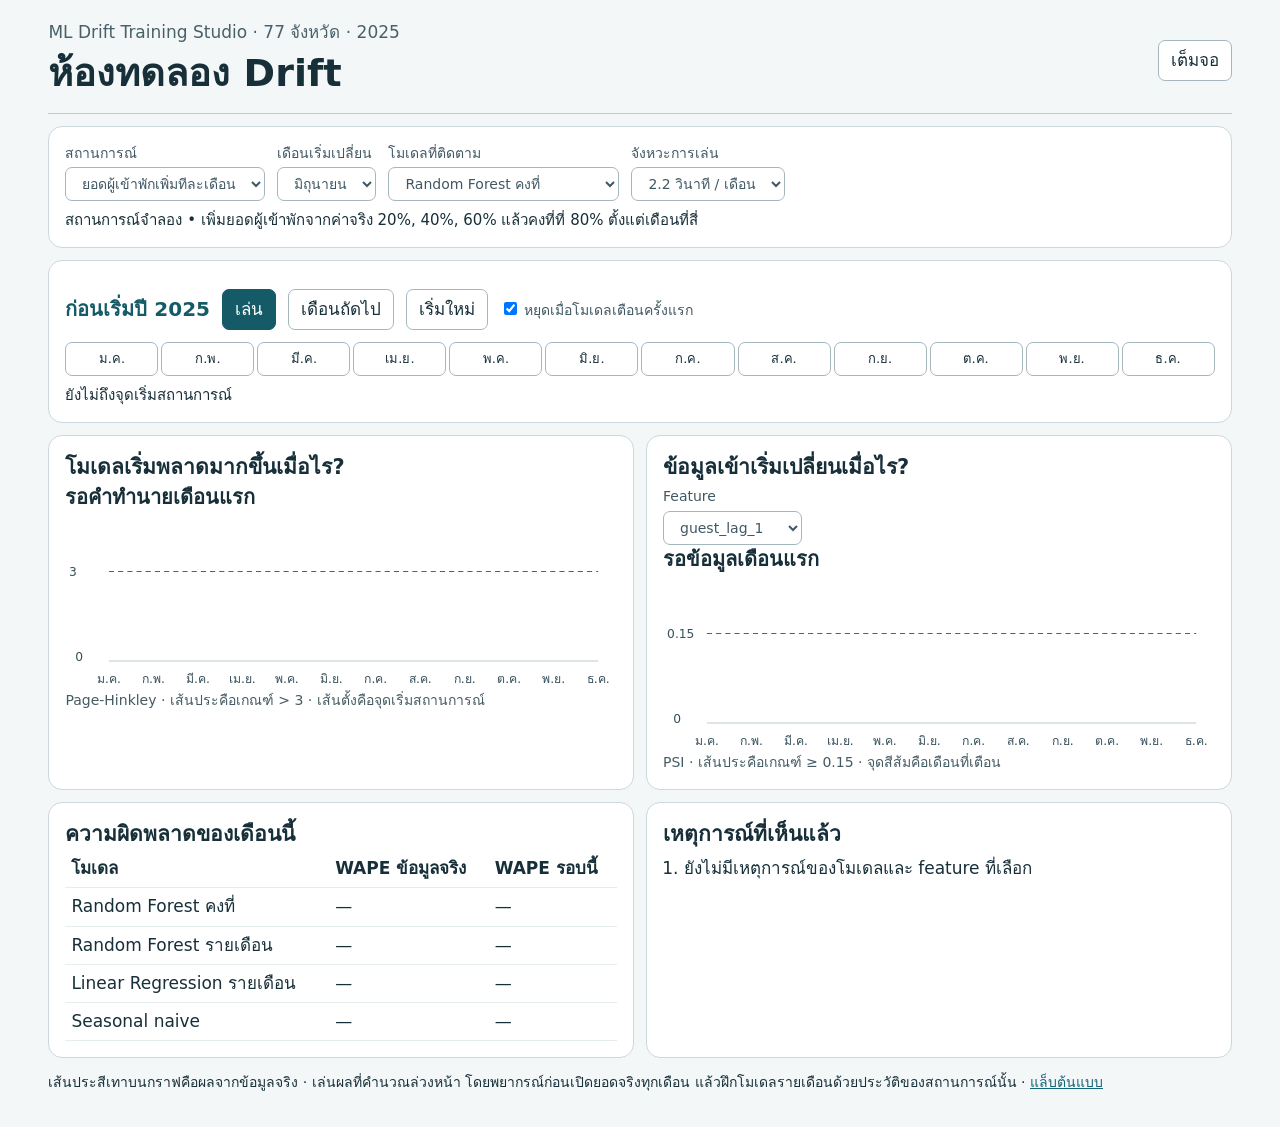
<file: site/drift-lab.html>
<!doctype html>
<html lang="th"><meta charset="utf-8"><meta name="viewport" content="width=device-width, initial-scale=1">
<title>Drift Lab · ทดลองพยากรณ์นักท่องเที่ยว</title>
<style>
*{box-sizing:border-box}body{margin:0;background:#f4f7f8;color:#172f39;font:17px/1.48 system-ui,sans-serif}main{max-width:1260px;margin:auto;padding:20px clamp(12px,3vw,40px)}header,.toolbar,.grid,.buttons,.timeline{display:flex;gap:12px;align-items:center;flex-wrap:wrap}header{justify-content:space-between;border-bottom:1px solid #bccdd2;padding-bottom:12px}h1,h2,h3,p{margin:0}h1{font-size:clamp(23px,3vw,38px)}h2{font-size:21px}.muted,small{color:#49606a}.panel{border:1px solid #cbd8dc;border-radius:14px;padding:16px;background:white;margin-top:12px}label{font-size:14px;color:#405864}select,button{font:inherit;color:inherit;border:1px solid #a4b7be;background:white;border-radius:7px;padding:7px 12px;cursor:pointer}select{display:block;margin-top:3px}button:disabled{opacity:.4;cursor:default}button:focus-visible,select:focus-visible{outline:3px solid #ec995a}.primary{background:#145b67;color:white;border-color:#145b67}#stamp{font-size:20px;font-weight:700;color:#145b67}.toolbar{align-items:end}.buttons{margin:12px 0}.timeline{gap:3px;flex-wrap:nowrap}.timeline button{padding:6px 0;flex:1;min-width:0;font-size:13px}.timeline .past{background:#d6e9ea}.timeline [aria-current=true]{background:#145b67;color:white}.grid{display:grid;grid-template-columns:1fr 1fr;align-items:stretch}.graph{width:100%;height:auto;display:block}.graph text{font:12px system-ui;fill:#38515c}.stat{font-weight:700;font-size:20px}.alert{color:#a83c1a}.events{margin:6px 0 0;padding-left:1.3rem}.note{padding-top:8px;font-size:15px}.badge{font-weight:650;color:#145b67}.legend{font-size:14px;color:#455b64}table{width:100%;border-collapse:collapse;font-variant-numeric:tabular-nums}td,th{padding:6px;border-bottom:1px solid #e6edef;text-align:left}a{color:#166478}footer{margin:14px 0;font-size:14px}.check{align-self:center} @media(max-width:750px){.grid{grid-template-columns:1fr}.timeline button{font-size:10px}.panel{padding:10px}.toolbar{gap:8px}select,button{padding:5px 8px}}
</style>
<main>
<header><div><div class="muted">ML Drift Training Studio · 77 จังหวัด · 2025</div><h1>ห้องทดลอง Drift</h1></div><button id="full">เต็มจอ</button></header>
<section class="panel"><div class="toolbar">
<label>สถานการณ์<select id="mode"><option value="sudden">ยอดผู้เข้าพักเพิ่มทันที</option><option value="gradual" selected>ยอดผู้เข้าพักเพิ่มทีละเดือน</option><option value="rain">ปริมาณฝนเพิ่ม</option><option value="observed">ข้อมูลจริงปี 2025</option></select></label>
<label>เดือนเริ่มเปลี่ยน<select id="start"><option value="3">มีนาคม</option><option value="6" selected>มิถุนายน</option><option value="9">กันยายน</option></select></label>
<label>โมเดลที่ติดตาม<select id="model"><option value="rf_fixed">Random Forest คงที่</option><option value="rf_monthly">Random Forest รายเดือน</option><option value="linear">Linear Regression รายเดือน</option></select></label>
<label>จังหวะการเล่น<select id="speed"><option value="2200">2.2 วินาที / เดือน</option><option value="900">0.9 วินาที / เดือน</option><option value="4000">4 วินาที / เดือน</option></select></label>
</div><p class="note" id="description"></p></section>
<section class="panel"><div class="buttons"><span id="stamp"></span><button class="primary" id="play">เล่น</button><button id="step">เดือนถัดไป</button><button id="reset">เริ่มใหม่</button><label class="check"><input type="checkbox" id="autoPause" checked> หยุดเมื่อโมเดลเตือนครั้งแรก</label></div><div id="timeline" class="timeline" aria-label="เลือกเดือน"></div><p id="status" role="status" class="note"></p></section>
<div class="grid">
<section class="panel"><h2>โมเดลเริ่มพลาดมากขึ้นเมื่อไร?</h2><div id="phTitle" class="stat"></div><svg id="phGraph" class="graph" viewBox="0 0 540 174" role="img" aria-label="กราฟ Page-Hinkley รายเดือน"></svg><p class="legend">Page-Hinkley · เส้นประคือเกณฑ์ &gt; 3 · เส้นตั้งคือจุดเริ่มสถานการณ์</p></section>
<section class="panel"><h2>ข้อมูลเข้าเริ่มเปลี่ยนเมื่อไร?</h2><label>Feature <select id="feature"><option>guest_lag_1</option><option>guest_lag_12</option><option>rain_lag_1</option><option>rain_roll3</option></select></label><div class="stat" id="psiTitle"></div><svg id="psiGraph" class="graph" viewBox="0 0 540 174" role="img" aria-label="กราฟ PSI รายเดือน"></svg><p class="legend">PSI · เส้นประคือเกณฑ์ ≥ 0.15 · จุดสีส้มคือเดือนที่เตือน</p></section>
</div>
<div class="grid"><section class="panel"><h2>ความผิดพลาดของเดือนนี้</h2><table><thead><tr><th>โมเดล</th><th>WAPE ข้อมูลจริง</th><th>WAPE รอบนี้</th></tr></thead><tbody id="scores"></tbody></table></section><section class="panel"><h2>เหตุการณ์ที่เห็นแล้ว</h2><ol id="events" class="events"></ol></section></div>
<footer>เส้นประสีเทาบนกราฟคือผลจากข้อมูลจริง · เล่นผลที่คำนวณล่วงหน้า โดยพยากรณ์ก่อนเปิดยอดจริงทุกเดือน แล้วฝึกโมเดลรายเดือนด้วยประวัติของสถานการณ์นั้น · <a href="https://warin.me/Courses/Data-Science-and-Engineering/ml-drift-lab/?lang=th">แล็บต้นแบบ</a></footer>
</main>
<script type="application/json" id="data">{"observed":[{"month":"2025-01","metrics":{"rf_fixed":{"wape":0.05637098520181881,"mae":11762.054241112526,"rmse":29635.098352095618,"mase":0.9205374927740227,"n":77},"rf_monthly":{"wape":0.05637098520181881,"mae":11762.054241112526,"rmse":29635.098352095618,"mase":0.9205374927740227,"n":77},"linear":{"wape":0.06431782246806103,"mae":13420.196823439073,"rmse":19893.747389005293,"mase":1.0503092472743105,"n":77},"seasonal":{"wape":0.06123703341180149,"mae":12777.376623376624,"rmse":23643.903251388907,"mase":1.0,"n":77}},"psi":{"guest_lag_1":{"value":0.015585622667207314,"alarm":false,"edges":[41117.5,83370.0,144121.0],"reference":[0.2532051282051282,0.2467948717948718,0.2467948717948718,0.2532051282051282],"current":[0.23417721518987342,0.2088607594936709,0.25949367088607594,0.2974683544303797]},"guest_lag_12":{"value":0.08998212295408313,"alarm":false,"edges":[33421.0,65585.0,108679.25],"reference":[0.2532051282051282,0.2467948717948718,0.2467948717948718,0.2532051282051282],"current":[0.18354430379746836,0.17088607594936708,0.2974683544303797,0.34810126582278483]},"rain_lag_1":{"value":0.12016060095802797,"alarm":false,"edges":[0.24596990575,3.7959330015,15.375752165000002],"reference":[0.2532051282051282,0.2467948717948718,0.2467948717948718,0.2532051282051282],"current":[0.2468354430379747,0.3860759493670886,0.14556962025316456,0.22151898734177214]},"rain_roll3":{"value":0.10761719994347652,"alarm":false,"edges":[54.531500771750004,79.12479990716668,116.38978233374999],"reference":[0.2532051282051282,0.2467948717948718,0.2467948717948718,0.2532051282051282],"current":[0.34810126582278483,0.2848101265822785,0.13291139240506328,0.23417721518987342]}},"ph":{"rf_fixed":{"value":0.0,"alarm":false,"z":-0.8573458270493491},"linear":{"value":0.0,"alarm":false,"z":-1.3682622328981098},"rf_monthly":{"value":0.0,"alarm":false,"z":-0.8573458270493491}}},{"month":"2025-02","metrics":{"rf_fixed":{"wape":0.06133759415701428,"mae":11865.06853748031,"rmse":27854.874765310786,"mase":1.2985940736477404,"n":77},"rf_monthly":{"wape":0.05782214001984841,"mae":11185.043426435555,"rmse":24962.41004342425,"mase":1.224167484678209,"n":77},"linear":{"wape":0.07904397075095283,"mae":15290.168180282222,"rmse":30467.14579259531,"mase":1.6734603530750736,"n":77},"seasonal":{"wape":0.047233847282790585,"mae":9136.857142857143,"rmse":21882.450875340455,"mase":1.0,"n":77}},"psi":{"guest_lag_1":{"value":0.0239233831711646,"alarm":false,"edges":[44480.5,85335.5,148658.0],"reference":[0.2532051282051282,0.2467948717948718,0.2467948717948718,0.2532051282051282],"current":[0.23417721518987342,0.1962025316455696,0.2974683544303797,0.2721518987341772]},"guest_lag_12":{"value":0.10700062231294982,"alarm":false,"edges":[31787.5,61855.0,98331.25],"reference":[0.2532051282051282,0.2467948717948718,0.2467948717948718,0.2532051282051282],"current":[0.18354430379746836,0.17088607594936708,0.25949367088607594,0.3860759493670886]},"rain_lag_1":{"value":1.6044886609112146,"alarm":true,"edges":[0.50860215875,3.3794923955,15.863371234999999],"reference":[0.2532051282051282,0.2467948717948718,0.2467948717948718,0.2532051282051282],"current":[0.7911392405063291,0.0189873417721519,0.04430379746835443,0.14556962025316456]},"rain_roll3":{"value":0.6473193430468974,"alarm":true,"edges":[13.341276073500001,23.420207838499998,37.232833833],"reference":[0.2532051282051282,0.2467948717948718,0.2467948717948718,0.2532051282051282],"current":[0.6012658227848101,0.14556962025316456,0.056962025316455694,0.1962025316455696]}},"ph":{"rf_fixed":{"value":0.0,"alarm":false,"z":-0.7109051778312261},"linear":{"value":0.0,"alarm":false,"z":-0.9125011775084325},"rf_monthly":{"value":0.0,"alarm":false,"z":-0.8145584734273248}}},{"month":"2025-03","metrics":{"rf_fixed":{"wape":0.0826141179795946,"mae":15836.361431414007,"rmse":39095.67380557366,"mase":1.387970198837946,"n":77},"rf_monthly":{"wape":0.07752685579662837,"mae":14861.180377665825,"rmse":36401.733257959284,"mase":1.3025009294646839,"n":77},"linear":{"wape":0.08786695067993848,"mae":16843.280820203494,"rmse":30357.215832403188,"mase":1.4762211591563694,"n":77},"seasonal":{"wape":0.059521535872140374,"mae":11409.727272727272,"rmse":21140.01511475212,"mase":1.0,"n":77}},"psi":{"guest_lag_1":{"value":0.014630778189046165,"alarm":false,"edges":[41178.75,77871.0,135337.5],"reference":[0.2532051282051282,0.2467948717948718,0.2467948717948718,0.2532051282051282],"current":[0.23417721518987342,0.2088607594936709,0.2848101265822785,0.2721518987341772]},"guest_lag_12":{"value":0.10788771131334973,"alarm":false,"edges":[32157.5,62822.5,100132.0],"reference":[0.2532051282051282,0.2467948717948718,0.2467948717948718,0.2532051282051282],"current":[0.18354430379746836,0.18354430379746836,0.23417721518987342,0.3987341772151899]},"rain_lag_1":{"value":0.2574960912607145,"alarm":true,"edges":[2.3317811752499997,7.1925569145,21.02360211],"reference":[0.2532051282051282,0.2467948717948718,0.2467948717948718,0.2532051282051282],"current":[0.13291139240506328,0.13291139240506328,0.2974683544303797,0.43670886075949367]},"rain_roll3":{"value":0.00857216161884725,"alarm":false,"edges":[3.395325459416667,7.305941191666666,16.106447051666667],"reference":[0.2532051282051282,0.2467948717948718,0.2467948717948718,0.2532051282051282],"current":[0.2848101265822785,0.22151898734177214,0.25949367088607594,0.23417721518987342]}},"ph":{"rf_fixed":{"value":0.0,"alarm":false,"z":-0.0835660839361443},"linear":{"value":0.0,"alarm":false,"z":-0.6394378776645717},"rf_monthly":{"value":0.0,"alarm":false,"z":-0.2335641980492095}}},{"month":"2025-04","metrics":{"rf_fixed":{"wape":0.06913685494745095,"mae":13644.878424628378,"rmse":38641.51812091823,"mase":1.1676208941466295,"n":77},"rf_monthly":{"wape":0.06627346610177462,"mae":13079.758812065917,"rmse":35770.72968025129,"mase":1.1192624224339767,"n":77},"linear":{"wape":0.08004390858999705,"mae":15797.49906432279,"rmse":27951.03899410106,"mase":1.3518251617011008,"n":77},"seasonal":{"wape":0.059211731559480604,"mae":11686.051948051949,"rmse":35076.44537626021,"mase":1.0,"n":77}},"psi":{"guest_lag_1":{"value":0.004153027584634602,"alarm":false,"edges":[40034.0,81755.5,133317.25],"reference":[0.2532051282051282,0.2467948717948718,0.2467948717948718,0.2532051282051282],"current":[0.23417721518987342,0.23417721518987342,0.25949367088607594,0.2721518987341772]},"guest_lag_12":{"value":0.09073095356052854,"alarm":false,"edges":[32614.75,63295.5,106355.25],"reference":[0.2532051282051282,0.2467948717948718,0.2467948717948718,0.2532051282051282],"current":[0.18354430379746836,0.1962025316455696,0.23417721518987342,0.3860759493670886]},"rain_lag_1":{"value":0.029985861254503872,"alarm":false,"edges":[8.497499999999999,18.075492205,33.05556513],"reference":[0.2532051282051282,0.2467948717948718,0.2467948717948718,0.2532051282051282],"current":[0.23417721518987342,0.2468354430379747,0.1962025316455696,0.3227848101265823]},"rain_roll3":{"value":0.054359099738111705,"alarm":false,"edges":[8.422949018166667,13.099859021166665,24.17757555825],"reference":[0.2532051282051282,0.2467948717948718,0.2467948717948718,0.2532051282051282],"current":[0.3227848101265823,0.1962025316455696,0.18354430379746836,0.2974683544303797]}},"ph":{"rf_fixed":{"value":0.0,"alarm":false,"z":-0.4809436842092569},"linear":{"value":0.0,"alarm":false,"z":-0.881554000005384},"rf_monthly":{"value":0.0,"alarm":false,"z":-0.5653708105055874}}},{"month":"2025-05","metrics":{"rf_fixed":{"wape":0.06079248277642407,"mae":11417.346975297949,"rmse":38609.17972606198,"mase":1.0750915852498464,"n":77},"rf_monthly":{"wape":0.04982475023418126,"mae":9357.513222042926,"rmse":30042.380067429945,"mase":0.881131470003345,"n":77},"linear":{"wape":0.046223877728347365,"mae":8681.238641119577,"rmse":18329.25455923226,"mase":0.8174514300744468,"n":77},"seasonal":{"wape":0.056546329271376615,"mae":10619.883116883117,"rmse":30834.351408230297,"mase":1.0,"n":77}},"psi":{"guest_lag_1":{"value":0.0062405452670735,"alarm":false,"edges":[40704.5,81249.0,138929.5],"reference":[0.2532051282051282,0.2467948717948718,0.2467948717948718,0.2532051282051282],"current":[0.22151898734177214,0.25949367088607594,0.2468354430379747,0.2721518987341772]},"guest_lag_12":{"value":0.059623496426379576,"alarm":false,"edges":[31808.25,62961.5,108447.0],"reference":[0.2532051282051282,0.2467948717948718,0.2467948717948718,0.2532051282051282],"current":[0.1962025316455696,0.18354430379746836,0.2974683544303797,0.3227848101265823]},"rain_lag_1":{"value":2.358861806113594,"alarm":true,"edges":[8.646986334500001,20.911310405000002,43.321381474999995],"reference":[0.2532051282051282,0.2467948717948718,0.2467948717948718,0.2532051282051282],"current":[0.0189873417721519,0.006329113924050633,0.10759493670886076,0.8670886075949367]},"rain_roll3":{"value":1.293879267195339,"alarm":true,"edges":[14.041270217583333,20.844568748666667,28.342495531833332],"reference":[0.2532051282051282,0.2467948717948718,0.2467948717948718,0.2532051282051282],"current":[0.04430379746835443,0.06962025316455696,0.10759493670886076,0.7784810126582279]}},"ph":{"rf_fixed":{"value":0.0,"alarm":false,"z":-0.726977807102011},"linear":{"value":0.0,"alarm":false,"z":-1.928253562084632},"rf_monthly":{"value":0.0,"alarm":false,"z":-1.0503618078207795}}},{"month":"2025-06","metrics":{"rf_fixed":{"wape":0.09961524549168532,"mae":17639.931063187498,"rmse":53367.92359662927,"mase":1.281016581816108,"n":77},"rf_monthly":{"wape":0.09383424994572503,"mae":16616.2286930935,"rmse":47854.9614711136,"mase":1.2066750378362927,"n":77},"linear":{"wape":0.06730196192783226,"mae":11917.874246701764,"rmse":31429.336487778466,"mase":0.8654792626647262,"n":77},"seasonal":{"wape":0.07776265108954325,"mae":13770.25974025974,"rmse":41199.46963692174,"mase":1.0,"n":77}},"psi":{"guest_lag_1":{"value":0.004897692983891117,"alarm":false,"edges":[38434.0,75857.5,135233.75],"reference":[0.2532051282051282,0.2467948717948718,0.2467948717948718,0.2532051282051282],"current":[0.2468354430379747,0.22151898734177214,0.25949367088607594,0.2721518987341772]},"guest_lag_12":{"value":0.06501464177682251,"alarm":false,"edges":[32050.0,63587.0,105183.25],"reference":[0.2532051282051282,0.2467948717948718,0.2467948717948718,0.2532051282051282],"current":[0.2088607594936709,0.17088607594936708,0.2848101265822785,0.33544303797468356]},"rain_lag_1":{"value":2.0186145170130403,"alarm":true,"edges":[82.60641999250001,135.37534334999998,200.95804185],"reference":[0.2532051282051282,0.2467948717948718,0.2467948717948718,0.2532051282051282],"current":[0.006329113924050633,0.0189873417721519,0.23417721518987342,0.740506329113924]},"rain_roll3":{"value":2.5521452525050403,"alarm":true,"edges":[44.7049624525,63.352257695,90.06456491291667],"reference":[0.2532051282051282,0.2467948717948718,0.2467948717948718,0.2532051282051282],"current":[0.006329113924050633,0.006329113924050633,0.14556962025316456,0.8417721518987342]}},"ph":{"rf_fixed":{"value":0.053380890586632646,"alarm":false,"z":0.41771279120184707},"linear":{"value":0.0,"alarm":false,"z":-1.2759057983784758},"rf_monthly":{"value":0.0,"alarm":false,"z":0.24725992315554757}}},{"month":"2025-07","metrics":{"rf_fixed":{"wape":0.05658258711449563,"mae":10326.332436138564,"rmse":21580.402480913424,"mase":1.198486678708901,"n":77},"rf_monthly":{"wape":0.05601948449111866,"mae":10223.566104989972,"rmse":22774.558615597773,"mase":1.1865594935574388,"n":77},"linear":{"wape":0.0858288411698374,"mae":15663.779118739174,"rmse":47631.16203019131,"mase":1.8179572203533936,"n":77},"seasonal":{"wape":0.04721169464766233,"mae":8616.142857142857,"rmse":18898.56081890825,"mase":1.0,"n":77}},"psi":{"guest_lag_1":{"value":0.010202560506019163,"alarm":false,"edges":[37474.25,72760.0,128494.5],"reference":[0.2532051282051282,0.2467948717948718,0.2467948717948718,0.2532051282051282],"current":[0.25949367088607594,0.2088607594936709,0.2468354430379747,0.2848101265822785]},"guest_lag_12":{"value":0.052403208523537234,"alarm":false,"edges":[32550.25,66109.5,112363.0],"reference":[0.2532051282051282,0.2467948717948718,0.2467948717948718,0.2532051282051282],"current":[0.17088607594936708,0.23417721518987342,0.2721518987341772,0.3227848101265823]},"rain_lag_1":{"value":0.15539194779686297,"alarm":true,"edges":[110.396016225,145.56665285,183.99893915],"reference":[0.2532051282051282,0.2467948717948718,0.2467948717948718,0.2532051282051282],"current":[0.2468354430379747,0.2974683544303797,0.10759493670886076,0.34810126582278483]},"rain_roll3":{"value":1.3659094994036844,"alarm":true,"edges":[85.72621860000001,107.39580812833333,138.9474972291667],"reference":[0.2532051282051282,0.2467948717948718,0.2467948717948718,0.2532051282051282],"current":[0.03164556962025317,0.06962025316455696,0.12025316455696203,0.7784810126582279]}},"ph":{"rf_fixed":{"value":0.0,"alarm":false,"z":-0.851106736807349},"linear":{"value":0.0,"alarm":false,"z":-0.7025155354118153},"rf_monthly":{"value":0.0,"alarm":false,"z":-0.8677098385388616}}},{"month":"2025-08","metrics":{"rf_fixed":{"wape":0.047449681127600826,"mae":8766.08702631124,"rmse":19963.97713828386,"mase":0.962348999248593,"n":77},"rf_monthly":{"wape":0.03862476505911454,"mae":7135.728709503837,"rmse":14740.569927026534,"mase":0.7833667817680934,"n":77},"linear":{"wape":0.05923216746928306,"mae":10942.841394370202,"rmse":20439.592748361494,"mase":1.2013150717304257,"n":77},"seasonal":{"wape":0.04930610533668116,"mae":9109.051948051949,"rmse":19288.603468194546,"mase":1.0,"n":77}},"psi":{"guest_lag_1":{"value":0.009119348000873023,"alarm":false,"edges":[38902.5,75791.0,131619.25],"reference":[0.2532051282051282,0.2467948717948718,0.2467948717948718,0.2532051282051282],"current":[0.25949367088607594,0.2088607594936709,0.2721518987341772,0.25949367088607594]},"guest_lag_12":{"value":0.03506051609680998,"alarm":false,"edges":[32073.0,66559.5,110116.5],"reference":[0.2532051282051282,0.2467948717948718,0.2467948717948718,0.2532051282051282],"current":[0.2088607594936709,0.23417721518987342,0.22151898734177214,0.33544303797468356]},"rain_lag_1":{"value":0.057919284723273026,"alarm":false,"edges":[121.517588075,180.25952035,276.20230887499997],"reference":[0.2532051282051282,0.2467948717948718,0.2467948717948718,0.2532051282051282],"current":[0.2088607594936709,0.34810126582278483,0.2468354430379747,0.1962025316455696]},"rain_roll3":{"value":0.3391560789931407,"alarm":true,"edges":[120.01221845583333,169.54974416666667,219.30236564166668],"reference":[0.2532051282051282,0.2467948717948718,0.2467948717948718,0.2532051282051282],"current":[0.06962025316455696,0.1962025316455696,0.37341772151898733,0.36075949367088606]}},"ph":{"rf_fixed":{"value":0.0,"alarm":false,"z":-1.1203908085017598},"linear":{"value":0.0,"alarm":false,"z":-1.5256586847784435},"rf_monthly":{"value":0.0,"alarm":false,"z":-1.3805937860308648}}},{"month":"2025-09","metrics":{"rf_fixed":{"wape":0.06319499240480506,"mae":11089.055937957712,"rmse":32077.403361176264,"mase":0.9369775199994116,"n":77},"rf_monthly":{"wape":0.05794772079734329,"mae":10168.298039862348,"rmse":27272.5887937568,"mase":0.8591774388469529,"n":77},"linear":{"wape":0.07307078156863153,"mae":12821.996702751941,"rmse":23541.27271337644,"mase":1.0834035592571616,"n":77},"seasonal":{"wape":0.06744558012965428,"mae":11834.922077922078,"rmse":25649.838724335394,"mase":1.0,"n":77}},"psi":{"guest_lag_1":{"value":0.0029231010973851898,"alarm":false,"edges":[36169.75,76482.0,131193.75],"reference":[0.2532051282051282,0.2467948717948718,0.2467948717948718,0.2532051282051282],"current":[0.23417721518987342,0.25949367088607594,0.25949367088607594,0.2468354430379747]},"guest_lag_12":{"value":0.0058661358254048675,"alarm":false,"edges":[32508.25,64685.0,109033.75],"reference":[0.2532051282051282,0.2467948717948718,0.2467948717948718,0.2532051282051282],"current":[0.23417721518987342,0.23417721518987342,0.2468354430379747,0.2848101265822785]},"rain_lag_1":{"value":0.15305265472063748,"alarm":true,"edges":[123.764921975,169.39646325,250.091609625],"reference":[0.2532051282051282,0.2467948717948718,0.2467948717948718,0.2532051282051282],"current":[0.18354430379746836,0.13291139240506328,0.36075949367088606,0.3227848101265823]},"rain_roll3":{"value":0.0009707188413654906,"alarm":false,"edges":[134.803543835,175.74293281666667,232.47983061666667],"reference":[0.2532051282051282,0.2467948717948718,0.2467948717948718,0.2532051282051282],"current":[0.25949367088607594,0.23417721518987342,0.2468354430379747,0.25949367088607594]}},"ph":{"rf_fixed":{"value":0.0,"alarm":false,"z":-0.6561397216181789},"linear":{"value":0.0,"alarm":false,"z":-1.0973660147679938},"rf_monthly":{"value":0.0,"alarm":false,"z":-0.8108557195460413}}},{"month":"2025-10","metrics":{"rf_fixed":{"wape":0.043337190742417014,"mae":8050.344130523676,"rmse":16877.739134198557,"mase":0.958277999351214,"n":77},"rf_monthly":{"wape":0.050503708173963616,"mae":9381.600969118865,"rmse":21292.78073569588,"mase":1.116745031223134,"n":77},"linear":{"wape":0.07198607280670744,"mae":13372.178693893033,"rmse":29974.690810909175,"mase":1.591766070864498,"n":77},"seasonal":{"wape":0.0452240276535178,"mae":8400.844155844155,"rmse":14989.983326970618,"mase":1.0,"n":77}},"psi":{"guest_lag_1":{"value":0.014630778189046165,"alarm":false,"edges":[35730.0,73086.0,122969.5],"reference":[0.2532051282051282,0.2467948717948718,0.2467948717948718,0.2532051282051282],"current":[0.23417721518987342,0.2848101265822785,0.2088607594936709,0.2721518987341772]},"guest_lag_12":{"value":0.01202950076136331,"alarm":false,"edges":[34966.5,68515.5,118466.5],"reference":[0.2532051282051282,0.2467948717948718,0.2467948717948718,0.2532051282051282],"current":[0.22151898734177214,0.2468354430379747,0.23417721518987342,0.2974683544303797]},"rain_lag_1":{"value":0.04947678235210898,"alarm":false,"edges":[237.929255625,285.1185759,376.420893825],"reference":[0.2532051282051282,0.2467948717948718,0.2467948717948718,0.2532051282051282],"current":[0.2468354430379747,0.310126582278481,0.2721518987341772,0.17088607594936708]},"rain_roll3":{"value":0.004897692983891117,"alarm":false,"edges":[176.81389687166669,218.60716565,272.98659465000003],"reference":[0.2532051282051282,0.2467948717948718,0.2467948717948718,0.2532051282051282],"current":[0.2468354430379747,0.25949367088607594,0.22151898734177214,0.2721518987341772]}},"ph":{"rf_fixed":{"value":0.0,"alarm":false,"z":-1.241647740010253},"linear":{"value":0.0,"alarm":false,"z":-1.1309367761529847},"rf_monthly":{"value":0.0,"alarm":false,"z":-1.0303427077888514}}},{"month":"2025-11","metrics":{"rf_fixed":{"wape":0.05087571581178426,"mae":9692.328654961528,"rmse":19897.960672987076,"mase":1.154734159825775,"n":77},"rf_monthly":{"wape":0.05153332187231144,"mae":9817.609134310529,"rmse":20013.537329438866,"mase":1.1696599484792152,"n":77},"linear":{"wape":0.08374307049633598,"mae":15953.885834822902,"rmse":29575.47239411752,"mase":1.9007297019380407,"n":77},"seasonal":{"wape":0.044058379479706686,"mae":8393.558441558442,"rmse":17428.971959310784,"mase":1.0,"n":77}},"psi":{"guest_lag_1":{"value":0.0009707188413654906,"alarm":false,"edges":[40684.5,79304.5,135848.25],"reference":[0.2532051282051282,0.2467948717948718,0.2467948717948718,0.2532051282051282],"current":[0.25949367088607594,0.2468354430379747,0.23417721518987342,0.25949367088607594]},"guest_lag_12":{"value":0.010686648478180927,"alarm":false,"edges":[37823.75,76451.5,122668.75],"reference":[0.2532051282051282,0.2467948717948718,0.2467948717948718,0.2532051282051282],"current":[0.2468354430379747,0.23417721518987342,0.22151898734177214,0.2974683544303797]},"rain_lag_1":{"value":0.3823160126788826,"alarm":true,"edges":[132.36992429999998,186.99505920000001,235.880553125],"reference":[0.2532051282051282,0.2467948717948718,0.2467948717948718,0.2532051282051282],"current":[0.43670886075949367,0.2721518987341772,0.056962025316455694,0.23417721518987342]},"rain_roll3":{"value":0.016422266873010058,"alarm":false,"edges":[189.4330695666667,215.82264221666665,254.74954946666668],"reference":[0.2532051282051282,0.2467948717948718,0.2467948717948718,0.2532051282051282],"current":[0.310126582278481,0.23417721518987342,0.22151898734177214,0.23417721518987342]}},"ph":{"rf_fixed":{"value":0.0,"alarm":false,"z":-1.0193740487927434},"linear":{"value":0.0,"alarm":false,"z":-0.7670682633345829},"rf_monthly":{"value":0.0,"alarm":false,"z":-0.9999845097124349}}},{"month":"2025-12","metrics":{"rf_fixed":{"wape":0.06323564630643384,"mae":13577.961259886113,"rmse":23087.39623009481,"mase":1.3950679945388091,"n":77},"rf_monthly":{"wape":0.06015073718012188,"mae":12915.569412029388,"rmse":21682.496617596007,"mase":1.3270105263297647,"n":77},"linear":{"wape":0.11024262884772748,"mae":23671.302993073852,"rmse":53349.881513064014,"mase":2.432108662161924,"n":77},"seasonal":{"wape":0.04532800304643122,"mae":9732.83116883117,"rmse":21813.117065881943,"mase":1.0,"n":77}},"psi":{"guest_lag_1":{"value":0.008489452265248899,"alarm":false,"edges":[39668.0,83808.5,137208.5],"reference":[0.2532051282051282,0.2467948717948718,0.2467948717948718,0.2532051282051282],"current":[0.25949367088607594,0.25949367088607594,0.2088607594936709,0.2721518987341772]},"guest_lag_12":{"value":0.015585622667207314,"alarm":false,"edges":[41117.5,83370.0,144121.0],"reference":[0.2532051282051282,0.2467948717948718,0.2467948717948718,0.2532051282051282],"current":[0.23417721518987342,0.2088607594936709,0.25949367088607594,0.2974683544303797]},"rain_lag_1":{"value":1.20394764552665,"alarm":true,"edges":[10.781904895,31.3495247,73.068094435],"reference":[0.2532051282051282,0.2467948717948718,0.2467948717948718,0.2532051282051282],"current":[0.03164556962025317,0.056962025316455694,0.2088607594936709,0.7025316455696202]},"rain_roll3":{"value":0.03129224970826749,"alarm":false,"edges":[147.06537723891668,172.84826015166664,220.68595741166666],"reference":[0.2532051282051282,0.2467948717948718,0.2467948717948718,0.2532051282051282],"current":[0.1962025316455696,0.22151898734177214,0.2721518987341772,0.310126582278481]}},"ph":{"rf_fixed":{"value":0.0,"alarm":false,"z":-0.6549410398211065},"linear":{"value":0.060418864489193425,"alarm":false,"z":0.05306925325022604},"rf_monthly":{"value":0.0,"alarm":false,"z":-0.7458996998065004}}}],"sudden-3":[{"month":"2025-01","metrics":{"rf_fixed":{"wape":0.05637098520181881,"mae":11762.054241112526,"rmse":29635.098352095618,"mase":0.9205374927740227,"n":77},"rf_monthly":{"wape":0.05637098520181881,"mae":11762.054241112526,"rmse":29635.098352095618,"mase":0.9205374927740227,"n":77},"linear":{"wape":0.06431782246806103,"mae":13420.196823439073,"rmse":19893.747389005293,"mase":1.0503092472743105,"n":77},"seasonal":{"wape":0.06123703341180149,"mae":12777.376623376624,"rmse":23643.903251388907,"mase":1.0,"n":77}},"psi":{"guest_lag_1":{"value":0.015585622667207314,"alarm":false,"edges":[41117.5,83370.0,144121.0],"reference":[0.2532051282051282,0.2467948717948718,0.2467948717948718,0.2532051282051282],"current":[0.23417721518987342,0.2088607594936709,0.25949367088607594,0.2974683544303797]},"guest_lag_12":{"value":0.08998212295408313,"alarm":false,"edges":[33421.0,65585.0,108679.25],"reference":[0.2532051282051282,0.2467948717948718,0.2467948717948718,0.2532051282051282],"current":[0.18354430379746836,0.17088607594936708,0.2974683544303797,0.34810126582278483]},"rain_lag_1":{"value":0.12016060095802797,"alarm":false,"edges":[0.24596990575,3.7959330015,15.375752165000002],"reference":[0.2532051282051282,0.2467948717948718,0.2467948717948718,0.2532051282051282],"current":[0.2468354430379747,0.3860759493670886,0.14556962025316456,0.22151898734177214]},"rain_roll3":{"value":0.10761719994347652,"alarm":false,"edges":[54.531500771750004,79.12479990716668,116.38978233374999],"reference":[0.2532051282051282,0.2467948717948718,0.2467948717948718,0.2532051282051282],"current":[0.34810126582278483,0.2848101265822785,0.13291139240506328,0.23417721518987342]}},"ph":{"rf_fixed":{"value":0.0,"alarm":false,"z":-0.8573458270493491},"linear":{"value":0.0,"alarm":false,"z":-1.3682622328981098},"rf_monthly":{"value":0.0,"alarm":false,"z":-0.8573458270493491}}},{"month":"2025-02","metrics":{"rf_fixed":{"wape":0.06133759415701428,"mae":11865.06853748031,"rmse":27854.874765310786,"mase":1.2985940736477404,"n":77},"rf_monthly":{"wape":0.05782214001984841,"mae":11185.043426435555,"rmse":24962.41004342425,"mase":1.224167484678209,"n":77},"linear":{"wape":0.07904397075095283,"mae":15290.168180282222,"rmse":30467.14579259531,"mase":1.6734603530750736,"n":77},"seasonal":{"wape":0.047233847282790585,"mae":9136.857142857143,"rmse":21882.450875340455,"mase":1.0,"n":77}},"psi":{"guest_lag_1":{"value":0.0239233831711646,"alarm":false,"edges":[44480.5,85335.5,148658.0],"reference":[0.2532051282051282,0.2467948717948718,0.2467948717948718,0.2532051282051282],"current":[0.23417721518987342,0.1962025316455696,0.2974683544303797,0.2721518987341772]},"guest_lag_12":{"value":0.10700062231294982,"alarm":false,"edges":[31787.5,61855.0,98331.25],"reference":[0.2532051282051282,0.2467948717948718,0.2467948717948718,0.2532051282051282],"current":[0.18354430379746836,0.17088607594936708,0.25949367088607594,0.3860759493670886]},"rain_lag_1":{"value":1.6044886609112146,"alarm":true,"edges":[0.50860215875,3.3794923955,15.863371234999999],"reference":[0.2532051282051282,0.2467948717948718,0.2467948717948718,0.2532051282051282],"current":[0.7911392405063291,0.0189873417721519,0.04430379746835443,0.14556962025316456]},"rain_roll3":{"value":0.6473193430468974,"alarm":true,"edges":[13.341276073500001,23.420207838499998,37.232833833],"reference":[0.2532051282051282,0.2467948717948718,0.2467948717948718,0.2532051282051282],"current":[0.6012658227848101,0.14556962025316456,0.056962025316455694,0.1962025316455696]}},"ph":{"rf_fixed":{"value":0.0,"alarm":false,"z":-0.7109051778312261},"linear":{"value":0.0,"alarm":false,"z":-0.9125011775084325},"rf_monthly":{"value":0.0,"alarm":false,"z":-0.8145584734273248}}},{"month":"2025-03","metrics":{"rf_fixed":{"wape":0.4676767606158037,"mae":161368.78079860783,"rmse":349957.8031012383,"mase":1.021809541225251,"n":77},"rf_monthly":{"wape":0.4671339786658022,"mae":161181.49746771087,"rmse":349845.5868070686,"mase":1.0206236371521342,"n":77},"linear":{"wape":0.4644354645685659,"mae":160250.39298164338,"rmse":334851.05062357953,"mase":1.0147277541750621,"n":77},"seasonal":{"wape":0.4576946502721171,"mae":157924.5194805195,"rmse":333516.58260815666,"mase":1.0,"n":77}},"psi":{"guest_lag_1":{"value":0.014630778189046165,"alarm":false,"edges":[41178.75,77871.0,135337.5],"reference":[0.2532051282051282,0.2467948717948718,0.2467948717948718,0.2532051282051282],"current":[0.23417721518987342,0.2088607594936709,0.2848101265822785,0.2721518987341772]},"guest_lag_12":{"value":0.10788771131334973,"alarm":false,"edges":[32157.5,62822.5,100132.0],"reference":[0.2532051282051282,0.2467948717948718,0.2467948717948718,0.2532051282051282],"current":[0.18354430379746836,0.18354430379746836,0.23417721518987342,0.3987341772151899]},"rain_lag_1":{"value":0.2574960912607145,"alarm":true,"edges":[2.3317811752499997,7.1925569145,21.02360211],"reference":[0.2532051282051282,0.2467948717948718,0.2467948717948718,0.2532051282051282],"current":[0.13291139240506328,0.13291139240506328,0.2974683544303797,0.43670886075949367]},"rain_roll3":{"value":0.00857216161884725,"alarm":false,"edges":[3.395325459416667,7.305941191666666,16.106447051666667],"reference":[0.2532051282051282,0.2467948717948718,0.2467948717948718,0.2532051282051282],"current":[0.2848101265822785,0.22151898734177214,0.25949367088607594,0.23417721518987342]}},"ph":{"rf_fixed":{"value":10.12323559937812,"alarm":true,"z":11.270020213270803},"linear":{"value":9.932735495531938,"alarm":true,"z":11.015019215898038},"rf_monthly":{"value":10.115208802889265,"alarm":true,"z":11.254016267347307}}},{"month":"2025-04","metrics":{"rf_fixed":{"wape":0.16129068759661075,"mae":57298.31567900754,"rmse":236681.25203804945,"mase":0.3559691808073859,"n":77},"rf_monthly":{"wape":0.1395904194602725,"mae":49589.322478453134,"rmse":209858.35665876375,"mase":0.3080766038279121,"n":77},"linear":{"wape":0.058732935019954066,"mae":20864.801940361256,"rmse":41863.10029213875,"mase":0.12962381819436056,"n":77},"seasonal":{"wape":0.4531029546737216,"mae":160964.25974025973,"rmse":330528.6281657262,"mase":1.0,"n":77}},"psi":{"guest_lag_1":{"value":0.5023287204591791,"alarm":true,"edges":[40034.0,81755.5,133317.25],"reference":[0.2532051282051282,0.2467948717948718,0.2467948717948718,0.2532051282051282],"current":[0.06962025316455696,0.2088607594936709,0.17088607594936708,0.5506329113924051]},"guest_lag_12":{"value":0.09073095356052854,"alarm":false,"edges":[32614.75,63295.5,106355.25],"reference":[0.2532051282051282,0.2467948717948718,0.2467948717948718,0.2532051282051282],"current":[0.18354430379746836,0.1962025316455696,0.23417721518987342,0.3860759493670886]},"rain_lag_1":{"value":0.029985861254503872,"alarm":false,"edges":[8.497499999999999,18.075492205,33.05556513],"reference":[0.2532051282051282,0.2467948717948718,0.2467948717948718,0.2532051282051282],"current":[0.23417721518987342,0.2468354430379747,0.1962025316455696,0.3227848101265823]},"rain_roll3":{"value":0.054359099738111705,"alarm":false,"edges":[8.422949018166667,13.099859021166665,24.17757555825],"reference":[0.2532051282051282,0.2467948717948718,0.2467948717948718,0.2532051282051282],"current":[0.3227848101265823,0.1962025316455696,0.18354430379746836,0.2974683544303797]}},"ph":{"rf_fixed":{"value":11.113327044551244,"alarm":true,"z":2.236215488744014},"linear":{"value":7.442054369776843,"alarm":true,"z":-1.5411094804393353},"rf_monthly":{"value":10.512935190626372,"alarm":true,"z":1.5963822780442893}}},{"month":"2025-05","metrics":{"rf_fixed":{"wape":0.11486750493563053,"mae":38831.574659230595,"rmse":196088.95815017383,"mase":0.2531042830181461,"n":77},"rf_monthly":{"wape":0.1110321166368834,"mae":37535.00112302122,"rmse":163019.67999319104,"mase":0.24465321405835133,"n":77},"linear":{"wape":0.057812621009883165,"mae":19543.865867454067,"rmse":44336.95259305382,"mase":0.12738695768055655,"n":77},"seasonal":{"wape":0.4538346944029991,"mae":153421.24675324676,"rmse":313517.2874335454,"mase":1.0,"n":77}},"psi":{"guest_lag_1":{"value":0.4488436018347884,"alarm":true,"edges":[40704.5,81249.0,138929.5],"reference":[0.2532051282051282,0.2467948717948718,0.2467948717948718,0.2532051282051282],"current":[0.08227848101265822,0.15822784810126583,0.22151898734177214,0.5379746835443038]},"guest_lag_12":{"value":0.059623496426379576,"alarm":false,"edges":[31808.25,62961.5,108447.0],"reference":[0.2532051282051282,0.2467948717948718,0.2467948717948718,0.2532051282051282],"current":[0.1962025316455696,0.18354430379746836,0.2974683544303797,0.3227848101265823]},"rain_lag_1":{"value":2.358861806113594,"alarm":true,"edges":[8.646986334500001,20.911310405000002,43.321381474999995],"reference":[0.2532051282051282,0.2467948717948718,0.2467948717948718,0.2532051282051282],"current":[0.0189873417721519,0.006329113924050633,0.10759493670886076,0.8670886075949367]},"rain_roll3":{"value":1.293879267195339,"alarm":true,"edges":[14.041270217583333,20.844568748666667,28.342495531833332],"reference":[0.2532051282051282,0.2467948717948718,0.2467948717948718,0.2532051282051282],"current":[0.04430379746835443,0.06962025316455696,0.10759493670886076,0.7784810126582279]}},"ph":{"rf_fixed":{"value":10.727493804953419,"alarm":true,"z":0.8674262264982},"linear":{"value":5.041664706429017,"alarm":true,"z":-1.5695923719913043},"rf_monthly":{"value":10.065343444722128,"alarm":true,"z":0.7543396602839252}}},{"month":"2025-06","metrics":{"rf_fixed":{"wape":0.13335069026334279,"mae":42504.883086260656,"rmse":185390.2742678145,"mase":0.3001527689332288,"n":77},"rf_monthly":{"wape":0.10965099476664561,"mae":34950.72056728338,"rmse":101807.84815737155,"mase":0.24680824396556542,"n":77},"linear":{"wape":0.07802998407592876,"mae":24871.67740804608,"rmse":62180.659346871114,"mase":0.17563400484807254,"n":77},"seasonal":{"wape":0.4442760622774985,"mae":141610.83116883118,"rmse":280578.9875344733,"mase":1.0,"n":77}},"psi":{"guest_lag_1":{"value":0.457081305672835,"alarm":true,"edges":[38434.0,75857.5,135233.75],"reference":[0.2532051282051282,0.2467948717948718,0.2467948717948718,0.2532051282051282],"current":[0.06962025316455696,0.18354430379746836,0.22151898734177214,0.5253164556962026]},"guest_lag_12":{"value":0.06501464177682251,"alarm":false,"edges":[32050.0,63587.0,105183.25],"reference":[0.2532051282051282,0.2467948717948718,0.2467948717948718,0.2532051282051282],"current":[0.2088607594936709,0.17088607594936708,0.2848101265822785,0.33544303797468356]},"rain_lag_1":{"value":2.0186145170130403,"alarm":true,"edges":[82.60641999250001,135.37534334999998,200.95804185],"reference":[0.2532051282051282,0.2467948717948718,0.2467948717948718,0.2532051282051282],"current":[0.006329113924050633,0.0189873417721519,0.23417721518987342,0.740506329113924]},"rain_roll3":{"value":2.5521452525050403,"alarm":true,"edges":[44.7049624525,63.352257695,90.06456491291667],"reference":[0.2532051282051282,0.2467948717948718,0.2467948717948718,0.2532051282051282],"current":[0.006329113924050633,0.006329113924050633,0.14556962025316456,0.8417721518987342]}},"ph":{"rf_fixed":{"value":10.850018849857113,"alarm":true,"z":1.412403631288174},"linear":{"value":3.337799841502518,"alarm":true,"z":-0.9438831538597727},"rf_monthly":{"value":9.576380056784256,"alarm":true,"z":0.713617230724538}}},{"month":"2025-07","metrics":{"rf_fixed":{"wape":0.1500454610238788,"mae":49289.98266240296,"rmse":241093.74750946928,"mase":0.3447718639110284,"n":77},"rf_monthly":{"wape":0.09715078026758538,"mae":31914.062860362923,"rmse":132032.302375914,"mase":0.22323138177392562,"n":77},"linear":{"wape":0.07867783067240244,"mae":25845.69292063442,"rmse":79773.19842085695,"mase":0.18078455785532593,"n":77},"seasonal":{"wape":0.4352021633139978,"mae":142964.05194805196,"rmse":320529.5064432497,"mase":1.0,"n":77}},"psi":{"guest_lag_1":{"value":0.4157834843653275,"alarm":true,"edges":[37474.25,72760.0,128494.5],"reference":[0.2532051282051282,0.2467948717948718,0.2467948717948718,0.2532051282051282],"current":[0.08227848101265822,0.18354430379746836,0.2088607594936709,0.5253164556962026]},"guest_lag_12":{"value":0.052403208523537234,"alarm":false,"edges":[32550.25,66109.5,112363.0],"reference":[0.2532051282051282,0.2467948717948718,0.2467948717948718,0.2532051282051282],"current":[0.17088607594936708,0.23417721518987342,0.2721518987341772,0.3227848101265823]},"rain_lag_1":{"value":0.15539194779686297,"alarm":true,"edges":[110.396016225,145.56665285,183.99893915],"reference":[0.2532051282051282,0.2467948717948718,0.2467948717948718,0.2532051282051282],"current":[0.2468354430379747,0.2974683544303797,0.10759493670886076,0.34810126582278483]},"rain_roll3":{"value":1.3659094994036844,"alarm":true,"edges":[85.72621860000001,107.39580812833333,138.9474972291667],"reference":[0.2532051282051282,0.2467948717948718,0.2467948717948718,0.2532051282051282],"current":[0.03164556962025317,0.06962025316455696,0.12025316455696203,0.7784810126582279]}},"ph":{"rf_fixed":{"value":11.406117672883918,"alarm":true,"z":1.9046495662461063},"linear":{"value":1.7162912778498183,"alarm":false,"z":-0.9238328839000114},"rf_monthly":{"value":8.737664890064812,"alarm":true,"z":0.34504794268077404}}},{"month":"2025-08","metrics":{"rf_fixed":{"wape":0.12803114353510242,"mae":42575.58122391676,"rmse":247817.39037801712,"mase":0.28639867859222223,"n":77},"rf_monthly":{"wape":0.07007887272603058,"mae":23304.085673573714,"rmse":97910.17052003583,"mase":0.1567626125315747,"n":77},"linear":{"wape":0.047501038360824165,"mae":15796.034160994399,"rmse":29500.33095312456,"mase":0.10625722962920045,"n":77},"seasonal":{"wape":0.44703817826406467,"mae":148658.44155844155,"rmse":328784.06564546836,"mase":1.0,"n":77}},"psi":{"guest_lag_1":{"value":0.47669961331642197,"alarm":true,"edges":[38902.5,75791.0,131619.25],"reference":[0.2532051282051282,0.2467948717948718,0.2467948717948718,0.2532051282051282],"current":[0.06962025316455696,0.2088607594936709,0.18354430379746836,0.5379746835443038]},"guest_lag_12":{"value":0.03506051609680998,"alarm":false,"edges":[32073.0,66559.5,110116.5],"reference":[0.2532051282051282,0.2467948717948718,0.2467948717948718,0.2532051282051282],"current":[0.2088607594936709,0.23417721518987342,0.22151898734177214,0.33544303797468356]},"rain_lag_1":{"value":0.057919284723273026,"alarm":false,"edges":[121.517588075,180.25952035,276.20230887499997],"reference":[0.2532051282051282,0.2467948717948718,0.2467948717948718,0.2532051282051282],"current":[0.2088607594936709,0.34810126582278483,0.2468354430379747,0.1962025316455696]},"rain_roll3":{"value":0.3391560789931407,"alarm":true,"edges":[120.01221845583333,169.54974416666667,219.30236564166668],"reference":[0.2532051282051282,0.2467948717948718,0.2467948717948718,0.2532051282051282],"current":[0.06962025316455696,0.1962025316455696,0.37341772151898733,0.36075949367088606]}},"ph":{"rf_fixed":{"value":11.292773235632394,"alarm":true,"z":1.2555565987440136},"linear":{"value":0.0,"alarm":false,"z":-1.8887265882569944},"rf_monthly":{"value":7.157580093812898,"alarm":true,"z":-0.45316825507547953}}},{"month":"2025-09","metrics":{"rf_fixed":{"wape":0.1350873984374052,"mae":42667.69865528682,"rmse":225928.14850194362,"mase":0.2994909563688832,"n":77},"rf_monthly":{"wape":0.050893947514464535,"mae":16074.98287067366,"rmse":41524.469722324306,"mase":0.11283270823782628,"n":77},"linear":{"wape":0.07071653682320012,"mae":22335.99816133785,"rmse":49413.90802143127,"mase":0.156779710685517,"n":77},"seasonal":{"wape":0.4510566865699209,"mae":142467.4025974026,"rmse":310897.7413630973,"mase":1.0,"n":77}},"psi":{"guest_lag_1":{"value":0.47485300024169447,"alarm":true,"edges":[36169.75,76482.0,131193.75],"reference":[0.2532051282051282,0.2467948717948718,0.2467948717948718,0.2532051282051282],"current":[0.06962025316455696,0.1962025316455696,0.1962025316455696,0.5379746835443038]},"guest_lag_12":{"value":0.0058661358254048675,"alarm":false,"edges":[32508.25,64685.0,109033.75],"reference":[0.2532051282051282,0.2467948717948718,0.2467948717948718,0.2532051282051282],"current":[0.23417721518987342,0.23417721518987342,0.2468354430379747,0.2848101265822785]},"rain_lag_1":{"value":0.15305265472063748,"alarm":true,"edges":[123.764921975,169.39646325,250.091609625],"reference":[0.2532051282051282,0.2467948717948718,0.2467948717948718,0.2532051282051282],"current":[0.18354430379746836,0.13291139240506328,0.36075949367088606,0.3227848101265823]},"rain_roll3":{"value":0.0009707188413654906,"alarm":false,"edges":[134.803543835,175.74293281666667,232.47983061666667],"reference":[0.2532051282051282,0.2467948717948718,0.2467948717948718,0.2532051282051282],"current":[0.25949367088607594,0.23417721518987342,0.2468354430379747,0.25949367088607594]}},"ph":{"rf_fixed":{"value":11.359163235828886,"alarm":true,"z":1.4636105362018528},"linear":{"value":0.0,"alarm":false,"z":-1.1702277739470697},"rf_monthly":{"value":5.090196258060924,"alarm":true,"z":-1.0188364863631387}}},{"month":"2025-10","metrics":{"rf_fixed":{"wape":0.15339079939137412,"mae":51289.140154224195,"rmse":258549.554138644,"mase":0.3400314619485319,"n":77},"rf_monthly":{"wape":0.0679669674842571,"mae":22726.0522468709,"rmse":60326.14733891515,"mase":0.1506668418808691,"n":77},"linear":{"wape":0.060986444775202764,"mae":20391.981305230274,"rmse":48051.025819045426,"mase":0.13519265860949517,"n":77},"seasonal":{"wape":0.4511076666623036,"mae":150836.45454545456,"rmse":341659.2149650094,"mase":1.0,"n":77}},"psi":{"guest_lag_1":{"value":0.5244857897399648,"alarm":true,"edges":[35730.0,73086.0,122969.5],"reference":[0.2532051282051282,0.2467948717948718,0.2467948717948718,0.2532051282051282],"current":[0.06962025316455696,0.1962025316455696,0.17088607594936708,0.5632911392405063]},"guest_lag_12":{"value":0.01202950076136331,"alarm":false,"edges":[34966.5,68515.5,118466.5],"reference":[0.2532051282051282,0.2467948717948718,0.2467948717948718,0.2532051282051282],"current":[0.22151898734177214,0.2468354430379747,0.23417721518987342,0.2974683544303797]},"rain_lag_1":{"value":0.04947678235210898,"alarm":false,"edges":[237.929255625,285.1185759,376.420893825],"reference":[0.2532051282051282,0.2467948717948718,0.2467948717948718,0.2532051282051282],"current":[0.2468354430379747,0.310126582278481,0.2721518987341772,0.17088607594936708]},"rain_roll3":{"value":0.004897692983891117,"alarm":false,"edges":[176.81389687166669,218.60716565,272.98659465000003],"reference":[0.2532051282051282,0.2467948717948718,0.2467948717948718,0.2532051282051282],"current":[0.2468354430379747,0.25949367088607594,0.22151898734177214,0.2721518987341772]}},"ph":{"rf_fixed":{"value":11.91495394388596,"alarm":true,"z":2.0032869920651537},"linear":{"value":0.0,"alarm":false,"z":-1.4713653786787768},"rf_monthly":{"value":3.574574013266081,"alarm":true,"z":-0.5154378594438579}}},{"month":"2025-11","metrics":{"rf_fixed":{"wape":0.1544237007346713,"mae":52954.64655350595,"rmse":263983.6871782512,"mase":0.352278230121261,"n":77},"rf_monthly":{"wape":0.07846813026462399,"mae":26908.12410341806,"rmse":63810.293617919175,"mase":0.17900499676562898,"n":77},"linear":{"wape":0.0698938715273773,"mae":23967.857559299,"rmse":48445.73413589228,"mase":0.15944501550505263,"n":77},"seasonal":{"wape":0.43835720612515755,"mae":150320.5194805195,"rmse":345832.1521883799,"mase":1.0,"n":77}},"psi":{"guest_lag_1":{"value":0.3966172864447286,"alarm":true,"edges":[40684.5,79304.5,135848.25],"reference":[0.2532051282051282,0.2467948717948718,0.2467948717948718,0.2532051282051282],"current":[0.08227848101265822,0.18354430379746836,0.22151898734177214,0.5126582278481012]},"guest_lag_12":{"value":0.010686648478180927,"alarm":false,"edges":[37823.75,76451.5,122668.75],"reference":[0.2532051282051282,0.2467948717948718,0.2467948717948718,0.2532051282051282],"current":[0.2468354430379747,0.23417721518987342,0.22151898734177214,0.2974683544303797]},"rain_lag_1":{"value":0.3823160126788826,"alarm":true,"edges":[132.36992429999998,186.99505920000001,235.880553125],"reference":[0.2532051282051282,0.2467948717948718,0.2467948717948718,0.2532051282051282],"current":[0.43670886075949367,0.2721518987341772,0.056962025316455694,0.23417721518987342]},"rain_roll3":{"value":0.016422266873010058,"alarm":false,"edges":[189.4330695666667,215.82264221666665,254.74954946666668],"reference":[0.2532051282051282,0.2467948717948718,0.2467948717948718,0.2532051282051282],"current":[0.310126582278481,0.23417721518987342,0.22151898734177214,0.23417721518987342]}},"ph":{"rf_fixed":{"value":12.453971706245447,"alarm":true,"z":2.0337421264748157},"linear":{"value":0.0,"alarm":false,"z":-1.1956885255471505},"rf_monthly":{"value":2.399274380320684,"alarm":false,"z":-0.2058106854555656}}},{"month":"2025-12","metrics":{"rf_fixed":{"wape":0.19218227150951836,"mae":74277.70416807938,"rmse":299493.7014674026,"mase":0.43094422987402353,"n":77},"rf_monthly":{"wape":0.12127159591928248,"mae":46871.00248597691,"rmse":111447.00872719585,"mase":0.2719360849392425,"n":77},"linear":{"wape":0.10375779305481757,"mae":40101.98545955283,"rmse":87598.0659485725,"mase":0.23266361600488253,"n":77},"seasonal":{"wape":0.44595624720558014,"mae":172360.36363636365,"rmse":385148.67413193104,"mase":1.0,"n":77}},"psi":{"guest_lag_1":{"value":0.3743956674790496,"alarm":true,"edges":[39668.0,83808.5,137208.5],"reference":[0.2532051282051282,0.2467948717948718,0.2467948717948718,0.2532051282051282],"current":[0.08227848101265822,0.1962025316455696,0.22151898734177214,0.5]},"guest_lag_12":{"value":0.015585622667207314,"alarm":false,"edges":[41117.5,83370.0,144121.0],"reference":[0.2532051282051282,0.2467948717948718,0.2467948717948718,0.2532051282051282],"current":[0.23417721518987342,0.2088607594936709,0.25949367088607594,0.2974683544303797]},"rain_lag_1":{"value":1.20394764552665,"alarm":true,"edges":[10.781904895,31.3495247,73.068094435],"reference":[0.2532051282051282,0.2467948717948718,0.2467948717948718,0.2532051282051282],"current":[0.03164556962025317,0.056962025316455694,0.2088607594936709,0.7025316455696202]},"rain_roll3":{"value":0.03129224970826749,"alarm":false,"edges":[147.06537723891668,172.84826015166664,220.68595741166666],"reference":[0.2532051282051282,0.2467948717948718,0.2467948717948718,0.2532051282051282],"current":[0.1962025316455696,0.22151898734177214,0.2721518987341772,0.310126582278481]}},"ph":{"rf_fixed":{"value":14.016621885506245,"alarm":true,"z":3.1470549859526837},"linear":{"value":0.0,"alarm":false,"z":-0.14763058680496272},"rf_monthly":{"value":2.461588096997411,"alarm":false,"z":1.0562510866307633}}}],"gradual-3":[{"month":"2025-01","metrics":{"rf_fixed":{"wape":0.05637098520181881,"mae":11762.054241112526,"rmse":29635.098352095618,"mase":0.9205374927740227,"n":77},"rf_monthly":{"wape":0.05637098520181881,"mae":11762.054241112526,"rmse":29635.098352095618,"mase":0.9205374927740227,"n":77},"linear":{"wape":0.06431782246806103,"mae":13420.196823439073,"rmse":19893.747389005293,"mase":1.0503092472743105,"n":77},"seasonal":{"wape":0.06123703341180149,"mae":12777.376623376624,"rmse":23643.903251388907,"mase":1.0,"n":77}},"psi":{"guest_lag_1":{"value":0.015585622667207314,"alarm":false,"edges":[41117.5,83370.0,144121.0],"reference":[0.2532051282051282,0.2467948717948718,0.2467948717948718,0.2532051282051282],"current":[0.23417721518987342,0.2088607594936709,0.25949367088607594,0.2974683544303797]},"guest_lag_12":{"value":0.08998212295408313,"alarm":false,"edges":[33421.0,65585.0,108679.25],"reference":[0.2532051282051282,0.2467948717948718,0.2467948717948718,0.2532051282051282],"current":[0.18354430379746836,0.17088607594936708,0.2974683544303797,0.34810126582278483]},"rain_lag_1":{"value":0.12016060095802797,"alarm":false,"edges":[0.24596990575,3.7959330015,15.375752165000002],"reference":[0.2532051282051282,0.2467948717948718,0.2467948717948718,0.2532051282051282],"current":[0.2468354430379747,0.3860759493670886,0.14556962025316456,0.22151898734177214]},"rain_roll3":{"value":0.10761719994347652,"alarm":false,"edges":[54.531500771750004,79.12479990716668,116.38978233374999],"reference":[0.2532051282051282,0.2467948717948718,0.2467948717948718,0.2532051282051282],"current":[0.34810126582278483,0.2848101265822785,0.13291139240506328,0.23417721518987342]}},"ph":{"rf_fixed":{"value":0.0,"alarm":false,"z":-0.8573458270493491},"linear":{"value":0.0,"alarm":false,"z":-1.3682622328981098},"rf_monthly":{"value":0.0,"alarm":false,"z":-0.8573458270493491}}},{"month":"2025-02","metrics":{"rf_fixed":{"wape":0.06133759415701428,"mae":11865.06853748031,"rmse":27854.874765310786,"mase":1.2985940736477404,"n":77},"rf_monthly":{"wape":0.05782214001984841,"mae":11185.043426435555,"rmse":24962.41004342425,"mase":1.224167484678209,"n":77},"linear":{"wape":0.07904397075095283,"mae":15290.168180282222,"rmse":30467.14579259531,"mase":1.6734603530750736,"n":77},"seasonal":{"wape":0.047233847282790585,"mae":9136.857142857143,"rmse":21882.450875340455,"mase":1.0,"n":77}},"psi":{"guest_lag_1":{"value":0.0239233831711646,"alarm":false,"edges":[44480.5,85335.5,148658.0],"reference":[0.2532051282051282,0.2467948717948718,0.2467948717948718,0.2532051282051282],"current":[0.23417721518987342,0.1962025316455696,0.2974683544303797,0.2721518987341772]},"guest_lag_12":{"value":0.10700062231294982,"alarm":false,"edges":[31787.5,61855.0,98331.25],"reference":[0.2532051282051282,0.2467948717948718,0.2467948717948718,0.2532051282051282],"current":[0.18354430379746836,0.17088607594936708,0.25949367088607594,0.3860759493670886]},"rain_lag_1":{"value":1.6044886609112146,"alarm":true,"edges":[0.50860215875,3.3794923955,15.863371234999999],"reference":[0.2532051282051282,0.2467948717948718,0.2467948717948718,0.2532051282051282],"current":[0.7911392405063291,0.0189873417721519,0.04430379746835443,0.14556962025316456]},"rain_roll3":{"value":0.6473193430468974,"alarm":true,"edges":[13.341276073500001,23.420207838499998,37.232833833],"reference":[0.2532051282051282,0.2467948717948718,0.2467948717948718,0.2532051282051282],"current":[0.6012658227848101,0.14556962025316456,0.056962025316455694,0.1962025316455696]}},"ph":{"rf_fixed":{"value":0.0,"alarm":false,"z":-0.7109051778312261},"linear":{"value":0.0,"alarm":false,"z":-0.9125011775084325},"rf_monthly":{"value":0.0,"alarm":false,"z":-0.8145584734273248}}},{"month":"2025-03","metrics":{"rf_fixed":{"wape":0.20151473519454585,"mae":46354.19638302342,"rmse":102756.21351005507,"mase":1.0784191933331069,"n":77},"rf_monthly":{"wape":0.20070056185584292,"mae":46166.913052126445,"rmse":101915.00302558637,"mase":1.0740620918322679,"n":77},"linear":{"wape":0.1967232694136245,"mae":45252.02117207946,"rmse":86702.61860853838,"mase":1.0527773530113265,"n":77},"seasonal":{"wape":0.18686122839831643,"mae":42983.46753246753,"rmse":83296.86917745609,"mase":1.0,"n":77}},"psi":{"guest_lag_1":{"value":0.014630778189046165,"alarm":false,"edges":[41178.75,77871.0,135337.5],"reference":[0.2532051282051282,0.2467948717948718,0.2467948717948718,0.2532051282051282],"current":[0.23417721518987342,0.2088607594936709,0.2848101265822785,0.2721518987341772]},"guest_lag_12":{"value":0.10788771131334973,"alarm":false,"edges":[32157.5,62822.5,100132.0],"reference":[0.2532051282051282,0.2467948717948718,0.2467948717948718,0.2532051282051282],"current":[0.18354430379746836,0.18354430379746836,0.23417721518987342,0.3987341772151899]},"rain_lag_1":{"value":0.2574960912607145,"alarm":true,"edges":[2.3317811752499997,7.1925569145,21.02360211],"reference":[0.2532051282051282,0.2467948717948718,0.2467948717948718,0.2532051282051282],"current":[0.13291139240506328,0.13291139240506328,0.2974683544303797,0.43670886075949367]},"rain_roll3":{"value":0.00857216161884725,"alarm":false,"edges":[3.395325459416667,7.305941191666666,16.106447051666667],"reference":[0.2532051282051282,0.2467948717948718,0.2467948717948718,0.2532051282051282],"current":[0.2848101265822785,0.22151898734177214,0.25949367088607594,0.23417721518987342]}},"ph":{"rf_fixed":{"value":2.798624889183561,"alarm":false,"z":3.422223023776631},"linear":{"value":2.1996470977212894,"alarm":false,"z":2.7295673611009144},"rf_monthly":{"value":2.7831295732122925,"alarm":false,"z":3.398217092693408}}},{"month":"2025-04","metrics":{"rf_fixed":{"wape":0.22655061517630043,"mae":62596.96769095112,"rmse":148270.27196691147,"mase":0.7631909062801764,"n":77},"rf_monthly":{"wape":0.2141565337292357,"mae":59172.42648943119,"rmse":135451.03939591628,"mase":0.7214384252960279,"n":77},"linear":{"wape":0.19605709310777744,"mae":54171.46854047995,"rmse":105358.36355849243,"mase":0.6604660528294797,"n":77},"seasonal":{"wape":0.2968465862368793,"mae":82020.06493506493,"rmse":161618.60845834858,"mase":1.0,"n":77}},"psi":{"guest_lag_1":{"value":0.08540122552142065,"alarm":false,"edges":[40034.0,81755.5,133317.25],"reference":[0.2532051282051282,0.2467948717948718,0.2467948717948718,0.2532051282051282],"current":[0.17088607594936708,0.2088607594936709,0.2468354430379747,0.37341772151898733]},"guest_lag_12":{"value":0.09073095356052854,"alarm":false,"edges":[32614.75,63295.5,106355.25],"reference":[0.2532051282051282,0.2467948717948718,0.2467948717948718,0.2532051282051282],"current":[0.18354430379746836,0.1962025316455696,0.23417721518987342,0.3860759493670886]},"rain_lag_1":{"value":0.029985861254503872,"alarm":false,"edges":[8.497499999999999,18.075492205,33.05556513],"reference":[0.2532051282051282,0.2467948717948718,0.2467948717948718,0.2532051282051282],"current":[0.23417721518987342,0.2468354430379747,0.1962025316455696,0.3227848101265823]},"rain_roll3":{"value":0.054359099738111705,"alarm":false,"edges":[8.422949018166667,13.099859021166665,24.17757555825],"reference":[0.2532051282051282,0.2467948717948718,0.2467948717948718,0.2532051282051282],"current":[0.3227848101265823,0.1962025316455696,0.18354430379746836,0.2974683544303797]}},"ph":{"rf_fixed":{"value":6.083133081844327,"alarm":true,"z":4.160406873431222},"linear":{"value":4.211237291217044,"alarm":true,"z":2.7089498031084296},"rf_monthly":{"value":5.733016513412393,"alarm":true,"z":3.794966922361222}}},{"month":"2025-05","metrics":{"rf_fixed":{"wape":0.1428168637380957,"mae":42915.55500918141,"rmse":142315.2824062456,"mase":0.3704103038932474,"n":77},"rf_monthly":{"wape":0.13409764474667357,"mae":40295.48541467131,"rmse":138983.714411626,"mase":0.34779610783971127,"n":77},"linear":{"wape":0.09630407482723212,"mae":28938.759140066173,"rmse":60322.38550874589,"mase":0.2497745762596364,"n":77},"seasonal":{"wape":0.38556396038933,"mae":115859.50649350649,"rmse":232759.18969339808,"mase":1.0,"n":77}},"psi":{"guest_lag_1":{"value":0.22803203850789228,"alarm":true,"edges":[40704.5,81249.0,138929.5],"reference":[0.2532051282051282,0.2467948717948718,0.2467948717948718,0.2532051282051282],"current":[0.10759493670886076,0.22151898734177214,0.23417721518987342,0.43670886075949367]},"guest_lag_12":{"value":0.059623496426379576,"alarm":false,"edges":[31808.25,62961.5,108447.0],"reference":[0.2532051282051282,0.2467948717948718,0.2467948717948718,0.2532051282051282],"current":[0.1962025316455696,0.18354430379746836,0.2974683544303797,0.3227848101265823]},"rain_lag_1":{"value":2.358861806113594,"alarm":true,"edges":[8.646986334500001,20.911310405000002,43.321381474999995],"reference":[0.2532051282051282,0.2467948717948718,0.2467948717948718,0.2532051282051282],"current":[0.0189873417721519,0.006329113924050633,0.10759493670886076,0.8670886075949367]},"rain_roll3":{"value":1.293879267195339,"alarm":true,"edges":[14.041270217583333,20.844568748666667,28.342495531833332],"reference":[0.2532051282051282,0.2467948717948718,0.2467948717948718,0.2532051282051282],"current":[0.04430379746835443,0.06962025316455696,0.10759493670886076,0.7784810126582279]}},"ph":{"rf_fixed":{"value":6.821359365561985,"alarm":true,"z":1.6915141072204667},"linear":{"value":3.1694245127518554,"alarm":true,"z":-0.3783164675065878},"rf_monthly":{"value":6.258284870840144,"alarm":true,"z":1.434427611928108}}},{"month":"2025-06","metrics":{"rf_fixed":{"wape":0.13394683075461292,"mae":42694.8999645714,"rmse":183868.63244105733,"mase":0.30149459340203794,"n":77},"rf_monthly":{"wape":0.10505500481189833,"mae":33485.77115227565,"rmse":138540.4509279168,"mase":0.2364633473011204,"n":77},"linear":{"wape":0.07284632256662771,"mae":23219.41054706112,"rmse":57456.34880594383,"mase":0.16396634604438193,"n":77},"seasonal":{"wape":0.4442760622774985,"mae":141610.83116883118,"rmse":280578.9875344733,"mase":1.0,"n":77}},"psi":{"guest_lag_1":{"value":0.3429311513274179,"alarm":true,"edges":[38434.0,75857.5,135233.75],"reference":[0.2532051282051282,0.2467948717948718,0.2467948717948718,0.2532051282051282],"current":[0.08227848101265822,0.1962025316455696,0.2468354430379747,0.47468354430379744]},"guest_lag_12":{"value":0.06501464177682251,"alarm":false,"edges":[32050.0,63587.0,105183.25],"reference":[0.2532051282051282,0.2467948717948718,0.2467948717948718,0.2532051282051282],"current":[0.2088607594936709,0.17088607594936708,0.2848101265822785,0.33544303797468356]},"rain_lag_1":{"value":2.0186145170130403,"alarm":true,"edges":[82.60641999250001,135.37534334999998,200.95804185],"reference":[0.2532051282051282,0.2467948717948718,0.2467948717948718,0.2532051282051282],"current":[0.006329113924050633,0.0189873417721519,0.23417721518987342,0.740506329113924]},"rain_roll3":{"value":2.5521452525050403,"alarm":true,"edges":[44.7049624525,63.352257695,90.06456491291667],"reference":[0.2532051282051282,0.2467948717948718,0.2467948717948718,0.2532051282051282],"current":[0.006329113924050633,0.006329113924050633,0.14556962025316456,0.8417721518987342]}},"ph":{"rf_fixed":{"value":7.24379167382344,"alarm":true,"z":1.4299808557796425},"linear":{"value":1.4720492231905218,"alarm":false,"z":-1.104312819165164},"rf_monthly":{"value":5.917844077152459,"alarm":true,"z":0.578104296478102}}},{"month":"2025-07","metrics":{"rf_fixed":{"wape":0.1500454610238788,"mae":49289.98266240296,"rmse":241093.74750946928,"mase":0.3447718639110284,"n":77},"rf_monthly":{"wape":0.11516686635602087,"mae":37832.352989792584,"rmse":166917.76066941602,"mase":0.2646284326324181,"n":77},"linear":{"wape":0.07809104393245725,"mae":25652.933286047246,"rmse":75001.88791156081,"mase":0.17943624943820569,"n":77},"seasonal":{"wape":0.4352021633139978,"mae":142964.05194805196,"rmse":320529.5064432497,"mase":1.0,"n":77}},"psi":{"guest_lag_1":{"value":0.4157834843653275,"alarm":true,"edges":[37474.25,72760.0,128494.5],"reference":[0.2532051282051282,0.2467948717948718,0.2467948717948718,0.2532051282051282],"current":[0.08227848101265822,0.18354430379746836,0.2088607594936709,0.5253164556962026]},"guest_lag_12":{"value":0.052403208523537234,"alarm":false,"edges":[32550.25,66109.5,112363.0],"reference":[0.2532051282051282,0.2467948717948718,0.2467948717948718,0.2532051282051282],"current":[0.17088607594936708,0.23417721518987342,0.2721518987341772,0.3227848101265823]},"rain_lag_1":{"value":0.15539194779686297,"alarm":true,"edges":[110.396016225,145.56665285,183.99893915],"reference":[0.2532051282051282,0.2467948717948718,0.2467948717948718,0.2532051282051282],"current":[0.2468354430379747,0.2974683544303797,0.10759493670886076,0.34810126582278483]},"rain_roll3":{"value":1.3659094994036844,"alarm":true,"edges":[85.72621860000001,107.39580812833333,138.9474972291667],"reference":[0.2532051282051282,0.2467948717948718,0.2467948717948718,0.2532051282051282],"current":[0.03164556962025317,0.06962025316455696,0.12025316455696203,0.7784810126582279]}},"ph":{"rf_fixed":{"value":8.06736105998673,"alarm":true,"z":1.9046495662461063},"linear":{"value":0.0,"alarm":false,"z":-0.9419934061729526},"rf_monthly":{"value":5.851462010860162,"alarm":true,"z":0.8762529090794737}}},{"month":"2025-08","metrics":{"rf_fixed":{"wape":0.12803114353510242,"mae":42575.58122391676,"rmse":247817.39037801712,"mase":0.28639867859222223,"n":77},"rf_monthly":{"wape":0.08990009130518345,"mae":29895.449917245864,"rmse":134758.38052847944,"mase":0.20110159641013842,"n":77},"linear":{"wape":0.04760293737920126,"mae":15829.919743937444,"rmse":26690.963018047227,"mase":0.10648517217042319,"n":77},"seasonal":{"wape":0.44703817826406467,"mae":148658.44155844155,"rmse":328784.06564546836,"mase":1.0,"n":77}},"psi":{"guest_lag_1":{"value":0.47669961331642197,"alarm":true,"edges":[38902.5,75791.0,131619.25],"reference":[0.2532051282051282,0.2467948717948718,0.2467948717948718,0.2532051282051282],"current":[0.06962025316455696,0.2088607594936709,0.18354430379746836,0.5379746835443038]},"guest_lag_12":{"value":0.03506051609680998,"alarm":false,"edges":[32073.0,66559.5,110116.5],"reference":[0.2532051282051282,0.2467948717948718,0.2467948717948718,0.2532051282051282],"current":[0.2088607594936709,0.23417721518987342,0.22151898734177214,0.33544303797468356]},"rain_lag_1":{"value":0.057919284723273026,"alarm":false,"edges":[121.517588075,180.25952035,276.20230887499997],"reference":[0.2532051282051282,0.2467948717948718,0.2467948717948718,0.2532051282051282],"current":[0.2088607594936709,0.34810126582278483,0.2468354430379747,0.1962025316455696]},"rain_roll3":{"value":0.3391560789931407,"alarm":true,"edges":[120.01221845583333,169.54974416666667,219.30236564166668],"reference":[0.2532051282051282,0.2467948717948718,0.2467948717948718,0.2532051282051282],"current":[0.06962025316455696,0.1962025316455696,0.37341772151898733,0.36075949367088606]}},"ph":{"rf_fixed":{"value":8.208113657714868,"alarm":true,"z":1.2555565987440136},"linear":{"value":0.0,"alarm":false,"z":-1.8855729052119399},"rf_monthly":{"value":5.055656838520253,"alarm":true,"z":0.13126110975081395}}},{"month":"2025-09","metrics":{"rf_fixed":{"wape":0.1350873984374052,"mae":42667.69865528682,"rmse":225928.14850194362,"mase":0.2994909563688832,"n":77},"rf_monthly":{"wape":0.06766319729792203,"mae":21371.593100141796,"rmse":67485.74079500152,"mase":0.15001040736690902,"n":77},"linear":{"wape":0.08230694712931008,"mae":25996.858759385283,"rmse":57775.20218424406,"mase":0.18247583858077052,"n":77},"seasonal":{"wape":0.4510566865699209,"mae":142467.4025974026,"rmse":310897.7413630973,"mase":1.0,"n":77}},"psi":{"guest_lag_1":{"value":0.47485300024169447,"alarm":true,"edges":[36169.75,76482.0,131193.75],"reference":[0.2532051282051282,0.2467948717948718,0.2467948717948718,0.2532051282051282],"current":[0.06962025316455696,0.1962025316455696,0.1962025316455696,0.5379746835443038]},"guest_lag_12":{"value":0.0058661358254048675,"alarm":false,"edges":[32508.25,64685.0,109033.75],"reference":[0.2532051282051282,0.2467948717948718,0.2467948717948718,0.2532051282051282],"current":[0.23417721518987342,0.23417721518987342,0.2468354430379747,0.2848101265822785]},"rain_lag_1":{"value":0.15305265472063748,"alarm":true,"edges":[123.764921975,169.39646325,250.091609625],"reference":[0.2532051282051282,0.2467948717948718,0.2467948717948718,0.2532051282051282],"current":[0.18354430379746836,0.13291139240506328,0.36075949367088606,0.3227848101265823]},"rain_roll3":{"value":0.0009707188413654906,"alarm":false,"edges":[134.803543835,175.74293281666667,232.47983061666667],"reference":[0.2532051282051282,0.2467948717948718,0.2467948717948718,0.2532051282051282],"current":[0.25949367088607594,0.23417721518987342,0.2468354430379747,0.25949367088607594]}},"ph":{"rf_fixed":{"value":8.516500834082466,"alarm":true,"z":1.4636105362018528},"linear":{"value":0.0,"alarm":false,"z":-0.8115149909412784},"rf_monthly":{"value":3.649503679717184,"alarm":true,"z":-0.5243945346524996}}},{"month":"2025-10","metrics":{"rf_fixed":{"wape":0.15339079939137412,"mae":51289.140154224195,"rmse":258549.554138644,"mase":0.3400314619485319,"n":77},"rf_monthly":{"wape":0.07667548345060503,"mae":25637.91070060835,"rmse":78594.05891142451,"mase":0.1699715813254041,"n":77},"linear":{"wape":0.057422601579229314,"mae":19200.342341933763,"rmse":42641.0938932202,"mase":0.12729245327194919,"n":77},"seasonal":{"wape":0.4511076666623036,"mae":150836.45454545456,"rmse":341659.2149650094,"mase":1.0,"n":77}},"psi":{"guest_lag_1":{"value":0.5244857897399648,"alarm":true,"edges":[35730.0,73086.0,122969.5],"reference":[0.2532051282051282,0.2467948717948718,0.2467948717948718,0.2532051282051282],"current":[0.06962025316455696,0.1962025316455696,0.17088607594936708,0.5632911392405063]},"guest_lag_12":{"value":0.01202950076136331,"alarm":false,"edges":[34966.5,68515.5,118466.5],"reference":[0.2532051282051282,0.2467948717948718,0.2467948717948718,0.2532051282051282],"current":[0.22151898734177214,0.2468354430379747,0.23417721518987342,0.2974683544303797]},"rain_lag_1":{"value":0.04947678235210898,"alarm":false,"edges":[237.929255625,285.1185759,376.420893825],"reference":[0.2532051282051282,0.2467948717948718,0.2467948717948718,0.2532051282051282],"current":[0.2468354430379747,0.310126582278481,0.2721518987341772,0.17088607594936708]},"rain_roll3":{"value":0.004897692983891117,"alarm":false,"edges":[176.81389687166669,218.60716565,272.98659465000003],"reference":[0.2532051282051282,0.2467948717948718,0.2467948717948718,0.2532051282051282],"current":[0.2468354430379747,0.25949367088607594,0.22151898734177214,0.2721518987341772]}},"ph":{"rf_fixed":{"value":9.303288846666506,"alarm":true,"z":2.0032869920651537},"linear":{"value":0.0,"alarm":false,"z":-1.5816631228707985},"rf_monthly":{"value":2.5381883653872386,"alarm":false,"z":-0.2586669432427069}}},{"month":"2025-11","metrics":{"rf_fixed":{"wape":0.1544237007346713,"mae":52954.64655350595,"rmse":263983.6871782512,"mase":0.352278230121261,"n":77},"rf_monthly":{"wape":0.0813806710644463,"mae":27906.886391159474,"rmse":74820.78416877546,"mase":0.18564921467541906,"n":77},"linear":{"wape":0.06574162789673339,"mae":22543.97901721827,"rmse":46179.910366545424,"mase":0.14997273223327182,"n":77},"seasonal":{"wape":0.43835720612515755,"mae":150320.5194805195,"rmse":345832.1521883799,"mase":1.0,"n":77}},"psi":{"guest_lag_1":{"value":0.3966172864447286,"alarm":true,"edges":[40684.5,79304.5,135848.25],"reference":[0.2532051282051282,0.2467948717948718,0.2467948717948718,0.2532051282051282],"current":[0.08227848101265822,0.18354430379746836,0.22151898734177214,0.5126582278481012]},"guest_lag_12":{"value":0.010686648478180927,"alarm":false,"edges":[37823.75,76451.5,122668.75],"reference":[0.2532051282051282,0.2467948717948718,0.2467948717948718,0.2532051282051282],"current":[0.2468354430379747,0.23417721518987342,0.22151898734177214,0.2974683544303797]},"rain_lag_1":{"value":0.3823160126788826,"alarm":true,"edges":[132.36992429999998,186.99505920000001,235.880553125],"reference":[0.2532051282051282,0.2467948717948718,0.2467948717948718,0.2532051282051282],"current":[0.43670886075949367,0.2721518987341772,0.056962025316455694,0.23417721518987342]},"rain_roll3":{"value":0.016422266873010058,"alarm":false,"edges":[189.4330695666667,215.82264221666665,254.74954946666668],"reference":[0.2532051282051282,0.2467948717948718,0.2467948717948718,0.2532051282051282],"current":[0.310126582278481,0.23417721518987342,0.22151898734177214,0.23417721518987342]}},"ph":{"rf_fixed":{"value":10.063260552486568,"alarm":true,"z":2.0337421264748157},"linear":{"value":0.0,"alarm":false,"z":-1.3241967344136794},"rf_monthly":{"value":1.5861527555077752,"alarm":false,"z":-0.11993431196856444}}},{"month":"2025-12","metrics":{"rf_fixed":{"wape":0.19218227150951836,"mae":74277.70416807938,"rmse":299493.7014674026,"mase":0.43094422987402353,"n":77},"rf_monthly":{"wape":0.11823607982308486,"mae":45697.78726263805,"rmse":120022.93967472762,"mase":0.2651293272915617,"n":77},"linear":{"wape":0.09941688081031558,"mae":38424.23967694695,"rmse":82460.08551988589,"mase":0.22292967400563324,"n":77},"seasonal":{"wape":0.44595624720558014,"mae":172360.36363636365,"rmse":385148.67413193104,"mase":1.0,"n":77}},"psi":{"guest_lag_1":{"value":0.3743956674790496,"alarm":true,"edges":[39668.0,83808.5,137208.5],"reference":[0.2532051282051282,0.2467948717948718,0.2467948717948718,0.2532051282051282],"current":[0.08227848101265822,0.1962025316455696,0.22151898734177214,0.5]},"guest_lag_12":{"value":0.015585622667207314,"alarm":false,"edges":[41117.5,83370.0,144121.0],"reference":[0.2532051282051282,0.2467948717948718,0.2467948717948718,0.2532051282051282],"current":[0.23417721518987342,0.2088607594936709,0.25949367088607594,0.2974683544303797]},"rain_lag_1":{"value":1.20394764552665,"alarm":true,"edges":[10.781904895,31.3495247,73.068094435],"reference":[0.2532051282051282,0.2467948717948718,0.2467948717948718,0.2532051282051282],"current":[0.03164556962025317,0.056962025316455694,0.2088607594936709,0.7025316455696202]},"rain_roll3":{"value":0.03129224970826749,"alarm":false,"edges":[147.06537723891668,172.84826015166664,220.68595741166666],"reference":[0.2532051282051282,0.2467948717948718,0.2467948717948718,0.2532051282051282],"current":[0.1962025316455696,0.22151898734177214,0.2721518987341772,0.310126582278481]}},"ph":{"rf_fixed":{"value":11.837658260897085,"alarm":true,"z":3.1470549859526837},"linear":{"value":0.0,"alarm":false,"z":-0.2819779197193434},"rf_monthly":{"value":1.6943565943976573,"alarm":false,"z":0.9667487819699069}}}],"rain-3":[{"month":"2025-01","metrics":{"rf_fixed":{"wape":0.05637098520181881,"mae":11762.054241112526,"rmse":29635.098352095618,"mase":0.9205374927740227,"n":77},"rf_monthly":{"wape":0.05637098520181881,"mae":11762.054241112526,"rmse":29635.098352095618,"mase":0.9205374927740227,"n":77},"linear":{"wape":0.06431782246806103,"mae":13420.196823439073,"rmse":19893.747389005293,"mase":1.0503092472743105,"n":77},"seasonal":{"wape":0.06123703341180149,"mae":12777.376623376624,"rmse":23643.903251388907,"mase":1.0,"n":77}},"psi":{"guest_lag_1":{"value":0.015585622667207314,"alarm":false,"edges":[41117.5,83370.0,144121.0],"reference":[0.2532051282051282,0.2467948717948718,0.2467948717948718,0.2532051282051282],"current":[0.23417721518987342,0.2088607594936709,0.25949367088607594,0.2974683544303797]},"guest_lag_12":{"value":0.08998212295408313,"alarm":false,"edges":[33421.0,65585.0,108679.25],"reference":[0.2532051282051282,0.2467948717948718,0.2467948717948718,0.2532051282051282],"current":[0.18354430379746836,0.17088607594936708,0.2974683544303797,0.34810126582278483]},"rain_lag_1":{"value":0.12016060095802797,"alarm":false,"edges":[0.24596990575,3.7959330015,15.375752165000002],"reference":[0.2532051282051282,0.2467948717948718,0.2467948717948718,0.2532051282051282],"current":[0.2468354430379747,0.3860759493670886,0.14556962025316456,0.22151898734177214]},"rain_roll3":{"value":0.10761719994347652,"alarm":false,"edges":[54.531500771750004,79.12479990716668,116.38978233374999],"reference":[0.2532051282051282,0.2467948717948718,0.2467948717948718,0.2532051282051282],"current":[0.34810126582278483,0.2848101265822785,0.13291139240506328,0.23417721518987342]}},"ph":{"rf_fixed":{"value":0.0,"alarm":false,"z":-0.8573458270493491},"linear":{"value":0.0,"alarm":false,"z":-1.3682622328981098},"rf_monthly":{"value":0.0,"alarm":false,"z":-0.8573458270493491}}},{"month":"2025-02","metrics":{"rf_fixed":{"wape":0.06133759415701428,"mae":11865.06853748031,"rmse":27854.874765310786,"mase":1.2985940736477404,"n":77},"rf_monthly":{"wape":0.05782214001984841,"mae":11185.043426435555,"rmse":24962.41004342425,"mase":1.224167484678209,"n":77},"linear":{"wape":0.07904397075095283,"mae":15290.168180282222,"rmse":30467.14579259531,"mase":1.6734603530750736,"n":77},"seasonal":{"wape":0.047233847282790585,"mae":9136.857142857143,"rmse":21882.450875340455,"mase":1.0,"n":77}},"psi":{"guest_lag_1":{"value":0.0239233831711646,"alarm":false,"edges":[44480.5,85335.5,148658.0],"reference":[0.2532051282051282,0.2467948717948718,0.2467948717948718,0.2532051282051282],"current":[0.23417721518987342,0.1962025316455696,0.2974683544303797,0.2721518987341772]},"guest_lag_12":{"value":0.10700062231294982,"alarm":false,"edges":[31787.5,61855.0,98331.25],"reference":[0.2532051282051282,0.2467948717948718,0.2467948717948718,0.2532051282051282],"current":[0.18354430379746836,0.17088607594936708,0.25949367088607594,0.3860759493670886]},"rain_lag_1":{"value":1.6044886609112146,"alarm":true,"edges":[0.50860215875,3.3794923955,15.863371234999999],"reference":[0.2532051282051282,0.2467948717948718,0.2467948717948718,0.2532051282051282],"current":[0.7911392405063291,0.0189873417721519,0.04430379746835443,0.14556962025316456]},"rain_roll3":{"value":0.6473193430468974,"alarm":true,"edges":[13.341276073500001,23.420207838499998,37.232833833],"reference":[0.2532051282051282,0.2467948717948718,0.2467948717948718,0.2532051282051282],"current":[0.6012658227848101,0.14556962025316456,0.056962025316455694,0.1962025316455696]}},"ph":{"rf_fixed":{"value":0.0,"alarm":false,"z":-0.7109051778312261},"linear":{"value":0.0,"alarm":false,"z":-0.9125011775084325},"rf_monthly":{"value":0.0,"alarm":false,"z":-0.8145584734273248}}},{"month":"2025-03","metrics":{"rf_fixed":{"wape":0.0826141179795946,"mae":15836.361431414007,"rmse":39095.67380557366,"mase":1.387970198837946,"n":77},"rf_monthly":{"wape":0.07752685579662837,"mae":14861.180377665825,"rmse":36401.733257959284,"mase":1.3025009294646839,"n":77},"linear":{"wape":0.08786695067993848,"mae":16843.280820203494,"rmse":30357.215832403188,"mase":1.4762211591563694,"n":77},"seasonal":{"wape":0.059521535872140374,"mae":11409.727272727272,"rmse":21140.01511475212,"mase":1.0,"n":77}},"psi":{"guest_lag_1":{"value":0.014630778189046165,"alarm":false,"edges":[41178.75,77871.0,135337.5],"reference":[0.2532051282051282,0.2467948717948718,0.2467948717948718,0.2532051282051282],"current":[0.23417721518987342,0.2088607594936709,0.2848101265822785,0.2721518987341772]},"guest_lag_12":{"value":0.10788771131334973,"alarm":false,"edges":[32157.5,62822.5,100132.0],"reference":[0.2532051282051282,0.2467948717948718,0.2467948717948718,0.2532051282051282],"current":[0.18354430379746836,0.18354430379746836,0.23417721518987342,0.3987341772151899]},"rain_lag_1":{"value":0.2574960912607145,"alarm":true,"edges":[2.3317811752499997,7.1925569145,21.02360211],"reference":[0.2532051282051282,0.2467948717948718,0.2467948717948718,0.2532051282051282],"current":[0.13291139240506328,0.13291139240506328,0.2974683544303797,0.43670886075949367]},"rain_roll3":{"value":0.00857216161884725,"alarm":false,"edges":[3.395325459416667,7.305941191666666,16.106447051666667],"reference":[0.2532051282051282,0.2467948717948718,0.2467948717948718,0.2532051282051282],"current":[0.2848101265822785,0.22151898734177214,0.25949367088607594,0.23417721518987342]}},"ph":{"rf_fixed":{"value":0.0,"alarm":false,"z":-0.0835660839361443},"linear":{"value":0.0,"alarm":false,"z":-0.6394378776645717},"rf_monthly":{"value":0.0,"alarm":false,"z":-0.2335641980492095}}},{"month":"2025-04","metrics":{"rf_fixed":{"wape":0.07673411012919099,"mae":15144.275864597446,"rmse":45529.38908741667,"mase":1.295927481061898,"n":77},"rf_monthly":{"wape":0.074560794876238,"mae":14715.349463078695,"rmse":42546.96901750956,"mase":1.2592233483551925,"n":77},"linear":{"wape":0.07763157444700826,"mae":15321.399795334048,"rmse":27538.898239314098,"mase":1.3110843476857987,"n":77},"seasonal":{"wape":0.059211731559480604,"mae":11686.051948051949,"rmse":35076.44537626021,"mase":1.0,"n":77}},"psi":{"guest_lag_1":{"value":0.004153027584634602,"alarm":false,"edges":[40034.0,81755.5,133317.25],"reference":[0.2532051282051282,0.2467948717948718,0.2467948717948718,0.2532051282051282],"current":[0.23417721518987342,0.23417721518987342,0.25949367088607594,0.2721518987341772]},"guest_lag_12":{"value":0.09073095356052854,"alarm":false,"edges":[32614.75,63295.5,106355.25],"reference":[0.2532051282051282,0.2467948717948718,0.2467948717948718,0.2532051282051282],"current":[0.18354430379746836,0.1962025316455696,0.23417721518987342,0.3860759493670886]},"rain_lag_1":{"value":0.35547726557667936,"alarm":true,"edges":[8.497499999999999,18.075492205,33.05556513],"reference":[0.2532051282051282,0.2467948717948718,0.2467948717948718,0.2532051282051282],"current":[0.14556962025316456,0.12025316455696203,0.2088607594936709,0.5253164556962026]},"rain_roll3":{"value":0.137345778252061,"alarm":false,"edges":[8.422949018166667,13.099859021166665,24.17757555825],"reference":[0.2532051282051282,0.2467948717948718,0.2467948717948718,0.2532051282051282],"current":[0.18354430379746836,0.14556962025316456,0.2848101265822785,0.3860759493670886]}},"ph":{"rf_fixed":{"value":0.0,"alarm":false,"z":-0.2569383334505772},"linear":{"value":0.0,"alarm":false,"z":-0.9562135738355901},"rf_monthly":{"value":0.0,"alarm":false,"z":-0.3210186142758187}}},{"month":"2025-05","metrics":{"rf_fixed":{"wape":0.05737406040193477,"mae":10775.338085790934,"rmse":35056.40057758495,"mase":1.0146381054477596,"n":77},"rf_monthly":{"wape":0.047856056286272125,"mae":8987.775700808399,"rmse":27070.749177595466,"mase":0.8463158776691195,"n":77},"linear":{"wape":0.04860800537592849,"mae":9128.99815582706,"rmse":19206.310573409613,"mase":0.859613806983817,"n":77},"seasonal":{"wape":0.056546329271376615,"mae":10619.883116883117,"rmse":30834.351408230297,"mase":1.0,"n":77}},"psi":{"guest_lag_1":{"value":0.0062405452670735,"alarm":false,"edges":[40704.5,81249.0,138929.5],"reference":[0.2532051282051282,0.2467948717948718,0.2467948717948718,0.2532051282051282],"current":[0.22151898734177214,0.25949367088607594,0.2468354430379747,0.2721518987341772]},"guest_lag_12":{"value":0.059623496426379576,"alarm":false,"edges":[31808.25,62961.5,108447.0],"reference":[0.2532051282051282,0.2467948717948718,0.2467948717948718,0.2532051282051282],"current":[0.1962025316455696,0.18354430379746836,0.2974683544303797,0.3227848101265823]},"rain_lag_1":{"value":3.0123669213291047,"alarm":true,"edges":[8.646986334500001,20.911310405000002,43.321381474999995],"reference":[0.2532051282051282,0.2467948717948718,0.2467948717948718,0.2532051282051282],"current":[0.006329113924050633,0.0189873417721519,0.0189873417721519,0.9556962025316456]},"rain_roll3":{"value":2.682344604023815,"alarm":true,"edges":[14.041270217583333,20.844568748666667,28.342495531833332],"reference":[0.2532051282051282,0.2467948717948718,0.2467948717948718,0.2532051282051282],"current":[0.0189873417721519,0.0189873417721519,0.0189873417721519,0.9430379746835443]}},"ph":{"rf_fixed":{"value":0.0,"alarm":false,"z":-0.8277701175774126},"linear":{"value":0.0,"alarm":false,"z":-1.8544669539389271},"rf_monthly":{"value":0.0,"alarm":false,"z":-1.1084088218789372}}},{"month":"2025-06","metrics":{"rf_fixed":{"wape":0.11382161396235888,"mae":20155.60383239067,"rmse":60855.3542700413,"mase":1.4637054211448364,"n":77},"rf_monthly":{"wape":0.10489264947434007,"mae":18574.457118783987,"rmse":54958.6721458555,"mase":1.348882117631982,"n":77},"linear":{"wape":0.10189414082227698,"mae":18043.479298534785,"rmse":34931.003381826056,"mase":1.3103223642021469,"n":77},"seasonal":{"wape":0.07776265108954325,"mae":13770.25974025974,"rmse":41199.46963692174,"mase":1.0,"n":77}},"psi":{"guest_lag_1":{"value":0.004897692983891117,"alarm":false,"edges":[38434.0,75857.5,135233.75],"reference":[0.2532051282051282,0.2467948717948718,0.2467948717948718,0.2532051282051282],"current":[0.2468354430379747,0.22151898734177214,0.25949367088607594,0.2721518987341772]},"guest_lag_12":{"value":0.06501464177682251,"alarm":false,"edges":[32050.0,63587.0,105183.25],"reference":[0.2532051282051282,0.2467948717948718,0.2467948717948718,0.2532051282051282],"current":[0.2088607594936709,0.17088607594936708,0.2848101265822785,0.33544303797468356]},"rain_lag_1":{"value":3.658310524177372,"alarm":true,"edges":[82.60641999250001,135.37534334999998,200.95804185],"reference":[0.2532051282051282,0.2467948717948718,0.2467948717948718,0.2532051282051282],"current":[0.006329113924050633,0.006329113924050633,0.006329113924050633,0.9810126582278481]},"rain_roll3":{"value":3.658310524177372,"alarm":true,"edges":[44.7049624525,63.352257695,90.06456491291667],"reference":[0.2532051282051282,0.2467948717948718,0.2467948717948718,0.2532051282051282],"current":[0.006329113924050633,0.006329113924050633,0.006329113924050633,0.9810126582278481]}},"ph":{"rf_fixed":{"value":0.4421401727824783,"alarm":false,"z":0.8365880923670527},"linear":{"value":0.0,"alarm":false,"z":-0.2053089485914457},"rf_monthly":{"value":0.22673828173804544,"alarm":false,"z":0.5733172433296578}}},{"month":"2025-07","metrics":{"rf_fixed":{"wape":0.05207322486952566,"mae":9503.373006547501,"rmse":18299.81603737063,"mase":1.1029730082375693,"n":77},"rf_monthly":{"wape":0.05626067688671359,"mae":10267.58376103921,"rmse":23783.81633611394,"mase":1.191668236155961,"n":77},"linear":{"wape":0.1198686777349214,"mae":21876.055480928197,"rmse":47739.925580864125,"mase":2.5389615566544093,"n":77},"seasonal":{"wape":0.04721169464766233,"mae":8616.142857142857,"rmse":18898.56081890825,"mase":1.0,"n":77}},"psi":{"guest_lag_1":{"value":0.010202560506019163,"alarm":false,"edges":[37474.25,72760.0,128494.5],"reference":[0.2532051282051282,0.2467948717948718,0.2467948717948718,0.2532051282051282],"current":[0.25949367088607594,0.2088607594936709,0.2468354430379747,0.2848101265822785]},"guest_lag_12":{"value":0.052403208523537234,"alarm":false,"edges":[32550.25,66109.5,112363.0],"reference":[0.2532051282051282,0.2467948717948718,0.2467948717948718,0.2532051282051282],"current":[0.17088607594936708,0.23417721518987342,0.2721518987341772,0.3227848101265823]},"rain_lag_1":{"value":1.5498032604819714,"alarm":true,"edges":[110.396016225,145.56665285,183.99893915],"reference":[0.2532051282051282,0.2467948717948718,0.2467948717948718,0.2532051282051282],"current":[0.04430379746835443,0.056962025316455694,0.06962025316455696,0.8291139240506329]},"rain_roll3":{"value":3.658310524177372,"alarm":true,"edges":[85.72621860000001,107.39580812833333,138.9474972291667],"reference":[0.2532051282051282,0.2467948717948718,0.2467948717948718,0.2532051282051282],"current":[0.006329113924050633,0.006329113924050633,0.006329113924050633,0.9810126582278481]}},"ph":{"rf_fixed":{"value":0.0,"alarm":false,"z":-0.9840654498186306},"linear":{"value":0.1449449182231053,"alarm":false,"z":0.35098681565566237},"rf_monthly":{"value":0.0,"alarm":false,"z":-0.8605982718107328}}},{"month":"2025-08","metrics":{"rf_fixed":{"wape":0.04849682984070979,"mae":8959.542420119218,"rmse":18424.8202414876,"mase":0.9835867081683836,"n":77},"rf_monthly":{"wape":0.039058708641069584,"mae":7215.897577102705,"rmse":13978.026257871985,"mase":0.7921677929003236,"n":77},"linear":{"wape":0.10666525088799178,"mae":19705.862078461054,"rmse":25353.027371002117,"mase":2.1633274451437647,"n":77},"seasonal":{"wape":0.04930610533668116,"mae":9109.051948051949,"rmse":19288.603468194546,"mase":1.0,"n":77}},"psi":{"guest_lag_1":{"value":0.009119348000873023,"alarm":false,"edges":[38902.5,75791.0,131619.25],"reference":[0.2532051282051282,0.2467948717948718,0.2467948717948718,0.2532051282051282],"current":[0.25949367088607594,0.2088607594936709,0.2721518987341772,0.25949367088607594]},"guest_lag_12":{"value":0.03506051609680998,"alarm":false,"edges":[32073.0,66559.5,110116.5],"reference":[0.2532051282051282,0.2467948717948718,0.2467948717948718,0.2532051282051282],"current":[0.2088607594936709,0.23417721518987342,0.22151898734177214,0.33544303797468356]},"rain_lag_1":{"value":1.2565560219666434,"alarm":true,"edges":[121.517588075,180.25952035,276.20230887499997],"reference":[0.2532051282051282,0.2467948717948718,0.2467948717948718,0.2532051282051282],"current":[0.056962025316455694,0.0189873417721519,0.2721518987341772,0.6518987341772152]},"rain_roll3":{"value":3.166641781443712,"alarm":true,"edges":[120.01221845583333,169.54974416666667,219.30236564166668],"reference":[0.2532051282051282,0.2467948717948718,0.2467948717948718,0.2532051282051282],"current":[0.006329113924050633,0.006329113924050633,0.03164556962025317,0.9556962025316456]}},"ph":{"rf_fixed":{"value":0.0,"alarm":false,"z":-1.0895155898648692},"linear":{"value":0.0,"alarm":false,"z":-0.05764737971693453},"rf_monthly":{"value":0.0,"alarm":false,"z":-1.3677989434252154}}},{"month":"2025-09","metrics":{"rf_fixed":{"wape":0.07364630705668075,"mae":12922.98626043425,"rmse":31632.285965259,"mase":1.0919367424093096,"n":77},"rf_monthly":{"wape":0.05875308535794227,"mae":10309.618298368332,"rmse":25740.131259977443,"mase":0.8711183927100641,"n":77},"linear":{"wape":0.11826525063468754,"mae":20752.43512023782,"rmse":30060.86172286603,"mase":1.7534914876162362,"n":77},"seasonal":{"wape":0.06744558012965428,"mae":11834.922077922078,"rmse":25649.838724335394,"mase":1.0,"n":77}},"psi":{"guest_lag_1":{"value":0.0029231010973851898,"alarm":false,"edges":[36169.75,76482.0,131193.75],"reference":[0.2532051282051282,0.2467948717948718,0.2467948717948718,0.2532051282051282],"current":[0.23417721518987342,0.25949367088607594,0.25949367088607594,0.2468354430379747]},"guest_lag_12":{"value":0.0058661358254048675,"alarm":false,"edges":[32508.25,64685.0,109033.75],"reference":[0.2532051282051282,0.2467948717948718,0.2467948717948718,0.2532051282051282],"current":[0.23417721518987342,0.23417721518987342,0.2468354430379747,0.2848101265822785]},"rain_lag_1":{"value":2.3879486335673,"alarm":true,"edges":[123.764921975,169.39646325,250.091609625],"reference":[0.2532051282051282,0.2467948717948718,0.2467948717948718,0.2532051282051282],"current":[0.006329113924050633,0.006329113924050633,0.2088607594936709,0.7784810126582279]},"rain_roll3":{"value":2.1938210811940753,"alarm":true,"edges":[134.803543835,175.74293281666667,232.47983061666667],"reference":[0.2532051282051282,0.2467948717948718,0.2467948717948718,0.2532051282051282],"current":[0.006329113924050633,0.0189873417721519,0.15822784810126583,0.8164556962025317]}},"ph":{"rf_fixed":{"value":0.0,"alarm":false,"z":-0.34798232154694175},"linear":{"value":0.05571881360204767,"alarm":false,"z":0.3013621878572326},"rf_monthly":{"value":0.0,"alarm":false,"z":-0.787109515611864}}},{"month":"2025-10","metrics":{"rf_fixed":{"wape":0.0530350042412309,"mae":9851.816137399206,"rmse":21104.858192363856,"mase":1.1727174025178961,"n":77},"rf_monthly":{"wape":0.054645539752352985,"mae":10150.990238831479,"rmse":25000.315631122612,"mase":1.2083297881165682,"n":77},"linear":{"wape":0.09181941559185261,"mae":17056.433070879735,"rmse":30076.952895078757,"mase":2.030323709673177,"n":77},"seasonal":{"wape":0.0452240276535178,"mae":8400.844155844155,"rmse":14989.983326970618,"mase":1.0,"n":77}},"psi":{"guest_lag_1":{"value":0.014630778189046165,"alarm":false,"edges":[35730.0,73086.0,122969.5],"reference":[0.2532051282051282,0.2467948717948718,0.2467948717948718,0.2532051282051282],"current":[0.23417721518987342,0.2848101265822785,0.2088607594936709,0.2721518987341772]},"guest_lag_12":{"value":0.01202950076136331,"alarm":false,"edges":[34966.5,68515.5,118466.5],"reference":[0.2532051282051282,0.2467948717948718,0.2467948717948718,0.2532051282051282],"current":[0.22151898734177214,0.2468354430379747,0.23417721518987342,0.2974683544303797]},"rain_lag_1":{"value":2.01314421257441,"alarm":true,"edges":[237.929255625,285.1185759,376.420893825],"reference":[0.2532051282051282,0.2467948717948718,0.2467948717948718,0.2532051282051282],"current":[0.0189873417721519,0.04430379746835443,0.056962025316455694,0.879746835443038]},"rain_roll3":{"value":2.46131121734053,"alarm":true,"edges":[176.81389687166669,218.60716565,272.98659465000003],"reference":[0.2532051282051282,0.2467948717948718,0.2467948717948718,0.2532051282051282],"current":[0.006329113924050633,0.03164556962025317,0.056962025316455694,0.9050632911392406]}},"ph":{"rf_fixed":{"value":0.0,"alarm":false,"z":-0.9557073493787359},"linear":{"value":0.0,"alarm":false,"z":-0.5171126406073423},"rf_monthly":{"value":0.0,"alarm":false,"z":-0.908220650110648}}},{"month":"2025-11","metrics":{"rf_fixed":{"wape":0.0532481448274528,"mae":10144.299921871941,"rmse":20357.20653769317,"mase":1.2085815560233875,"n":77},"rf_monthly":{"wape":0.05427494943160314,"mae":10339.916386997875,"rmse":21262.564054595707,"mase":1.2318871023525095,"n":77},"linear":{"wape":0.11049254786354851,"mae":21049.9266836757,"rmse":30991.087626666962,"mase":2.5078668159922097,"n":77},"seasonal":{"wape":0.044058379479706686,"mae":8393.558441558442,"rmse":17428.971959310784,"mase":1.0,"n":77}},"psi":{"guest_lag_1":{"value":0.0009707188413654906,"alarm":false,"edges":[40684.5,79304.5,135848.25],"reference":[0.2532051282051282,0.2467948717948718,0.2467948717948718,0.2532051282051282],"current":[0.25949367088607594,0.2468354430379747,0.23417721518987342,0.25949367088607594]},"guest_lag_12":{"value":0.010686648478180927,"alarm":false,"edges":[37823.75,76451.5,122668.75],"reference":[0.2532051282051282,0.2467948717948718,0.2467948717948718,0.2532051282051282],"current":[0.2468354430379747,0.23417721518987342,0.22151898734177214,0.2974683544303797]},"rain_lag_1":{"value":0.6795078267449868,"alarm":true,"edges":[132.36992429999998,186.99505920000001,235.880553125],"reference":[0.2532051282051282,0.2467948717948718,0.2467948717948718,0.2532051282051282],"current":[0.056962025316455694,0.15822784810126583,0.17088607594936708,0.6139240506329114]},"rain_roll3":{"value":3.658310524177372,"alarm":true,"edges":[189.4330695666667,215.82264221666665,254.74954946666668],"reference":[0.2532051282051282,0.2467948717948718,0.2467948717948718,0.2532051282051282],"current":[0.006329113924050633,0.006329113924050633,0.006329113924050633,0.9810126582278481]}},"ph":{"rf_fixed":{"value":0.0,"alarm":false,"z":-0.9494228912902014},"linear":{"value":0.0,"alarm":false,"z":0.06080402219485689},"rf_monthly":{"value":0.0,"alarm":false,"z":-0.9191475194603659}}},{"month":"2025-12","metrics":{"rf_fixed":{"wape":0.051100543640819895,"mae":10972.311385130542,"rmse":16024.408590375957,"mase":1.1273504281332585,"n":77},"rf_monthly":{"wape":0.057127709152069675,"mae":12266.464676805605,"rmse":20251.03539804745,"mase":1.2603182428652673,"n":77},"linear":{"wape":0.10315892991883426,"mae":22150.290791077543,"rmse":51113.75562791053,"mase":2.2758322225923915,"n":77},"seasonal":{"wape":0.04532800304643122,"mae":9732.83116883117,"rmse":21813.117065881943,"mase":1.0,"n":77}},"psi":{"guest_lag_1":{"value":0.008489452265248899,"alarm":false,"edges":[39668.0,83808.5,137208.5],"reference":[0.2532051282051282,0.2467948717948718,0.2467948717948718,0.2532051282051282],"current":[0.25949367088607594,0.25949367088607594,0.2088607594936709,0.2721518987341772]},"guest_lag_12":{"value":0.015585622667207314,"alarm":false,"edges":[41117.5,83370.0,144121.0],"reference":[0.2532051282051282,0.2467948717948718,0.2467948717948718,0.2532051282051282],"current":[0.23417721518987342,0.2088607594936709,0.25949367088607594,0.2974683544303797]},"rain_lag_1":{"value":2.263042554098187,"alarm":true,"edges":[10.781904895,31.3495247,73.068094435],"reference":[0.2532051282051282,0.2467948717948718,0.2467948717948718,0.2532051282051282],"current":[0.006329113924050633,0.04430379746835443,0.06962025316455696,0.879746835443038]},"rain_roll3":{"value":3.658310524177372,"alarm":true,"edges":[147.06537723891668,172.84826015166664,220.68595741166666],"reference":[0.2532051282051282,0.2467948717948718,0.2467948717948718,0.2532051282051282],"current":[0.006329113924050633,0.006329113924050633,0.006329113924050633,0.9810126582278481]}},"ph":{"rf_fixed":{"value":0.0,"alarm":false,"z":-1.012744991916454},"linear":{"value":0.0,"alarm":false,"z":-0.16616486268257388},"rf_monthly":{"value":0.0,"alarm":false,"z":-0.8350337933150005}}}],"sudden-6":[{"month":"2025-01","metrics":{"rf_fixed":{"wape":0.05637098520181881,"mae":11762.054241112526,"rmse":29635.098352095618,"mase":0.9205374927740227,"n":77},"rf_monthly":{"wape":0.05637098520181881,"mae":11762.054241112526,"rmse":29635.098352095618,"mase":0.9205374927740227,"n":77},"linear":{"wape":0.06431782246806103,"mae":13420.196823439073,"rmse":19893.747389005293,"mase":1.0503092472743105,"n":77},"seasonal":{"wape":0.06123703341180149,"mae":12777.376623376624,"rmse":23643.903251388907,"mase":1.0,"n":77}},"psi":{"guest_lag_1":{"value":0.015585622667207314,"alarm":false,"edges":[41117.5,83370.0,144121.0],"reference":[0.2532051282051282,0.2467948717948718,0.2467948717948718,0.2532051282051282],"current":[0.23417721518987342,0.2088607594936709,0.25949367088607594,0.2974683544303797]},"guest_lag_12":{"value":0.08998212295408313,"alarm":false,"edges":[33421.0,65585.0,108679.25],"reference":[0.2532051282051282,0.2467948717948718,0.2467948717948718,0.2532051282051282],"current":[0.18354430379746836,0.17088607594936708,0.2974683544303797,0.34810126582278483]},"rain_lag_1":{"value":0.12016060095802797,"alarm":false,"edges":[0.24596990575,3.7959330015,15.375752165000002],"reference":[0.2532051282051282,0.2467948717948718,0.2467948717948718,0.2532051282051282],"current":[0.2468354430379747,0.3860759493670886,0.14556962025316456,0.22151898734177214]},"rain_roll3":{"value":0.10761719994347652,"alarm":false,"edges":[54.531500771750004,79.12479990716668,116.38978233374999],"reference":[0.2532051282051282,0.2467948717948718,0.2467948717948718,0.2532051282051282],"current":[0.34810126582278483,0.2848101265822785,0.13291139240506328,0.23417721518987342]}},"ph":{"rf_fixed":{"value":0.0,"alarm":false,"z":-0.8573458270493491},"linear":{"value":0.0,"alarm":false,"z":-1.3682622328981098},"rf_monthly":{"value":0.0,"alarm":false,"z":-0.8573458270493491}}},{"month":"2025-02","metrics":{"rf_fixed":{"wape":0.06133759415701428,"mae":11865.06853748031,"rmse":27854.874765310786,"mase":1.2985940736477404,"n":77},"rf_monthly":{"wape":0.05782214001984841,"mae":11185.043426435555,"rmse":24962.41004342425,"mase":1.224167484678209,"n":77},"linear":{"wape":0.07904397075095283,"mae":15290.168180282222,"rmse":30467.14579259531,"mase":1.6734603530750736,"n":77},"seasonal":{"wape":0.047233847282790585,"mae":9136.857142857143,"rmse":21882.450875340455,"mase":1.0,"n":77}},"psi":{"guest_lag_1":{"value":0.0239233831711646,"alarm":false,"edges":[44480.5,85335.5,148658.0],"reference":[0.2532051282051282,0.2467948717948718,0.2467948717948718,0.2532051282051282],"current":[0.23417721518987342,0.1962025316455696,0.2974683544303797,0.2721518987341772]},"guest_lag_12":{"value":0.10700062231294982,"alarm":false,"edges":[31787.5,61855.0,98331.25],"reference":[0.2532051282051282,0.2467948717948718,0.2467948717948718,0.2532051282051282],"current":[0.18354430379746836,0.17088607594936708,0.25949367088607594,0.3860759493670886]},"rain_lag_1":{"value":1.6044886609112146,"alarm":true,"edges":[0.50860215875,3.3794923955,15.863371234999999],"reference":[0.2532051282051282,0.2467948717948718,0.2467948717948718,0.2532051282051282],"current":[0.7911392405063291,0.0189873417721519,0.04430379746835443,0.14556962025316456]},"rain_roll3":{"value":0.6473193430468974,"alarm":true,"edges":[13.341276073500001,23.420207838499998,37.232833833],"reference":[0.2532051282051282,0.2467948717948718,0.2467948717948718,0.2532051282051282],"current":[0.6012658227848101,0.14556962025316456,0.056962025316455694,0.1962025316455696]}},"ph":{"rf_fixed":{"value":0.0,"alarm":false,"z":-0.7109051778312261},"linear":{"value":0.0,"alarm":false,"z":-0.9125011775084325},"rf_monthly":{"value":0.0,"alarm":false,"z":-0.8145584734273248}}},{"month":"2025-03","metrics":{"rf_fixed":{"wape":0.0826141179795946,"mae":15836.361431414007,"rmse":39095.67380557366,"mase":1.387970198837946,"n":77},"rf_monthly":{"wape":0.07752685579662837,"mae":14861.180377665825,"rmse":36401.733257959284,"mase":1.3025009294646839,"n":77},"linear":{"wape":0.08786695067993848,"mae":16843.280820203494,"rmse":30357.215832403188,"mase":1.4762211591563694,"n":77},"seasonal":{"wape":0.059521535872140374,"mae":11409.727272727272,"rmse":21140.01511475212,"mase":1.0,"n":77}},"psi":{"guest_lag_1":{"value":0.014630778189046165,"alarm":false,"edges":[41178.75,77871.0,135337.5],"reference":[0.2532051282051282,0.2467948717948718,0.2467948717948718,0.2532051282051282],"current":[0.23417721518987342,0.2088607594936709,0.2848101265822785,0.2721518987341772]},"guest_lag_12":{"value":0.10788771131334973,"alarm":false,"edges":[32157.5,62822.5,100132.0],"reference":[0.2532051282051282,0.2467948717948718,0.2467948717948718,0.2532051282051282],"current":[0.18354430379746836,0.18354430379746836,0.23417721518987342,0.3987341772151899]},"rain_lag_1":{"value":0.2574960912607145,"alarm":true,"edges":[2.3317811752499997,7.1925569145,21.02360211],"reference":[0.2532051282051282,0.2467948717948718,0.2467948717948718,0.2532051282051282],"current":[0.13291139240506328,0.13291139240506328,0.2974683544303797,0.43670886075949367]},"rain_roll3":{"value":0.00857216161884725,"alarm":false,"edges":[3.395325459416667,7.305941191666666,16.106447051666667],"reference":[0.2532051282051282,0.2467948717948718,0.2467948717948718,0.2532051282051282],"current":[0.2848101265822785,0.22151898734177214,0.25949367088607594,0.23417721518987342]}},"ph":{"rf_fixed":{"value":0.0,"alarm":false,"z":-0.0835660839361443},"linear":{"value":0.0,"alarm":false,"z":-0.6394378776645717},"rf_monthly":{"value":0.0,"alarm":false,"z":-0.2335641980492095}}},{"month":"2025-04","metrics":{"rf_fixed":{"wape":0.06913685494745095,"mae":13644.878424628378,"rmse":38641.51812091823,"mase":1.1676208941466295,"n":77},"rf_monthly":{"wape":0.06627346610177462,"mae":13079.758812065917,"rmse":35770.72968025129,"mase":1.1192624224339767,"n":77},"linear":{"wape":0.08004390858999705,"mae":15797.49906432279,"rmse":27951.03899410106,"mase":1.3518251617011008,"n":77},"seasonal":{"wape":0.059211731559480604,"mae":11686.051948051949,"rmse":35076.44537626021,"mase":1.0,"n":77}},"psi":{"guest_lag_1":{"value":0.004153027584634602,"alarm":false,"edges":[40034.0,81755.5,133317.25],"reference":[0.2532051282051282,0.2467948717948718,0.2467948717948718,0.2532051282051282],"current":[0.23417721518987342,0.23417721518987342,0.25949367088607594,0.2721518987341772]},"guest_lag_12":{"value":0.09073095356052854,"alarm":false,"edges":[32614.75,63295.5,106355.25],"reference":[0.2532051282051282,0.2467948717948718,0.2467948717948718,0.2532051282051282],"current":[0.18354430379746836,0.1962025316455696,0.23417721518987342,0.3860759493670886]},"rain_lag_1":{"value":0.029985861254503872,"alarm":false,"edges":[8.497499999999999,18.075492205,33.05556513],"reference":[0.2532051282051282,0.2467948717948718,0.2467948717948718,0.2532051282051282],"current":[0.23417721518987342,0.2468354430379747,0.1962025316455696,0.3227848101265823]},"rain_roll3":{"value":0.054359099738111705,"alarm":false,"edges":[8.422949018166667,13.099859021166665,24.17757555825],"reference":[0.2532051282051282,0.2467948717948718,0.2467948717948718,0.2532051282051282],"current":[0.3227848101265823,0.1962025316455696,0.18354430379746836,0.2974683544303797]}},"ph":{"rf_fixed":{"value":0.0,"alarm":false,"z":-0.4809436842092569},"linear":{"value":0.0,"alarm":false,"z":-0.881554000005384},"rf_monthly":{"value":0.0,"alarm":false,"z":-0.5653708105055874}}},{"month":"2025-05","metrics":{"rf_fixed":{"wape":0.06079248277642407,"mae":11417.346975297949,"rmse":38609.17972606198,"mase":1.0750915852498464,"n":77},"rf_monthly":{"wape":0.04982475023418126,"mae":9357.513222042926,"rmse":30042.380067429945,"mase":0.881131470003345,"n":77},"linear":{"wape":0.046223877728347365,"mae":8681.238641119577,"rmse":18329.25455923226,"mase":0.8174514300744468,"n":77},"seasonal":{"wape":0.056546329271376615,"mae":10619.883116883117,"rmse":30834.351408230297,"mase":1.0,"n":77}},"psi":{"guest_lag_1":{"value":0.0062405452670735,"alarm":false,"edges":[40704.5,81249.0,138929.5],"reference":[0.2532051282051282,0.2467948717948718,0.2467948717948718,0.2532051282051282],"current":[0.22151898734177214,0.25949367088607594,0.2468354430379747,0.2721518987341772]},"guest_lag_12":{"value":0.059623496426379576,"alarm":false,"edges":[31808.25,62961.5,108447.0],"reference":[0.2532051282051282,0.2467948717948718,0.2467948717948718,0.2532051282051282],"current":[0.1962025316455696,0.18354430379746836,0.2974683544303797,0.3227848101265823]},"rain_lag_1":{"value":2.358861806113594,"alarm":true,"edges":[8.646986334500001,20.911310405000002,43.321381474999995],"reference":[0.2532051282051282,0.2467948717948718,0.2467948717948718,0.2532051282051282],"current":[0.0189873417721519,0.006329113924050633,0.10759493670886076,0.8670886075949367]},"rain_roll3":{"value":1.293879267195339,"alarm":true,"edges":[14.041270217583333,20.844568748666667,28.342495531833332],"reference":[0.2532051282051282,0.2467948717948718,0.2467948717948718,0.2532051282051282],"current":[0.04430379746835443,0.06962025316455696,0.10759493670886076,0.7784810126582279]}},"ph":{"rf_fixed":{"value":0.0,"alarm":false,"z":-0.726977807102011},"linear":{"value":0.0,"alarm":false,"z":-1.928253562084632},"rf_monthly":{"value":0.0,"alarm":false,"z":-1.0503618078207795}}},{"month":"2025-06","metrics":{"rf_fixed":{"wape":0.39922716851169104,"mae":127251.71567494319,"rmse":257234.91418541706,"mase":0.8986015732315787,"n":77},"rf_monthly":{"wape":0.40216483660577285,"mae":128188.08307310662,"rmse":264288.80576053367,"mase":0.9052138315626317,"n":77},"linear":{"wape":0.4176414451978572,"mae":133121.1766887397,"rmse":289672.2589115418,"mase":0.940049398693452,"n":77},"seasonal":{"wape":0.4442760622774985,"mae":141610.83116883118,"rmse":280578.9875344733,"mase":1.0,"n":77}},"psi":{"guest_lag_1":{"value":0.004897692983891117,"alarm":false,"edges":[38434.0,75857.5,135233.75],"reference":[0.2532051282051282,0.2467948717948718,0.2467948717948718,0.2532051282051282],"current":[0.2468354430379747,0.22151898734177214,0.25949367088607594,0.2721518987341772]},"guest_lag_12":{"value":0.06501464177682251,"alarm":false,"edges":[32050.0,63587.0,105183.25],"reference":[0.2532051282051282,0.2467948717948718,0.2467948717948718,0.2532051282051282],"current":[0.2088607594936709,0.17088607594936708,0.2848101265822785,0.33544303797468356]},"rain_lag_1":{"value":2.0186145170130403,"alarm":true,"edges":[82.60641999250001,135.37534334999998,200.95804185],"reference":[0.2532051282051282,0.2467948717948718,0.2467948717948718,0.2532051282051282],"current":[0.006329113924050633,0.0189873417721519,0.23417721518987342,0.740506329113924]},"rain_roll3":{"value":2.5521452525050403,"alarm":true,"edges":[44.7049624525,63.352257695,90.06456491291667],"reference":[0.2532051282051282,0.2467948717948718,0.2467948717948718,0.2532051282051282],"current":[0.006329113924050633,0.006329113924050633,0.14556962025316456,0.8417721518987342]}},"ph":{"rf_fixed":{"value":8.396667958929624,"alarm":true,"z":9.251781451800309},"linear":{"value":8.853632062221847,"alarm":true,"z":9.566786368813654},"rf_monthly":{"value":8.515221060732662,"alarm":true,"z":9.338398704490332}}},{"month":"2025-07","metrics":{"rf_fixed":{"wape":0.1500454610238788,"mae":49289.98266240296,"rmse":241093.74750946928,"mase":0.3447718639110284,"n":77},"rf_monthly":{"wape":0.14086335046331044,"mae":46273.65636205153,"rmse":233514.60770142067,"mase":0.3236733691548259,"n":77},"linear":{"wape":0.081827820496393,"mae":26880.46560053929,"rmse":78678.31075656893,"mase":0.18802254996456516,"n":77},"seasonal":{"wape":0.4352021633139978,"mae":142964.05194805196,"rmse":320529.5064432497,"mase":1.0,"n":77}},"psi":{"guest_lag_1":{"value":0.4157834843653275,"alarm":true,"edges":[37474.25,72760.0,128494.5],"reference":[0.2532051282051282,0.2467948717948718,0.2467948717948718,0.2532051282051282],"current":[0.08227848101265822,0.18354430379746836,0.2088607594936709,0.5253164556962026]},"guest_lag_12":{"value":0.052403208523537234,"alarm":false,"edges":[32550.25,66109.5,112363.0],"reference":[0.2532051282051282,0.2467948717948718,0.2467948717948718,0.2532051282051282],"current":[0.17088607594936708,0.23417721518987342,0.2721518987341772,0.3227848101265823]},"rain_lag_1":{"value":0.15539194779686297,"alarm":true,"edges":[110.396016225,145.56665285,183.99893915],"reference":[0.2532051282051282,0.2467948717948718,0.2467948717948718,0.2532051282051282],"current":[0.2468354430379747,0.2974683544303797,0.10759493670886076,0.34810126582278483]},"rain_roll3":{"value":1.3659094994036844,"alarm":true,"edges":[85.72621860000001,107.39580812833333,138.9474972291667],"reference":[0.2532051282051282,0.2467948717948718,0.2467948717948718,0.2532051282051282],"current":[0.03164556962025317,0.06962025316455696,0.12025316455696203,0.7784810126582279]}},"ph":{"rf_fixed":{"value":9.364649502127392,"alarm":true,"z":1.9046495662461063},"linear":{"value":7.368844638411223,"alarm":true,"z":-0.8263435296527403},"rf_monthly":{"value":9.256971952209682,"alarm":true,"z":1.6339146958723032}}},{"month":"2025-08","metrics":{"rf_fixed":{"wape":0.12803114353510242,"mae":42575.58122391676,"rmse":247817.39037801712,"mase":0.28639867859222223,"n":77},"rf_monthly":{"wape":0.1091318754409581,"mae":36290.80314885248,"rmse":192915.08985354006,"mase":0.24412204761736056,"n":77},"linear":{"wape":0.05092137439895145,"mae":16933.435505570003,"rmse":28853.755070429102,"mase":0.1139083346229822,"n":77},"seasonal":{"wape":0.44703817826406467,"mae":148658.44155844155,"rmse":328784.06564546836,"mase":1.0,"n":77}},"psi":{"guest_lag_1":{"value":0.47669961331642197,"alarm":true,"edges":[38902.5,75791.0,131619.25],"reference":[0.2532051282051282,0.2467948717948718,0.2467948717948718,0.2532051282051282],"current":[0.06962025316455696,0.2088607594936709,0.18354430379746836,0.5379746835443038]},"guest_lag_12":{"value":0.03506051609680998,"alarm":false,"edges":[32073.0,66559.5,110116.5],"reference":[0.2532051282051282,0.2467948717948718,0.2467948717948718,0.2532051282051282],"current":[0.2088607594936709,0.23417721518987342,0.22151898734177214,0.33544303797468356]},"rain_lag_1":{"value":0.057919284723273026,"alarm":false,"edges":[121.517588075,180.25952035,276.20230887499997],"reference":[0.2532051282051282,0.2467948717948718,0.2467948717948718,0.2532051282051282],"current":[0.2088607594936709,0.34810126582278483,0.2468354430379747,0.1962025316455696]},"rain_roll3":{"value":0.3391560789931407,"alarm":true,"edges":[120.01221845583333,169.54974416666667,219.30236564166668],"reference":[0.2532051282051282,0.2467948717948718,0.2467948717948718,0.2532051282051282],"current":[0.06962025316455696,0.1962025316455696,0.37341772151898733,0.36075949367088606]}},"ph":{"rf_fixed":{"value":9.642593649038282,"alarm":true,"z":1.2555565987440136},"linear":{"value":5.024596190408404,"alarm":true,"z":-1.7828702616345573},"rf_monthly":{"value":9.04781176728275,"alarm":true,"z":0.6983109781564091}}},{"month":"2025-09","metrics":{"rf_fixed":{"wape":0.1350873984374052,"mae":42667.69865528682,"rmse":225928.14850194362,"mase":0.2994909563688832,"n":77},"rf_monthly":{"wape":0.09559890875754111,"mae":30195.1586737462,"rmse":126481.61162237631,"mase":0.21194433339305296,"n":77},"linear":{"wape":0.08213767218245173,"mae":25943.392836538387,"rmse":53959.19220907989,"mase":0.18210055327429248,"n":77},"seasonal":{"wape":0.4510566865699209,"mae":142467.4025974026,"rmse":310897.7413630973,"mase":1.0,"n":77}},"psi":{"guest_lag_1":{"value":0.47485300024169447,"alarm":true,"edges":[36169.75,76482.0,131193.75],"reference":[0.2532051282051282,0.2467948717948718,0.2467948717948718,0.2532051282051282],"current":[0.06962025316455696,0.1962025316455696,0.1962025316455696,0.5379746835443038]},"guest_lag_12":{"value":0.0058661358254048675,"alarm":false,"edges":[32508.25,64685.0,109033.75],"reference":[0.2532051282051282,0.2467948717948718,0.2467948717948718,0.2532051282051282],"current":[0.23417721518987342,0.23417721518987342,0.2468354430379747,0.2848101265822785]},"rain_lag_1":{"value":0.15305265472063748,"alarm":true,"edges":[123.764921975,169.39646325,250.091609625],"reference":[0.2532051282051282,0.2467948717948718,0.2467948717948718,0.2532051282051282],"current":[0.18354430379746836,0.13291139240506328,0.36075949367088606,0.3227848101265823]},"rain_roll3":{"value":0.0009707188413654906,"alarm":false,"edges":[134.803543835,175.74293281666667,232.47983061666667],"reference":[0.2532051282051282,0.2467948717948718,0.2467948717948718,0.2532051282051282],"current":[0.25949367088607594,0.23417721518987342,0.2468354430379747,0.25949367088607594]}},"ph":{"rf_fixed":{"value":10.081639443675169,"alarm":true,"z":1.4636105362018528},"linear":{"value":3.6882799191776607,"alarm":true,"z":-0.8167538984240194},"rf_monthly":{"value":8.444782996403259,"alarm":true,"z":0.2992909536598723}}},{"month":"2025-10","metrics":{"rf_fixed":{"wape":0.15339079939137412,"mae":51289.140154224195,"rmse":258549.554138644,"mase":0.3400314619485319,"n":77},"rf_monthly":{"wape":0.08129588910293473,"mae":27182.83147820379,"rmse":101597.77683118678,"mase":0.18021393807033725,"n":77},"linear":{"wape":0.06278438821233233,"mae":20993.15799445934,"rmse":45534.861414827574,"mase":0.13917827794164342,"n":77},"seasonal":{"wape":0.4511076666623036,"mae":150836.45454545456,"rmse":341659.2149650094,"mase":1.0,"n":77}},"psi":{"guest_lag_1":{"value":0.5244857897399648,"alarm":true,"edges":[35730.0,73086.0,122969.5],"reference":[0.2532051282051282,0.2467948717948718,0.2467948717948718,0.2532051282051282],"current":[0.06962025316455696,0.1962025316455696,0.17088607594936708,0.5632911392405063]},"guest_lag_12":{"value":0.01202950076136331,"alarm":false,"edges":[34966.5,68515.5,118466.5],"reference":[0.2532051282051282,0.2467948717948718,0.2467948717948718,0.2532051282051282],"current":[0.22151898734177214,0.2468354430379747,0.23417721518987342,0.2974683544303797]},"rain_lag_1":{"value":0.04947678235210898,"alarm":false,"edges":[237.929255625,285.1185759,376.420893825],"reference":[0.2532051282051282,0.2467948717948718,0.2467948717948718,0.2532051282051282],"current":[0.2468354430379747,0.310126582278481,0.2721518987341772,0.17088607594936708]},"rain_roll3":{"value":0.004897692983891117,"alarm":false,"edges":[176.81389687166669,218.60716565,272.98659465000003],"reference":[0.2532051282051282,0.2467948717948718,0.2467948717948718,0.2532051282051282],"current":[0.2468354430379747,0.25949367088607594,0.22151898734177214,0.2721518987341772]}},"ph":{"rf_fixed":{"value":10.99314704642535,"alarm":true,"z":2.0032869920651537},"linear":{"value":1.8182370384870206,"alarm":false,"z":-1.4157206450596609},"rf_monthly":{"value":7.443881607697463,"alarm":true,"z":-0.12243411124765863}}},{"month":"2025-11","metrics":{"rf_fixed":{"wape":0.1544237007346713,"mae":52954.64655350595,"rmse":263983.6871782512,"mase":0.352278230121261,"n":77},"rf_monthly":{"wape":0.08468312325391944,"mae":29039.35626217933,"rmse":81385.67081992856,"mase":0.19318291582901717,"n":77},"linear":{"wape":0.06756685412596607,"mae":23169.881708251913,"rmse":47528.86253059585,"mase":0.15413651967358036,"n":77},"seasonal":{"wape":0.43835720612515755,"mae":150320.5194805195,"rmse":345832.1521883799,"mase":1.0,"n":77}},"psi":{"guest_lag_1":{"value":0.3966172864447286,"alarm":true,"edges":[40684.5,79304.5,135848.25],"reference":[0.2532051282051282,0.2467948717948718,0.2467948717948718,0.2532051282051282],"current":[0.08227848101265822,0.18354430379746836,0.22151898734177214,0.5126582278481012]},"guest_lag_12":{"value":0.010686648478180927,"alarm":false,"edges":[37823.75,76451.5,122668.75],"reference":[0.2532051282051282,0.2467948717948718,0.2467948717948718,0.2532051282051282],"current":[0.2468354430379747,0.23417721518987342,0.22151898734177214,0.2974683544303797]},"rain_lag_1":{"value":0.3823160126788826,"alarm":true,"edges":[132.36992429999998,186.99505920000001,235.880553125],"reference":[0.2532051282051282,0.2467948717948718,0.2467948717948718,0.2532051282051282],"current":[0.43670886075949367,0.2721518987341772,0.056962025316455694,0.23417721518987342]},"rain_roll3":{"value":0.016422266873010058,"alarm":false,"edges":[189.4330695666667,215.82264221666665,254.74954946666668],"reference":[0.2532051282051282,0.2467948717948718,0.2467948717948718,0.2532051282051282],"current":[0.310126582278481,0.23417721518987342,0.22151898734177214,0.23417721518987342]}},"ph":{"rf_fixed":{"value":11.872415751534762,"alarm":true,"z":2.0337421264748157},"linear":{"value":0.14933891293829582,"alarm":false,"z":-1.2677076228972326},"rf_monthly":{"value":6.560288972416889,"alarm":true,"z":-0.02256138669882661}}},{"month":"2025-12","metrics":{"rf_fixed":{"wape":0.19218227150951836,"mae":74277.70416807938,"rmse":299493.7014674026,"mase":0.43094422987402353,"n":77},"rf_monthly":{"wape":0.12324608262661932,"mae":47634.13395684261,"rmse":123443.08305722462,"mase":0.2763636195229808,"n":77},"linear":{"wape":0.10658808418855337,"mae":41195.882029147455,"rmse":86107.96032677918,"mase":0.23901018285190118,"n":77},"seasonal":{"wape":0.44595624720558014,"mae":172360.36363636365,"rmse":385148.67413193104,"mase":1.0,"n":77}},"psi":{"guest_lag_1":{"value":0.3743956674790496,"alarm":true,"edges":[39668.0,83808.5,137208.5],"reference":[0.2532051282051282,0.2467948717948718,0.2467948717948718,0.2532051282051282],"current":[0.08227848101265822,0.1962025316455696,0.22151898734177214,0.5]},"guest_lag_12":{"value":0.015585622667207314,"alarm":false,"edges":[41117.5,83370.0,144121.0],"reference":[0.2532051282051282,0.2467948717948718,0.2467948717948718,0.2532051282051282],"current":[0.23417721518987342,0.2088607594936709,0.25949367088607594,0.2974683544303797]},"rain_lag_1":{"value":1.20394764552665,"alarm":true,"edges":[10.781904895,31.3495247,73.068094435],"reference":[0.2532051282051282,0.2467948717948718,0.2467948717948718,0.2532051282051282],"current":[0.03164556962025317,0.056962025316455694,0.2088607594936709,0.7025316455696202]},"rain_roll3":{"value":0.03129224970826749,"alarm":false,"edges":[147.06537723891668,172.84826015166664,220.68595741166666],"reference":[0.2532051282051282,0.2467948717948718,0.2467948717948718,0.2532051282051282],"current":[0.1962025316455696,0.22151898734177214,0.2721518987341772,0.310126582278481]}},"ph":{"rf_fixed":{"value":13.761139750930905,"alarm":true,"z":3.1470549859526837},"linear":{"value":0.0,"alarm":false,"z":-0.060035619717060555},"rf_monthly":{"value":6.782333388757528,"alarm":true,"z":1.1144689004154569}}}],"gradual-6":[{"month":"2025-01","metrics":{"rf_fixed":{"wape":0.05637098520181881,"mae":11762.054241112526,"rmse":29635.098352095618,"mase":0.9205374927740227,"n":77},"rf_monthly":{"wape":0.05637098520181881,"mae":11762.054241112526,"rmse":29635.098352095618,"mase":0.9205374927740227,"n":77},"linear":{"wape":0.06431782246806103,"mae":13420.196823439073,"rmse":19893.747389005293,"mase":1.0503092472743105,"n":77},"seasonal":{"wape":0.06123703341180149,"mae":12777.376623376624,"rmse":23643.903251388907,"mase":1.0,"n":77}},"psi":{"guest_lag_1":{"value":0.015585622667207314,"alarm":false,"edges":[41117.5,83370.0,144121.0],"reference":[0.2532051282051282,0.2467948717948718,0.2467948717948718,0.2532051282051282],"current":[0.23417721518987342,0.2088607594936709,0.25949367088607594,0.2974683544303797]},"guest_lag_12":{"value":0.08998212295408313,"alarm":false,"edges":[33421.0,65585.0,108679.25],"reference":[0.2532051282051282,0.2467948717948718,0.2467948717948718,0.2532051282051282],"current":[0.18354430379746836,0.17088607594936708,0.2974683544303797,0.34810126582278483]},"rain_lag_1":{"value":0.12016060095802797,"alarm":false,"edges":[0.24596990575,3.7959330015,15.375752165000002],"reference":[0.2532051282051282,0.2467948717948718,0.2467948717948718,0.2532051282051282],"current":[0.2468354430379747,0.3860759493670886,0.14556962025316456,0.22151898734177214]},"rain_roll3":{"value":0.10761719994347652,"alarm":false,"edges":[54.531500771750004,79.12479990716668,116.38978233374999],"reference":[0.2532051282051282,0.2467948717948718,0.2467948717948718,0.2532051282051282],"current":[0.34810126582278483,0.2848101265822785,0.13291139240506328,0.23417721518987342]}},"ph":{"rf_fixed":{"value":0.0,"alarm":false,"z":-0.8573458270493491},"linear":{"value":0.0,"alarm":false,"z":-1.3682622328981098},"rf_monthly":{"value":0.0,"alarm":false,"z":-0.8573458270493491}}},{"month":"2025-02","metrics":{"rf_fixed":{"wape":0.06133759415701428,"mae":11865.06853748031,"rmse":27854.874765310786,"mase":1.2985940736477404,"n":77},"rf_monthly":{"wape":0.05782214001984841,"mae":11185.043426435555,"rmse":24962.41004342425,"mase":1.224167484678209,"n":77},"linear":{"wape":0.07904397075095283,"mae":15290.168180282222,"rmse":30467.14579259531,"mase":1.6734603530750736,"n":77},"seasonal":{"wape":0.047233847282790585,"mae":9136.857142857143,"rmse":21882.450875340455,"mase":1.0,"n":77}},"psi":{"guest_lag_1":{"value":0.0239233831711646,"alarm":false,"edges":[44480.5,85335.5,148658.0],"reference":[0.2532051282051282,0.2467948717948718,0.2467948717948718,0.2532051282051282],"current":[0.23417721518987342,0.1962025316455696,0.2974683544303797,0.2721518987341772]},"guest_lag_12":{"value":0.10700062231294982,"alarm":false,"edges":[31787.5,61855.0,98331.25],"reference":[0.2532051282051282,0.2467948717948718,0.2467948717948718,0.2532051282051282],"current":[0.18354430379746836,0.17088607594936708,0.25949367088607594,0.3860759493670886]},"rain_lag_1":{"value":1.6044886609112146,"alarm":true,"edges":[0.50860215875,3.3794923955,15.863371234999999],"reference":[0.2532051282051282,0.2467948717948718,0.2467948717948718,0.2532051282051282],"current":[0.7911392405063291,0.0189873417721519,0.04430379746835443,0.14556962025316456]},"rain_roll3":{"value":0.6473193430468974,"alarm":true,"edges":[13.341276073500001,23.420207838499998,37.232833833],"reference":[0.2532051282051282,0.2467948717948718,0.2467948717948718,0.2532051282051282],"current":[0.6012658227848101,0.14556962025316456,0.056962025316455694,0.1962025316455696]}},"ph":{"rf_fixed":{"value":0.0,"alarm":false,"z":-0.7109051778312261},"linear":{"value":0.0,"alarm":false,"z":-0.9125011775084325},"rf_monthly":{"value":0.0,"alarm":false,"z":-0.8145584734273248}}},{"month":"2025-03","metrics":{"rf_fixed":{"wape":0.0826141179795946,"mae":15836.361431414007,"rmse":39095.67380557366,"mase":1.387970198837946,"n":77},"rf_monthly":{"wape":0.07752685579662837,"mae":14861.180377665825,"rmse":36401.733257959284,"mase":1.3025009294646839,"n":77},"linear":{"wape":0.08786695067993848,"mae":16843.280820203494,"rmse":30357.215832403188,"mase":1.4762211591563694,"n":77},"seasonal":{"wape":0.059521535872140374,"mae":11409.727272727272,"rmse":21140.01511475212,"mase":1.0,"n":77}},"psi":{"guest_lag_1":{"value":0.014630778189046165,"alarm":false,"edges":[41178.75,77871.0,135337.5],"reference":[0.2532051282051282,0.2467948717948718,0.2467948717948718,0.2532051282051282],"current":[0.23417721518987342,0.2088607594936709,0.2848101265822785,0.2721518987341772]},"guest_lag_12":{"value":0.10788771131334973,"alarm":false,"edges":[32157.5,62822.5,100132.0],"reference":[0.2532051282051282,0.2467948717948718,0.2467948717948718,0.2532051282051282],"current":[0.18354430379746836,0.18354430379746836,0.23417721518987342,0.3987341772151899]},"rain_lag_1":{"value":0.2574960912607145,"alarm":true,"edges":[2.3317811752499997,7.1925569145,21.02360211],"reference":[0.2532051282051282,0.2467948717948718,0.2467948717948718,0.2532051282051282],"current":[0.13291139240506328,0.13291139240506328,0.2974683544303797,0.43670886075949367]},"rain_roll3":{"value":0.00857216161884725,"alarm":false,"edges":[3.395325459416667,7.305941191666666,16.106447051666667],"reference":[0.2532051282051282,0.2467948717948718,0.2467948717948718,0.2532051282051282],"current":[0.2848101265822785,0.22151898734177214,0.25949367088607594,0.23417721518987342]}},"ph":{"rf_fixed":{"value":0.0,"alarm":false,"z":-0.0835660839361443},"linear":{"value":0.0,"alarm":false,"z":-0.6394378776645717},"rf_monthly":{"value":0.0,"alarm":false,"z":-0.2335641980492095}}},{"month":"2025-04","metrics":{"rf_fixed":{"wape":0.06913685494745095,"mae":13644.878424628378,"rmse":38641.51812091823,"mase":1.1676208941466295,"n":77},"rf_monthly":{"wape":0.06627346610177462,"mae":13079.758812065917,"rmse":35770.72968025129,"mase":1.1192624224339767,"n":77},"linear":{"wape":0.08004390858999705,"mae":15797.49906432279,"rmse":27951.03899410106,"mase":1.3518251617011008,"n":77},"seasonal":{"wape":0.059211731559480604,"mae":11686.051948051949,"rmse":35076.44537626021,"mase":1.0,"n":77}},"psi":{"guest_lag_1":{"value":0.004153027584634602,"alarm":false,"edges":[40034.0,81755.5,133317.25],"reference":[0.2532051282051282,0.2467948717948718,0.2467948717948718,0.2532051282051282],"current":[0.23417721518987342,0.23417721518987342,0.25949367088607594,0.2721518987341772]},"guest_lag_12":{"value":0.09073095356052854,"alarm":false,"edges":[32614.75,63295.5,106355.25],"reference":[0.2532051282051282,0.2467948717948718,0.2467948717948718,0.2532051282051282],"current":[0.18354430379746836,0.1962025316455696,0.23417721518987342,0.3860759493670886]},"rain_lag_1":{"value":0.029985861254503872,"alarm":false,"edges":[8.497499999999999,18.075492205,33.05556513],"reference":[0.2532051282051282,0.2467948717948718,0.2467948717948718,0.2532051282051282],"current":[0.23417721518987342,0.2468354430379747,0.1962025316455696,0.3227848101265823]},"rain_roll3":{"value":0.054359099738111705,"alarm":false,"edges":[8.422949018166667,13.099859021166665,24.17757555825],"reference":[0.2532051282051282,0.2467948717948718,0.2467948717948718,0.2532051282051282],"current":[0.3227848101265823,0.1962025316455696,0.18354430379746836,0.2974683544303797]}},"ph":{"rf_fixed":{"value":0.0,"alarm":false,"z":-0.4809436842092569},"linear":{"value":0.0,"alarm":false,"z":-0.881554000005384},"rf_monthly":{"value":0.0,"alarm":false,"z":-0.5653708105055874}}},{"month":"2025-05","metrics":{"rf_fixed":{"wape":0.06079248277642407,"mae":11417.346975297949,"rmse":38609.17972606198,"mase":1.0750915852498464,"n":77},"rf_monthly":{"wape":0.04982475023418126,"mae":9357.513222042926,"rmse":30042.380067429945,"mase":0.881131470003345,"n":77},"linear":{"wape":0.046223877728347365,"mae":8681.238641119577,"rmse":18329.25455923226,"mase":0.8174514300744468,"n":77},"seasonal":{"wape":0.056546329271376615,"mae":10619.883116883117,"rmse":30834.351408230297,"mase":1.0,"n":77}},"psi":{"guest_lag_1":{"value":0.0062405452670735,"alarm":false,"edges":[40704.5,81249.0,138929.5],"reference":[0.2532051282051282,0.2467948717948718,0.2467948717948718,0.2532051282051282],"current":[0.22151898734177214,0.25949367088607594,0.2468354430379747,0.2721518987341772]},"guest_lag_12":{"value":0.059623496426379576,"alarm":false,"edges":[31808.25,62961.5,108447.0],"reference":[0.2532051282051282,0.2467948717948718,0.2467948717948718,0.2532051282051282],"current":[0.1962025316455696,0.18354430379746836,0.2974683544303797,0.3227848101265823]},"rain_lag_1":{"value":2.358861806113594,"alarm":true,"edges":[8.646986334500001,20.911310405000002,43.321381474999995],"reference":[0.2532051282051282,0.2467948717948718,0.2467948717948718,0.2532051282051282],"current":[0.0189873417721519,0.006329113924050633,0.10759493670886076,0.8670886075949367]},"rain_roll3":{"value":1.293879267195339,"alarm":true,"edges":[14.041270217583333,20.844568748666667,28.342495531833332],"reference":[0.2532051282051282,0.2467948717948718,0.2467948717948718,0.2532051282051282],"current":[0.04430379746835443,0.06962025316455696,0.10759493670886076,0.7784810126582279]}},"ph":{"rf_fixed":{"value":0.0,"alarm":false,"z":-0.726977807102011},"linear":{"value":0.0,"alarm":false,"z":-1.928253562084632},"rf_monthly":{"value":0.0,"alarm":false,"z":-1.0503618078207795}}},{"month":"2025-06","metrics":{"rf_fixed":{"wape":0.10032464829204475,"mae":21318.66463851696,"rmse":34233.49083499538,"mase":0.6020757212424324,"n":77},"rf_monthly":{"wape":0.10475323277018368,"mae":22259.724576628614,"rmse":40903.528386352795,"mase":0.6286528709175233,"n":77},"linear":{"wape":0.13067001485207427,"mae":27766.957296797173,"rmse":64897.92450438777,"mase":0.7841865860102933,"n":77},"seasonal":{"wape":0.16663128033965008,"mae":35408.61038961039,"rmse":58715.99302641421,"mase":1.0,"n":77}},"psi":{"guest_lag_1":{"value":0.004897692983891117,"alarm":false,"edges":[38434.0,75857.5,135233.75],"reference":[0.2532051282051282,0.2467948717948718,0.2467948717948718,0.2532051282051282],"current":[0.2468354430379747,0.22151898734177214,0.25949367088607594,0.2721518987341772]},"guest_lag_12":{"value":0.06501464177682251,"alarm":false,"edges":[32050.0,63587.0,105183.25],"reference":[0.2532051282051282,0.2467948717948718,0.2467948717948718,0.2532051282051282],"current":[0.2088607594936709,0.17088607594936708,0.2848101265822785,0.33544303797468356]},"rain_lag_1":{"value":2.0186145170130403,"alarm":true,"edges":[82.60641999250001,135.37534334999998,200.95804185],"reference":[0.2532051282051282,0.2467948717948718,0.2467948717948718,0.2532051282051282],"current":[0.006329113924050633,0.0189873417721519,0.23417721518987342,0.740506329113924]},"rain_roll3":{"value":2.5521452525050403,"alarm":true,"edges":[44.7049624525,63.352257695,90.06456491291667],"reference":[0.2532051282051282,0.2467948717948718,0.2467948717948718,0.2532051282051282],"current":[0.006329113924050633,0.006329113924050633,0.14556962025316456,0.8417721518987342]}},"ph":{"rf_fixed":{"value":0.07313561580192385,"alarm":false,"z":0.438629559076861},"linear":{"value":0.4655412902239693,"alarm":false,"z":0.6852784925806068},"rf_monthly":{"value":0.23320623553849806,"alarm":false,"z":0.5692065366376894}}},{"month":"2025-07","metrics":{"rf_fixed":{"wape":0.18512769885752595,"mae":47300.17514321446,"rmse":132750.28986448445,"mase":0.6760048736961769,"n":77},"rf_monthly":{"wape":0.17977070977690426,"mae":45931.463041689894,"rmse":129626.53627199262,"mase":0.6564435074112515,"n":77},"linear":{"wape":0.17445099620733134,"mae":44572.274842920226,"rmse":133292.15377848444,"mase":0.6370182548861467,"n":77},"seasonal":{"wape":0.27385556829687824,"mae":69970.16883116883,"rmse":154269.0219594481,"mase":1.0,"n":77}},"psi":{"guest_lag_1":{"value":0.09592939019987032,"alarm":false,"edges":[37474.25,72760.0,128494.5],"reference":[0.2532051282051282,0.2467948717948718,0.2467948717948718,0.2532051282051282],"current":[0.15822784810126583,0.1962025316455696,0.2974683544303797,0.34810126582278483]},"guest_lag_12":{"value":0.052403208523537234,"alarm":false,"edges":[32550.25,66109.5,112363.0],"reference":[0.2532051282051282,0.2467948717948718,0.2467948717948718,0.2532051282051282],"current":[0.17088607594936708,0.23417721518987342,0.2721518987341772,0.3227848101265823]},"rain_lag_1":{"value":0.15539194779686297,"alarm":true,"edges":[110.396016225,145.56665285,183.99893915],"reference":[0.2532051282051282,0.2467948717948718,0.2467948717948718,0.2532051282051282],"current":[0.2468354430379747,0.2974683544303797,0.10759493670886076,0.34810126582278483]},"rain_roll3":{"value":1.3659094994036844,"alarm":true,"edges":[85.72621860000001,107.39580812833333,138.9474972291667],"reference":[0.2532051282051282,0.2467948717948718,0.2467948717948718,0.2532051282051282],"current":[0.03164556962025317,0.06962025316455696,0.12025316455696203,0.7784810126582279]}},"ph":{"rf_fixed":{"value":2.4849261797907882,"alarm":false,"z":2.9390506497076276},"linear":{"value":2.1639318024499063,"alarm":false,"z":2.0402605208173488},"rf_monthly":{"value":2.5233003347219425,"alarm":false,"z":2.781099628015049}}},{"month":"2025-08","metrics":{"rf_fixed":{"wape":0.1816445144237178,"mae":53692.63935831925,"rmse":195540.6662785258,"mase":0.4806453231062696,"n":77},"rf_monthly":{"wape":0.16678043025479655,"mae":49298.93711410007,"rmse":172889.86560341527,"mase":0.4413138158448695,"n":77},"linear":{"wape":0.12714924182508708,"mae":37584.280525383736,"rmse":101227.28099972023,"mase":0.33644665028076626,"n":77},"seasonal":{"wape":0.377917990025998,"mae":111709.48051948052,"rmse":243824.8987684698,"mase":1.0,"n":77}},"psi":{"guest_lag_1":{"value":0.16655075138614717,"alarm":true,"edges":[38902.5,75791.0,131619.25],"reference":[0.2532051282051282,0.2467948717948718,0.2467948717948718,0.2532051282051282],"current":[0.13291139240506328,0.1962025316455696,0.25949367088607594,0.41139240506329117]},"guest_lag_12":{"value":0.03506051609680998,"alarm":false,"edges":[32073.0,66559.5,110116.5],"reference":[0.2532051282051282,0.2467948717948718,0.2467948717948718,0.2532051282051282],"current":[0.2088607594936709,0.23417721518987342,0.22151898734177214,0.33544303797468356]},"rain_lag_1":{"value":0.057919284723273026,"alarm":false,"edges":[121.517588075,180.25952035,276.20230887499997],"reference":[0.2532051282051282,0.2467948717948718,0.2467948717948718,0.2532051282051282],"current":[0.2088607594936709,0.34810126582278483,0.2468354430379747,0.1962025316455696]},"rain_roll3":{"value":0.3391560789931407,"alarm":true,"edges":[120.01221845583333,169.54974416666667,219.30236564166668],"reference":[0.2532051282051282,0.2467948717948718,0.2467948717948718,0.2532051282051282],"current":[0.06962025316455696,0.1962025316455696,0.37341772151898733,0.36075949367088606]}},"ph":{"rf_fixed":{"value":4.653560484494051,"alarm":true,"z":2.8363488275116717},"linear":{"value":2.3616533391302132,"alarm":false,"z":0.5763137314127877},"rf_monthly":{"value":4.310021799196126,"alarm":true,"z":2.398080754593903}}},{"month":"2025-09","metrics":{"rf_fixed":{"wape":0.14374629131612895,"mae":45402.63201184995,"rmse":224502.12905333817,"mase":0.31868786251513864,"n":77},"rf_monthly":{"wape":0.12092491967594503,"mae":38194.44368853368,"rmse":197930.7029104811,"mase":0.2680925109336557,"n":77},"linear":{"wape":0.06165194278764721,"mae":19472.923061696376,"rmse":38672.00386118104,"mase":0.13668335848534235,"n":77},"seasonal":{"wape":0.4510566865699209,"mae":142467.4025974026,"rmse":310897.7413630973,"mase":1.0,"n":77}},"psi":{"guest_lag_1":{"value":0.37961555335317165,"alarm":true,"edges":[36169.75,76482.0,131193.75],"reference":[0.2532051282051282,0.2467948717948718,0.2467948717948718,0.2532051282051282],"current":[0.06962025316455696,0.22151898734177214,0.23417721518987342,0.47468354430379744]},"guest_lag_12":{"value":0.0058661358254048675,"alarm":false,"edges":[32508.25,64685.0,109033.75],"reference":[0.2532051282051282,0.2467948717948718,0.2467948717948718,0.2532051282051282],"current":[0.23417721518987342,0.23417721518987342,0.2468354430379747,0.2848101265822785]},"rain_lag_1":{"value":0.15305265472063748,"alarm":true,"edges":[123.764921975,169.39646325,250.091609625],"reference":[0.2532051282051282,0.2467948717948718,0.2467948717948718,0.2532051282051282],"current":[0.18354430379746836,0.13291139240506328,0.36075949367088606,0.3227848101265823]},"rain_roll3":{"value":0.0009707188413654906,"alarm":false,"edges":[134.803543835,175.74293281666667,232.47983061666667],"reference":[0.2532051282051282,0.2467948717948718,0.2467948717948718,0.2532051282051282],"current":[0.25949367088607594,0.23417721518987342,0.2468354430379747,0.25949367088607594]}},"ph":{"rf_fixed":{"value":5.6308974283186695,"alarm":true,"z":1.7189183138242579},"linear":{"value":0.5955952362825743,"alarm":false,"z":-1.45076881325754},"rf_monthly":{"value":4.700183736930053,"alarm":true,"z":1.0460293247403432}}},{"month":"2025-10","metrics":{"rf_fixed":{"wape":0.15339079939137412,"mae":51289.140154224195,"rmse":258549.554138644,"mase":0.3400314619485319,"n":77},"rf_monthly":{"wape":0.10421289677066806,"mae":34845.570200796974,"rmse":168828.36715177202,"mase":0.23101557448962884,"n":77},"linear":{"wape":0.05854052689853923,"mae":19574.142000137163,"rmse":41758.185154226754,"mase":0.12977063176885065,"n":77},"seasonal":{"wape":0.4511076666623036,"mae":150836.45454545456,"rmse":341659.2149650094,"mase":1.0,"n":77}},"psi":{"guest_lag_1":{"value":0.5244857897399648,"alarm":true,"edges":[35730.0,73086.0,122969.5],"reference":[0.2532051282051282,0.2467948717948718,0.2467948717948718,0.2532051282051282],"current":[0.06962025316455696,0.1962025316455696,0.17088607594936708,0.5632911392405063]},"guest_lag_12":{"value":0.01202950076136331,"alarm":false,"edges":[34966.5,68515.5,118466.5],"reference":[0.2532051282051282,0.2467948717948718,0.2467948717948718,0.2532051282051282],"current":[0.22151898734177214,0.2468354430379747,0.23417721518987342,0.2974683544303797]},"rain_lag_1":{"value":0.04947678235210898,"alarm":false,"edges":[237.929255625,285.1185759,376.420893825],"reference":[0.2532051282051282,0.2467948717948718,0.2467948717948718,0.2532051282051282],"current":[0.2468354430379747,0.310126582278481,0.2721518987341772,0.17088607594936708]},"rain_roll3":{"value":0.004897692983891117,"alarm":false,"edges":[176.81389687166669,218.60716565,272.98659465000003],"reference":[0.2532051282051282,0.2467948717948718,0.2467948717948718,0.2532051282051282],"current":[0.2468354430379747,0.25949367088607594,0.22151898734177214,0.2721518987341772]}},"ph":{"rf_fixed":{"value":6.812525522108478,"alarm":true,"z":2.0032869920651537},"linear":{"value":0.0,"alarm":false,"z":-1.547064338885481},"rf_monthly":{"value":4.579527090367311,"alarm":true,"z":0.5532747096549715}}},{"month":"2025-11","metrics":{"rf_fixed":{"wape":0.1544237007346713,"mae":52954.64655350595,"rmse":263983.6871782512,"mase":0.352278230121261,"n":77},"rf_monthly":{"wape":0.10156142400596345,"mae":34827.22720748165,"rmse":124939.4873289712,"mase":0.23168644791701257,"n":77},"linear":{"wape":0.06841107295360867,"mae":23459.37943055065,"rmse":45888.16155770505,"mase":0.15606238929736285,"n":77},"seasonal":{"wape":0.43835720612515755,"mae":150320.5194805195,"rmse":345832.1521883799,"mase":1.0,"n":77}},"psi":{"guest_lag_1":{"value":0.3966172864447286,"alarm":true,"edges":[40684.5,79304.5,135848.25],"reference":[0.2532051282051282,0.2467948717948718,0.2467948717948718,0.2532051282051282],"current":[0.08227848101265822,0.18354430379746836,0.22151898734177214,0.5126582278481012]},"guest_lag_12":{"value":0.010686648478180927,"alarm":false,"edges":[37823.75,76451.5,122668.75],"reference":[0.2532051282051282,0.2467948717948718,0.2467948717948718,0.2532051282051282],"current":[0.2468354430379747,0.23417721518987342,0.22151898734177214,0.2974683544303797]},"rain_lag_1":{"value":0.3823160126788826,"alarm":true,"edges":[132.36992429999998,186.99505920000001,235.880553125],"reference":[0.2532051282051282,0.2467948717948718,0.2467948717948718,0.2532051282051282],"current":[0.43670886075949367,0.2721518987341772,0.056962025316455694,0.23417721518987342]},"rain_roll3":{"value":0.016422266873010058,"alarm":false,"edges":[189.4330695666667,215.82264221666665,254.74954946666668],"reference":[0.2532051282051282,0.2467948717948718,0.2467948717948718,0.2532051282051282],"current":[0.310126582278481,0.23417721518987342,0.22151898734177214,0.23417721518987342]}},"ph":{"rf_fixed":{"value":7.950170349081885,"alarm":true,"z":2.0337421264748157},"linear":{"value":0.0,"alarm":false,"z":-1.2415798088568684},"rf_monthly":{"value":4.36759755881203,"alarm":true,"z":0.4750959368644664}}},{"month":"2025-12","metrics":{"rf_fixed":{"wape":0.19218227150951836,"mae":74277.70416807938,"rmse":299493.7014674026,"mase":0.43094422987402353,"n":77},"rf_monthly":{"wape":0.12339145223627541,"mae":47690.31874837543,"rmse":149593.69053734344,"mase":0.27668959232988055,"n":77},"linear":{"wape":0.09610545918096856,"mae":37144.38803283609,"rmse":80733.43753951613,"mase":0.21550423339324848,"n":77},"seasonal":{"wape":0.44595624720558014,"mae":172360.36363636365,"rmse":385148.67413193104,"mase":1.0,"n":77}},"psi":{"guest_lag_1":{"value":0.3743956674790496,"alarm":true,"edges":[39668.0,83808.5,137208.5],"reference":[0.2532051282051282,0.2467948717948718,0.2467948717948718,0.2532051282051282],"current":[0.08227848101265822,0.1962025316455696,0.22151898734177214,0.5]},"guest_lag_12":{"value":0.015585622667207314,"alarm":false,"edges":[41117.5,83370.0,144121.0],"reference":[0.2532051282051282,0.2467948717948718,0.2467948717948718,0.2532051282051282],"current":[0.23417721518987342,0.2088607594936709,0.25949367088607594,0.2974683544303797]},"rain_lag_1":{"value":1.20394764552665,"alarm":true,"edges":[10.781904895,31.3495247,73.068094435],"reference":[0.2532051282051282,0.2467948717948718,0.2467948717948718,0.2532051282051282],"current":[0.03164556962025317,0.056962025316455694,0.2088607594936709,0.7025316455696202]},"rain_roll3":{"value":0.03129224970826749,"alarm":false,"edges":[147.06537723891668,172.84826015166664,220.68595741166666],"reference":[0.2532051282051282,0.2467948717948718,0.2467948717948718,0.2532051282051282],"current":[0.1962025316455696,0.22151898734177214,0.2721518987341772,0.310126582278481]}},"ph":{"rf_fixed":{"value":10.08650479859769,"alarm":true,"z":3.1470549859526837},"linear":{"value":0.0,"alarm":false,"z":-0.38446344326827725},"rf_monthly":{"value":4.760505149958822,"alarm":true,"z":1.1187551287468327}}}],"rain-6":[{"month":"2025-01","metrics":{"rf_fixed":{"wape":0.05637098520181881,"mae":11762.054241112526,"rmse":29635.098352095618,"mase":0.9205374927740227,"n":77},"rf_monthly":{"wape":0.05637098520181881,"mae":11762.054241112526,"rmse":29635.098352095618,"mase":0.9205374927740227,"n":77},"linear":{"wape":0.06431782246806103,"mae":13420.196823439073,"rmse":19893.747389005293,"mase":1.0503092472743105,"n":77},"seasonal":{"wape":0.06123703341180149,"mae":12777.376623376624,"rmse":23643.903251388907,"mase":1.0,"n":77}},"psi":{"guest_lag_1":{"value":0.015585622667207314,"alarm":false,"edges":[41117.5,83370.0,144121.0],"reference":[0.2532051282051282,0.2467948717948718,0.2467948717948718,0.2532051282051282],"current":[0.23417721518987342,0.2088607594936709,0.25949367088607594,0.2974683544303797]},"guest_lag_12":{"value":0.08998212295408313,"alarm":false,"edges":[33421.0,65585.0,108679.25],"reference":[0.2532051282051282,0.2467948717948718,0.2467948717948718,0.2532051282051282],"current":[0.18354430379746836,0.17088607594936708,0.2974683544303797,0.34810126582278483]},"rain_lag_1":{"value":0.12016060095802797,"alarm":false,"edges":[0.24596990575,3.7959330015,15.375752165000002],"reference":[0.2532051282051282,0.2467948717948718,0.2467948717948718,0.2532051282051282],"current":[0.2468354430379747,0.3860759493670886,0.14556962025316456,0.22151898734177214]},"rain_roll3":{"value":0.10761719994347652,"alarm":false,"edges":[54.531500771750004,79.12479990716668,116.38978233374999],"reference":[0.2532051282051282,0.2467948717948718,0.2467948717948718,0.2532051282051282],"current":[0.34810126582278483,0.2848101265822785,0.13291139240506328,0.23417721518987342]}},"ph":{"rf_fixed":{"value":0.0,"alarm":false,"z":-0.8573458270493491},"linear":{"value":0.0,"alarm":false,"z":-1.3682622328981098},"rf_monthly":{"value":0.0,"alarm":false,"z":-0.8573458270493491}}},{"month":"2025-02","metrics":{"rf_fixed":{"wape":0.06133759415701428,"mae":11865.06853748031,"rmse":27854.874765310786,"mase":1.2985940736477404,"n":77},"rf_monthly":{"wape":0.05782214001984841,"mae":11185.043426435555,"rmse":24962.41004342425,"mase":1.224167484678209,"n":77},"linear":{"wape":0.07904397075095283,"mae":15290.168180282222,"rmse":30467.14579259531,"mase":1.6734603530750736,"n":77},"seasonal":{"wape":0.047233847282790585,"mae":9136.857142857143,"rmse":21882.450875340455,"mase":1.0,"n":77}},"psi":{"guest_lag_1":{"value":0.0239233831711646,"alarm":false,"edges":[44480.5,85335.5,148658.0],"reference":[0.2532051282051282,0.2467948717948718,0.2467948717948718,0.2532051282051282],"current":[0.23417721518987342,0.1962025316455696,0.2974683544303797,0.2721518987341772]},"guest_lag_12":{"value":0.10700062231294982,"alarm":false,"edges":[31787.5,61855.0,98331.25],"reference":[0.2532051282051282,0.2467948717948718,0.2467948717948718,0.2532051282051282],"current":[0.18354430379746836,0.17088607594936708,0.25949367088607594,0.3860759493670886]},"rain_lag_1":{"value":1.6044886609112146,"alarm":true,"edges":[0.50860215875,3.3794923955,15.863371234999999],"reference":[0.2532051282051282,0.2467948717948718,0.2467948717948718,0.2532051282051282],"current":[0.7911392405063291,0.0189873417721519,0.04430379746835443,0.14556962025316456]},"rain_roll3":{"value":0.6473193430468974,"alarm":true,"edges":[13.341276073500001,23.420207838499998,37.232833833],"reference":[0.2532051282051282,0.2467948717948718,0.2467948717948718,0.2532051282051282],"current":[0.6012658227848101,0.14556962025316456,0.056962025316455694,0.1962025316455696]}},"ph":{"rf_fixed":{"value":0.0,"alarm":false,"z":-0.7109051778312261},"linear":{"value":0.0,"alarm":false,"z":-0.9125011775084325},"rf_monthly":{"value":0.0,"alarm":false,"z":-0.8145584734273248}}},{"month":"2025-03","metrics":{"rf_fixed":{"wape":0.0826141179795946,"mae":15836.361431414007,"rmse":39095.67380557366,"mase":1.387970198837946,"n":77},"rf_monthly":{"wape":0.07752685579662837,"mae":14861.180377665825,"rmse":36401.733257959284,"mase":1.3025009294646839,"n":77},"linear":{"wape":0.08786695067993848,"mae":16843.280820203494,"rmse":30357.215832403188,"mase":1.4762211591563694,"n":77},"seasonal":{"wape":0.059521535872140374,"mae":11409.727272727272,"rmse":21140.01511475212,"mase":1.0,"n":77}},"psi":{"guest_lag_1":{"value":0.014630778189046165,"alarm":false,"edges":[41178.75,77871.0,135337.5],"reference":[0.2532051282051282,0.2467948717948718,0.2467948717948718,0.2532051282051282],"current":[0.23417721518987342,0.2088607594936709,0.2848101265822785,0.2721518987341772]},"guest_lag_12":{"value":0.10788771131334973,"alarm":false,"edges":[32157.5,62822.5,100132.0],"reference":[0.2532051282051282,0.2467948717948718,0.2467948717948718,0.2532051282051282],"current":[0.18354430379746836,0.18354430379746836,0.23417721518987342,0.3987341772151899]},"rain_lag_1":{"value":0.2574960912607145,"alarm":true,"edges":[2.3317811752499997,7.1925569145,21.02360211],"reference":[0.2532051282051282,0.2467948717948718,0.2467948717948718,0.2532051282051282],"current":[0.13291139240506328,0.13291139240506328,0.2974683544303797,0.43670886075949367]},"rain_roll3":{"value":0.00857216161884725,"alarm":false,"edges":[3.395325459416667,7.305941191666666,16.106447051666667],"reference":[0.2532051282051282,0.2467948717948718,0.2467948717948718,0.2532051282051282],"current":[0.2848101265822785,0.22151898734177214,0.25949367088607594,0.23417721518987342]}},"ph":{"rf_fixed":{"value":0.0,"alarm":false,"z":-0.0835660839361443},"linear":{"value":0.0,"alarm":false,"z":-0.6394378776645717},"rf_monthly":{"value":0.0,"alarm":false,"z":-0.2335641980492095}}},{"month":"2025-04","metrics":{"rf_fixed":{"wape":0.06913685494745095,"mae":13644.878424628378,"rmse":38641.51812091823,"mase":1.1676208941466295,"n":77},"rf_monthly":{"wape":0.06627346610177462,"mae":13079.758812065917,"rmse":35770.72968025129,"mase":1.1192624224339767,"n":77},"linear":{"wape":0.08004390858999705,"mae":15797.49906432279,"rmse":27951.03899410106,"mase":1.3518251617011008,"n":77},"seasonal":{"wape":0.059211731559480604,"mae":11686.051948051949,"rmse":35076.44537626021,"mase":1.0,"n":77}},"psi":{"guest_lag_1":{"value":0.004153027584634602,"alarm":false,"edges":[40034.0,81755.5,133317.25],"reference":[0.2532051282051282,0.2467948717948718,0.2467948717948718,0.2532051282051282],"current":[0.23417721518987342,0.23417721518987342,0.25949367088607594,0.2721518987341772]},"guest_lag_12":{"value":0.09073095356052854,"alarm":false,"edges":[32614.75,63295.5,106355.25],"reference":[0.2532051282051282,0.2467948717948718,0.2467948717948718,0.2532051282051282],"current":[0.18354430379746836,0.1962025316455696,0.23417721518987342,0.3860759493670886]},"rain_lag_1":{"value":0.029985861254503872,"alarm":false,"edges":[8.497499999999999,18.075492205,33.05556513],"reference":[0.2532051282051282,0.2467948717948718,0.2467948717948718,0.2532051282051282],"current":[0.23417721518987342,0.2468354430379747,0.1962025316455696,0.3227848101265823]},"rain_roll3":{"value":0.054359099738111705,"alarm":false,"edges":[8.422949018166667,13.099859021166665,24.17757555825],"reference":[0.2532051282051282,0.2467948717948718,0.2467948717948718,0.2532051282051282],"current":[0.3227848101265823,0.1962025316455696,0.18354430379746836,0.2974683544303797]}},"ph":{"rf_fixed":{"value":0.0,"alarm":false,"z":-0.4809436842092569},"linear":{"value":0.0,"alarm":false,"z":-0.881554000005384},"rf_monthly":{"value":0.0,"alarm":false,"z":-0.5653708105055874}}},{"month":"2025-05","metrics":{"rf_fixed":{"wape":0.06079248277642407,"mae":11417.346975297949,"rmse":38609.17972606198,"mase":1.0750915852498464,"n":77},"rf_monthly":{"wape":0.04982475023418126,"mae":9357.513222042926,"rmse":30042.380067429945,"mase":0.881131470003345,"n":77},"linear":{"wape":0.046223877728347365,"mae":8681.238641119577,"rmse":18329.25455923226,"mase":0.8174514300744468,"n":77},"seasonal":{"wape":0.056546329271376615,"mae":10619.883116883117,"rmse":30834.351408230297,"mase":1.0,"n":77}},"psi":{"guest_lag_1":{"value":0.0062405452670735,"alarm":false,"edges":[40704.5,81249.0,138929.5],"reference":[0.2532051282051282,0.2467948717948718,0.2467948717948718,0.2532051282051282],"current":[0.22151898734177214,0.25949367088607594,0.2468354430379747,0.2721518987341772]},"guest_lag_12":{"value":0.059623496426379576,"alarm":false,"edges":[31808.25,62961.5,108447.0],"reference":[0.2532051282051282,0.2467948717948718,0.2467948717948718,0.2532051282051282],"current":[0.1962025316455696,0.18354430379746836,0.2974683544303797,0.3227848101265823]},"rain_lag_1":{"value":2.358861806113594,"alarm":true,"edges":[8.646986334500001,20.911310405000002,43.321381474999995],"reference":[0.2532051282051282,0.2467948717948718,0.2467948717948718,0.2532051282051282],"current":[0.0189873417721519,0.006329113924050633,0.10759493670886076,0.8670886075949367]},"rain_roll3":{"value":1.293879267195339,"alarm":true,"edges":[14.041270217583333,20.844568748666667,28.342495531833332],"reference":[0.2532051282051282,0.2467948717948718,0.2467948717948718,0.2532051282051282],"current":[0.04430379746835443,0.06962025316455696,0.10759493670886076,0.7784810126582279]}},"ph":{"rf_fixed":{"value":0.0,"alarm":false,"z":-0.726977807102011},"linear":{"value":0.0,"alarm":false,"z":-1.928253562084632},"rf_monthly":{"value":0.0,"alarm":false,"z":-1.0503618078207795}}},{"month":"2025-06","metrics":{"rf_fixed":{"wape":0.09961524549168532,"mae":17639.931063187498,"rmse":53367.92359662927,"mase":1.281016581816108,"n":77},"rf_monthly":{"wape":0.09383424994572503,"mae":16616.2286930935,"rmse":47854.9614711136,"mase":1.2066750378362927,"n":77},"linear":{"wape":0.06730196192783226,"mae":11917.874246701764,"rmse":31429.336487778466,"mase":0.8654792626647262,"n":77},"seasonal":{"wape":0.07776265108954325,"mae":13770.25974025974,"rmse":41199.46963692174,"mase":1.0,"n":77}},"psi":{"guest_lag_1":{"value":0.004897692983891117,"alarm":false,"edges":[38434.0,75857.5,135233.75],"reference":[0.2532051282051282,0.2467948717948718,0.2467948717948718,0.2532051282051282],"current":[0.2468354430379747,0.22151898734177214,0.25949367088607594,0.2721518987341772]},"guest_lag_12":{"value":0.06501464177682251,"alarm":false,"edges":[32050.0,63587.0,105183.25],"reference":[0.2532051282051282,0.2467948717948718,0.2467948717948718,0.2532051282051282],"current":[0.2088607594936709,0.17088607594936708,0.2848101265822785,0.33544303797468356]},"rain_lag_1":{"value":2.0186145170130403,"alarm":true,"edges":[82.60641999250001,135.37534334999998,200.95804185],"reference":[0.2532051282051282,0.2467948717948718,0.2467948717948718,0.2532051282051282],"current":[0.006329113924050633,0.0189873417721519,0.23417721518987342,0.740506329113924]},"rain_roll3":{"value":2.5521452525050403,"alarm":true,"edges":[44.7049624525,63.352257695,90.06456491291667],"reference":[0.2532051282051282,0.2467948717948718,0.2467948717948718,0.2532051282051282],"current":[0.006329113924050633,0.006329113924050633,0.14556962025316456,0.8417721518987342]}},"ph":{"rf_fixed":{"value":0.053380890586632646,"alarm":false,"z":0.41771279120184707},"linear":{"value":0.0,"alarm":false,"z":-1.2759057983784758},"rf_monthly":{"value":0.0,"alarm":false,"z":0.24725992315554757}}},{"month":"2025-07","metrics":{"rf_fixed":{"wape":0.05378450622759578,"mae":9815.682165537362,"rmse":19290.138677513816,"mase":1.1392199883733447,"n":77},"rf_monthly":{"wape":0.05595062713380455,"mae":10210.999624760627,"rmse":22850.20732404886,"mase":1.1851010126063102,"n":77},"linear":{"wape":0.09545990472635485,"mae":17421.449968906076,"rmse":47723.57979312352,"mase":2.021954633036701,"n":77},"seasonal":{"wape":0.04721169464766233,"mae":8616.142857142857,"rmse":18898.56081890825,"mase":1.0,"n":77}},"psi":{"guest_lag_1":{"value":0.010202560506019163,"alarm":false,"edges":[37474.25,72760.0,128494.5],"reference":[0.2532051282051282,0.2467948717948718,0.2467948717948718,0.2532051282051282],"current":[0.25949367088607594,0.2088607594936709,0.2468354430379747,0.2848101265822785]},"guest_lag_12":{"value":0.052403208523537234,"alarm":false,"edges":[32550.25,66109.5,112363.0],"reference":[0.2532051282051282,0.2467948717948718,0.2467948717948718,0.2532051282051282],"current":[0.17088607594936708,0.23417721518987342,0.2721518987341772,0.3227848101265823]},"rain_lag_1":{"value":1.5498032604819714,"alarm":true,"edges":[110.396016225,145.56665285,183.99893915],"reference":[0.2532051282051282,0.2467948717948718,0.2467948717948718,0.2532051282051282],"current":[0.04430379746835443,0.056962025316455694,0.06962025316455696,0.8291139240506329]},"rain_roll3":{"value":2.313672516614455,"alarm":true,"edges":[85.72621860000001,107.39580812833333,138.9474972291667],"reference":[0.2532051282051282,0.2467948717948718,0.2467948717948718,0.2532051282051282],"current":[0.006329113924050633,0.03164556962025317,0.08227848101265822,0.879746835443038]}},"ph":{"rf_fixed":{"value":0.0,"alarm":false,"z":-0.933608255517374},"linear":{"value":0.0,"alarm":false,"z":-0.4044427734973545},"rf_monthly":{"value":0.0,"alarm":false,"z":-0.86974010027267}}},{"month":"2025-08","metrics":{"rf_fixed":{"wape":0.044652516615670636,"mae":8249.32512284238,"rmse":17187.99173213517,"mase":0.9056184079185727,"n":77},"rf_monthly":{"wape":0.03837658368589651,"mae":7089.878464270616,"rmse":13188.930067246727,"mase":0.7783333001835443,"n":77},"linear":{"wape":0.08795897470763542,"mae":16249.972786091676,"rmse":23746.390338445857,"mase":1.7839367783567066,"n":77},"seasonal":{"wape":0.04930610533668116,"mae":9109.051948051949,"rmse":19288.603468194546,"mase":1.0,"n":77}},"psi":{"guest_lag_1":{"value":0.009119348000873023,"alarm":false,"edges":[38902.5,75791.0,131619.25],"reference":[0.2532051282051282,0.2467948717948718,0.2467948717948718,0.2532051282051282],"current":[0.25949367088607594,0.2088607594936709,0.2721518987341772,0.25949367088607594]},"guest_lag_12":{"value":0.03506051609680998,"alarm":false,"edges":[32073.0,66559.5,110116.5],"reference":[0.2532051282051282,0.2467948717948718,0.2467948717948718,0.2532051282051282],"current":[0.2088607594936709,0.23417721518987342,0.22151898734177214,0.33544303797468356]},"rain_lag_1":{"value":1.2565560219666434,"alarm":true,"edges":[121.517588075,180.25952035,276.20230887499997],"reference":[0.2532051282051282,0.2467948717948718,0.2467948717948718,0.2532051282051282],"current":[0.056962025316455694,0.0189873417721519,0.2721518987341772,0.6518987341772152]},"rain_roll3":{"value":1.876373099639273,"alarm":true,"edges":[120.01221845583333,169.54974416666667,219.30236564166668],"reference":[0.2532051282051282,0.2467948717948718,0.2467948717948718,0.2532051282051282],"current":[0.006329113924050633,0.04430379746835443,0.17088607594936708,0.7784810126582279]}},"ph":{"rf_fixed":{"value":0.0,"alarm":false,"z":-1.2028653078618226},"linear":{"value":0.0,"alarm":false,"z":-0.6365898167066979},"rf_monthly":{"value":0.0,"alarm":false,"z":-1.3879114230233793}}},{"month":"2025-09","metrics":{"rf_fixed":{"wape":0.07364630705668075,"mae":12922.98626043425,"rmse":31632.285965259,"mase":1.0919367424093096,"n":77},"rf_monthly":{"wape":0.06354440903261124,"mae":11150.36934878266,"rmse":27870.11758666746,"mase":0.9421582394347621,"n":77},"linear":{"wape":0.13121492683476788,"mae":23024.76206097517,"rmse":32009.25891072613,"mase":1.9454933382221096,"n":77},"seasonal":{"wape":0.06744558012965428,"mae":11834.922077922078,"rmse":25649.838724335394,"mase":1.0,"n":77}},"psi":{"guest_lag_1":{"value":0.0029231010973851898,"alarm":false,"edges":[36169.75,76482.0,131193.75],"reference":[0.2532051282051282,0.2467948717948718,0.2467948717948718,0.2532051282051282],"current":[0.23417721518987342,0.25949367088607594,0.25949367088607594,0.2468354430379747]},"guest_lag_12":{"value":0.0058661358254048675,"alarm":false,"edges":[32508.25,64685.0,109033.75],"reference":[0.2532051282051282,0.2467948717948718,0.2467948717948718,0.2532051282051282],"current":[0.23417721518987342,0.23417721518987342,0.2468354430379747,0.2848101265822785]},"rain_lag_1":{"value":2.3879486335673,"alarm":true,"edges":[123.764921975,169.39646325,250.091609625],"reference":[0.2532051282051282,0.2467948717948718,0.2467948717948718,0.2532051282051282],"current":[0.006329113924050633,0.006329113924050633,0.2088607594936709,0.7784810126582279]},"rain_roll3":{"value":2.1938210811940753,"alarm":true,"edges":[134.803543835,175.74293281666667,232.47983061666667],"reference":[0.2532051282051282,0.2467948717948718,0.2467948717948718,0.2532051282051282],"current":[0.006329113924050633,0.0189873417721519,0.15822784810126583,0.8164556962025317]}},"ph":{"rf_fixed":{"value":0.0,"alarm":false,"z":-0.34798232154694175},"linear":{"value":0.5518956101766044,"alarm":false,"z":0.7021430287482509},"rf_monthly":{"value":0.0,"alarm":false,"z":-0.6458371593900778}}},{"month":"2025-10","metrics":{"rf_fixed":{"wape":0.0530350042412309,"mae":9851.816137399206,"rmse":21104.858192363856,"mase":1.1727174025178961,"n":77},"rf_monthly":{"wape":0.05896235595634632,"mae":10952.884763950136,"rmse":27484.66191138464,"mase":1.3037838294298818,"n":77},"linear":{"wape":0.1005436033426812,"mae":18677.043739229495,"rmse":30486.588450335727,"mase":2.223234164656723,"n":77},"seasonal":{"wape":0.0452240276535178,"mae":8400.844155844155,"rmse":14989.983326970618,"mase":1.0,"n":77}},"psi":{"guest_lag_1":{"value":0.014630778189046165,"alarm":false,"edges":[35730.0,73086.0,122969.5],"reference":[0.2532051282051282,0.2467948717948718,0.2467948717948718,0.2532051282051282],"current":[0.23417721518987342,0.2848101265822785,0.2088607594936709,0.2721518987341772]},"guest_lag_12":{"value":0.01202950076136331,"alarm":false,"edges":[34966.5,68515.5,118466.5],"reference":[0.2532051282051282,0.2467948717948718,0.2467948717948718,0.2532051282051282],"current":[0.22151898734177214,0.2468354430379747,0.23417721518987342,0.2974683544303797]},"rain_lag_1":{"value":2.01314421257441,"alarm":true,"edges":[237.929255625,285.1185759,376.420893825],"reference":[0.2532051282051282,0.2467948717948718,0.2467948717948718,0.2532051282051282],"current":[0.0189873417721519,0.04430379746835443,0.056962025316455694,0.879746835443038]},"rain_roll3":{"value":2.46131121734053,"alarm":true,"edges":[176.81389687166669,218.60716565,272.98659465000003],"reference":[0.2532051282051282,0.2467948717948718,0.2467948717948718,0.2532051282051282],"current":[0.006329113924050633,0.03164556962025317,0.056962025316455694,0.9050632911392406]}},"ph":{"rf_fixed":{"value":0.0,"alarm":false,"z":-0.9557073493787359},"linear":{"value":0.14987560754862983,"alarm":false,"z":-0.247106869895754},"rf_monthly":{"value":0.0,"alarm":false,"z":-0.7809391642576474}}},{"month":"2025-11","metrics":{"rf_fixed":{"wape":0.0532481448274528,"mae":10144.299921871941,"rmse":20357.20653769317,"mase":1.2085815560233875,"n":77},"rf_monthly":{"wape":0.0523834228628461,"mae":9979.561807775652,"rmse":20631.223189717428,"mase":1.1889548249720336,"n":77},"linear":{"wape":0.11381992838624022,"mae":21683.825687777295,"rmse":31235.393927083536,"mase":2.583388897421108,"n":77},"seasonal":{"wape":0.044058379479706686,"mae":8393.558441558442,"rmse":17428.971959310784,"mase":1.0,"n":77}},"psi":{"guest_lag_1":{"value":0.0009707188413654906,"alarm":false,"edges":[40684.5,79304.5,135848.25],"reference":[0.2532051282051282,0.2467948717948718,0.2467948717948718,0.2532051282051282],"current":[0.25949367088607594,0.2468354430379747,0.23417721518987342,0.25949367088607594]},"guest_lag_12":{"value":0.010686648478180927,"alarm":false,"edges":[37823.75,76451.5,122668.75],"reference":[0.2532051282051282,0.2467948717948718,0.2467948717948718,0.2532051282051282],"current":[0.2468354430379747,0.23417721518987342,0.22151898734177214,0.2974683544303797]},"rain_lag_1":{"value":0.6795078267449868,"alarm":true,"edges":[132.36992429999998,186.99505920000001,235.880553125],"reference":[0.2532051282051282,0.2467948717948718,0.2467948717948718,0.2532051282051282],"current":[0.056962025316455694,0.15822784810126583,0.17088607594936708,0.6139240506329114]},"rain_roll3":{"value":3.658310524177372,"alarm":true,"edges":[189.4330695666667,215.82264221666665,254.74954946666668],"reference":[0.2532051282051282,0.2467948717948718,0.2467948717948718,0.2532051282051282],"current":[0.006329113924050633,0.006329113924050633,0.006329113924050633,0.9810126582278481]}},"ph":{"rf_fixed":{"value":0.0,"alarm":false,"z":-0.9494228912902014},"linear":{"value":0.1366211371666033,"alarm":false,"z":0.1637834591510109},"rf_monthly":{"value":0.0,"alarm":false,"z":-0.9749192504826663}}},{"month":"2025-12","metrics":{"rf_fixed":{"wape":0.051100543640819895,"mae":10972.311385130542,"rmse":16024.408590375957,"mase":1.1273504281332585,"n":77},"rf_monthly":{"wape":0.05407466740259232,"mae":11610.915393758254,"rmse":17811.007130719896,"mase":1.1929638141614478,"n":77},"linear":{"wape":0.10552391154601977,"mae":22658.099768923003,"rmse":51072.33632302711,"mase":2.328007069667895,"n":77},"seasonal":{"wape":0.04532800304643122,"mae":9732.83116883117,"rmse":21813.117065881943,"mase":1.0,"n":77}},"psi":{"guest_lag_1":{"value":0.008489452265248899,"alarm":false,"edges":[39668.0,83808.5,137208.5],"reference":[0.2532051282051282,0.2467948717948718,0.2467948717948718,0.2532051282051282],"current":[0.25949367088607594,0.25949367088607594,0.2088607594936709,0.2721518987341772]},"guest_lag_12":{"value":0.015585622667207314,"alarm":false,"edges":[41117.5,83370.0,144121.0],"reference":[0.2532051282051282,0.2467948717948718,0.2467948717948718,0.2532051282051282],"current":[0.23417721518987342,0.2088607594936709,0.25949367088607594,0.2974683544303797]},"rain_lag_1":{"value":2.263042554098187,"alarm":true,"edges":[10.781904895,31.3495247,73.068094435],"reference":[0.2532051282051282,0.2467948717948718,0.2467948717948718,0.2532051282051282],"current":[0.006329113924050633,0.04430379746835443,0.06962025316455696,0.879746835443038]},"rain_roll3":{"value":3.658310524177372,"alarm":true,"edges":[147.06537723891668,172.84826015166664,220.68595741166666],"reference":[0.2532051282051282,0.2467948717948718,0.2467948717948718,0.2532051282051282],"current":[0.006329113924050633,0.006329113924050633,0.006329113924050633,0.9810126582278481]}},"ph":{"rf_fixed":{"value":0.0,"alarm":false,"z":-1.012744991916454},"linear":{"value":0.0,"alarm":false,"z":-0.0929708066621354},"rf_monthly":{"value":0.0,"alarm":false,"z":-0.9250528425127045}}}],"sudden-9":[{"month":"2025-01","metrics":{"rf_fixed":{"wape":0.05637098520181881,"mae":11762.054241112526,"rmse":29635.098352095618,"mase":0.9205374927740227,"n":77},"rf_monthly":{"wape":0.05637098520181881,"mae":11762.054241112526,"rmse":29635.098352095618,"mase":0.9205374927740227,"n":77},"linear":{"wape":0.06431782246806103,"mae":13420.196823439073,"rmse":19893.747389005293,"mase":1.0503092472743105,"n":77},"seasonal":{"wape":0.06123703341180149,"mae":12777.376623376624,"rmse":23643.903251388907,"mase":1.0,"n":77}},"psi":{"guest_lag_1":{"value":0.015585622667207314,"alarm":false,"edges":[41117.5,83370.0,144121.0],"reference":[0.2532051282051282,0.2467948717948718,0.2467948717948718,0.2532051282051282],"current":[0.23417721518987342,0.2088607594936709,0.25949367088607594,0.2974683544303797]},"guest_lag_12":{"value":0.08998212295408313,"alarm":false,"edges":[33421.0,65585.0,108679.25],"reference":[0.2532051282051282,0.2467948717948718,0.2467948717948718,0.2532051282051282],"current":[0.18354430379746836,0.17088607594936708,0.2974683544303797,0.34810126582278483]},"rain_lag_1":{"value":0.12016060095802797,"alarm":false,"edges":[0.24596990575,3.7959330015,15.375752165000002],"reference":[0.2532051282051282,0.2467948717948718,0.2467948717948718,0.2532051282051282],"current":[0.2468354430379747,0.3860759493670886,0.14556962025316456,0.22151898734177214]},"rain_roll3":{"value":0.10761719994347652,"alarm":false,"edges":[54.531500771750004,79.12479990716668,116.38978233374999],"reference":[0.2532051282051282,0.2467948717948718,0.2467948717948718,0.2532051282051282],"current":[0.34810126582278483,0.2848101265822785,0.13291139240506328,0.23417721518987342]}},"ph":{"rf_fixed":{"value":0.0,"alarm":false,"z":-0.8573458270493491},"linear":{"value":0.0,"alarm":false,"z":-1.3682622328981098},"rf_monthly":{"value":0.0,"alarm":false,"z":-0.8573458270493491}}},{"month":"2025-02","metrics":{"rf_fixed":{"wape":0.06133759415701428,"mae":11865.06853748031,"rmse":27854.874765310786,"mase":1.2985940736477404,"n":77},"rf_monthly":{"wape":0.05782214001984841,"mae":11185.043426435555,"rmse":24962.41004342425,"mase":1.224167484678209,"n":77},"linear":{"wape":0.07904397075095283,"mae":15290.168180282222,"rmse":30467.14579259531,"mase":1.6734603530750736,"n":77},"seasonal":{"wape":0.047233847282790585,"mae":9136.857142857143,"rmse":21882.450875340455,"mase":1.0,"n":77}},"psi":{"guest_lag_1":{"value":0.0239233831711646,"alarm":false,"edges":[44480.5,85335.5,148658.0],"reference":[0.2532051282051282,0.2467948717948718,0.2467948717948718,0.2532051282051282],"current":[0.23417721518987342,0.1962025316455696,0.2974683544303797,0.2721518987341772]},"guest_lag_12":{"value":0.10700062231294982,"alarm":false,"edges":[31787.5,61855.0,98331.25],"reference":[0.2532051282051282,0.2467948717948718,0.2467948717948718,0.2532051282051282],"current":[0.18354430379746836,0.17088607594936708,0.25949367088607594,0.3860759493670886]},"rain_lag_1":{"value":1.6044886609112146,"alarm":true,"edges":[0.50860215875,3.3794923955,15.863371234999999],"reference":[0.2532051282051282,0.2467948717948718,0.2467948717948718,0.2532051282051282],"current":[0.7911392405063291,0.0189873417721519,0.04430379746835443,0.14556962025316456]},"rain_roll3":{"value":0.6473193430468974,"alarm":true,"edges":[13.341276073500001,23.420207838499998,37.232833833],"reference":[0.2532051282051282,0.2467948717948718,0.2467948717948718,0.2532051282051282],"current":[0.6012658227848101,0.14556962025316456,0.056962025316455694,0.1962025316455696]}},"ph":{"rf_fixed":{"value":0.0,"alarm":false,"z":-0.7109051778312261},"linear":{"value":0.0,"alarm":false,"z":-0.9125011775084325},"rf_monthly":{"value":0.0,"alarm":false,"z":-0.8145584734273248}}},{"month":"2025-03","metrics":{"rf_fixed":{"wape":0.0826141179795946,"mae":15836.361431414007,"rmse":39095.67380557366,"mase":1.387970198837946,"n":77},"rf_monthly":{"wape":0.07752685579662837,"mae":14861.180377665825,"rmse":36401.733257959284,"mase":1.3025009294646839,"n":77},"linear":{"wape":0.08786695067993848,"mae":16843.280820203494,"rmse":30357.215832403188,"mase":1.4762211591563694,"n":77},"seasonal":{"wape":0.059521535872140374,"mae":11409.727272727272,"rmse":21140.01511475212,"mase":1.0,"n":77}},"psi":{"guest_lag_1":{"value":0.014630778189046165,"alarm":false,"edges":[41178.75,77871.0,135337.5],"reference":[0.2532051282051282,0.2467948717948718,0.2467948717948718,0.2532051282051282],"current":[0.23417721518987342,0.2088607594936709,0.2848101265822785,0.2721518987341772]},"guest_lag_12":{"value":0.10788771131334973,"alarm":false,"edges":[32157.5,62822.5,100132.0],"reference":[0.2532051282051282,0.2467948717948718,0.2467948717948718,0.2532051282051282],"current":[0.18354430379746836,0.18354430379746836,0.23417721518987342,0.3987341772151899]},"rain_lag_1":{"value":0.2574960912607145,"alarm":true,"edges":[2.3317811752499997,7.1925569145,21.02360211],"reference":[0.2532051282051282,0.2467948717948718,0.2467948717948718,0.2532051282051282],"current":[0.13291139240506328,0.13291139240506328,0.2974683544303797,0.43670886075949367]},"rain_roll3":{"value":0.00857216161884725,"alarm":false,"edges":[3.395325459416667,7.305941191666666,16.106447051666667],"reference":[0.2532051282051282,0.2467948717948718,0.2467948717948718,0.2532051282051282],"current":[0.2848101265822785,0.22151898734177214,0.25949367088607594,0.23417721518987342]}},"ph":{"rf_fixed":{"value":0.0,"alarm":false,"z":-0.0835660839361443},"linear":{"value":0.0,"alarm":false,"z":-0.6394378776645717},"rf_monthly":{"value":0.0,"alarm":false,"z":-0.2335641980492095}}},{"month":"2025-04","metrics":{"rf_fixed":{"wape":0.06913685494745095,"mae":13644.878424628378,"rmse":38641.51812091823,"mase":1.1676208941466295,"n":77},"rf_monthly":{"wape":0.06627346610177462,"mae":13079.758812065917,"rmse":35770.72968025129,"mase":1.1192624224339767,"n":77},"linear":{"wape":0.08004390858999705,"mae":15797.49906432279,"rmse":27951.03899410106,"mase":1.3518251617011008,"n":77},"seasonal":{"wape":0.059211731559480604,"mae":11686.051948051949,"rmse":35076.44537626021,"mase":1.0,"n":77}},"psi":{"guest_lag_1":{"value":0.004153027584634602,"alarm":false,"edges":[40034.0,81755.5,133317.25],"reference":[0.2532051282051282,0.2467948717948718,0.2467948717948718,0.2532051282051282],"current":[0.23417721518987342,0.23417721518987342,0.25949367088607594,0.2721518987341772]},"guest_lag_12":{"value":0.09073095356052854,"alarm":false,"edges":[32614.75,63295.5,106355.25],"reference":[0.2532051282051282,0.2467948717948718,0.2467948717948718,0.2532051282051282],"current":[0.18354430379746836,0.1962025316455696,0.23417721518987342,0.3860759493670886]},"rain_lag_1":{"value":0.029985861254503872,"alarm":false,"edges":[8.497499999999999,18.075492205,33.05556513],"reference":[0.2532051282051282,0.2467948717948718,0.2467948717948718,0.2532051282051282],"current":[0.23417721518987342,0.2468354430379747,0.1962025316455696,0.3227848101265823]},"rain_roll3":{"value":0.054359099738111705,"alarm":false,"edges":[8.422949018166667,13.099859021166665,24.17757555825],"reference":[0.2532051282051282,0.2467948717948718,0.2467948717948718,0.2532051282051282],"current":[0.3227848101265823,0.1962025316455696,0.18354430379746836,0.2974683544303797]}},"ph":{"rf_fixed":{"value":0.0,"alarm":false,"z":-0.4809436842092569},"linear":{"value":0.0,"alarm":false,"z":-0.881554000005384},"rf_monthly":{"value":0.0,"alarm":false,"z":-0.5653708105055874}}},{"month":"2025-05","metrics":{"rf_fixed":{"wape":0.06079248277642407,"mae":11417.346975297949,"rmse":38609.17972606198,"mase":1.0750915852498464,"n":77},"rf_monthly":{"wape":0.04982475023418126,"mae":9357.513222042926,"rmse":30042.380067429945,"mase":0.881131470003345,"n":77},"linear":{"wape":0.046223877728347365,"mae":8681.238641119577,"rmse":18329.25455923226,"mase":0.8174514300744468,"n":77},"seasonal":{"wape":0.056546329271376615,"mae":10619.883116883117,"rmse":30834.351408230297,"mase":1.0,"n":77}},"psi":{"guest_lag_1":{"value":0.0062405452670735,"alarm":false,"edges":[40704.5,81249.0,138929.5],"reference":[0.2532051282051282,0.2467948717948718,0.2467948717948718,0.2532051282051282],"current":[0.22151898734177214,0.25949367088607594,0.2468354430379747,0.2721518987341772]},"guest_lag_12":{"value":0.059623496426379576,"alarm":false,"edges":[31808.25,62961.5,108447.0],"reference":[0.2532051282051282,0.2467948717948718,0.2467948717948718,0.2532051282051282],"current":[0.1962025316455696,0.18354430379746836,0.2974683544303797,0.3227848101265823]},"rain_lag_1":{"value":2.358861806113594,"alarm":true,"edges":[8.646986334500001,20.911310405000002,43.321381474999995],"reference":[0.2532051282051282,0.2467948717948718,0.2467948717948718,0.2532051282051282],"current":[0.0189873417721519,0.006329113924050633,0.10759493670886076,0.8670886075949367]},"rain_roll3":{"value":1.293879267195339,"alarm":true,"edges":[14.041270217583333,20.844568748666667,28.342495531833332],"reference":[0.2532051282051282,0.2467948717948718,0.2467948717948718,0.2532051282051282],"current":[0.04430379746835443,0.06962025316455696,0.10759493670886076,0.7784810126582279]}},"ph":{"rf_fixed":{"value":0.0,"alarm":false,"z":-0.726977807102011},"linear":{"value":0.0,"alarm":false,"z":-1.928253562084632},"rf_monthly":{"value":0.0,"alarm":false,"z":-1.0503618078207795}}},{"month":"2025-06","metrics":{"rf_fixed":{"wape":0.09961524549168532,"mae":17639.931063187498,"rmse":53367.92359662927,"mase":1.281016581816108,"n":77},"rf_monthly":{"wape":0.09383424994572503,"mae":16616.2286930935,"rmse":47854.9614711136,"mase":1.2066750378362927,"n":77},"linear":{"wape":0.06730196192783226,"mae":11917.874246701764,"rmse":31429.336487778466,"mase":0.8654792626647262,"n":77},"seasonal":{"wape":0.07776265108954325,"mae":13770.25974025974,"rmse":41199.46963692174,"mase":1.0,"n":77}},"psi":{"guest_lag_1":{"value":0.004897692983891117,"alarm":false,"edges":[38434.0,75857.5,135233.75],"reference":[0.2532051282051282,0.2467948717948718,0.2467948717948718,0.2532051282051282],"current":[0.2468354430379747,0.22151898734177214,0.25949367088607594,0.2721518987341772]},"guest_lag_12":{"value":0.06501464177682251,"alarm":false,"edges":[32050.0,63587.0,105183.25],"reference":[0.2532051282051282,0.2467948717948718,0.2467948717948718,0.2532051282051282],"current":[0.2088607594936709,0.17088607594936708,0.2848101265822785,0.33544303797468356]},"rain_lag_1":{"value":2.0186145170130403,"alarm":true,"edges":[82.60641999250001,135.37534334999998,200.95804185],"reference":[0.2532051282051282,0.2467948717948718,0.2467948717948718,0.2532051282051282],"current":[0.006329113924050633,0.0189873417721519,0.23417721518987342,0.740506329113924]},"rain_roll3":{"value":2.5521452525050403,"alarm":true,"edges":[44.7049624525,63.352257695,90.06456491291667],"reference":[0.2532051282051282,0.2467948717948718,0.2467948717948718,0.2532051282051282],"current":[0.006329113924050633,0.006329113924050633,0.14556962025316456,0.8417721518987342]}},"ph":{"rf_fixed":{"value":0.053380890586632646,"alarm":false,"z":0.41771279120184707},"linear":{"value":0.0,"alarm":false,"z":-1.2759057983784758},"rf_monthly":{"value":0.0,"alarm":false,"z":0.24725992315554757}}},{"month":"2025-07","metrics":{"rf_fixed":{"wape":0.05658258711449563,"mae":10326.332436138564,"rmse":21580.402480913424,"mase":1.198486678708901,"n":77},"rf_monthly":{"wape":0.05601948449111866,"mae":10223.566104989972,"rmse":22774.558615597773,"mase":1.1865594935574388,"n":77},"linear":{"wape":0.0858288411698374,"mae":15663.779118739174,"rmse":47631.16203019131,"mase":1.8179572203533936,"n":77},"seasonal":{"wape":0.04721169464766233,"mae":8616.142857142857,"rmse":18898.56081890825,"mase":1.0,"n":77}},"psi":{"guest_lag_1":{"value":0.010202560506019163,"alarm":false,"edges":[37474.25,72760.0,128494.5],"reference":[0.2532051282051282,0.2467948717948718,0.2467948717948718,0.2532051282051282],"current":[0.25949367088607594,0.2088607594936709,0.2468354430379747,0.2848101265822785]},"guest_lag_12":{"value":0.052403208523537234,"alarm":false,"edges":[32550.25,66109.5,112363.0],"reference":[0.2532051282051282,0.2467948717948718,0.2467948717948718,0.2532051282051282],"current":[0.17088607594936708,0.23417721518987342,0.2721518987341772,0.3227848101265823]},"rain_lag_1":{"value":0.15539194779686297,"alarm":true,"edges":[110.396016225,145.56665285,183.99893915],"reference":[0.2532051282051282,0.2467948717948718,0.2467948717948718,0.2532051282051282],"current":[0.2468354430379747,0.2974683544303797,0.10759493670886076,0.34810126582278483]},"rain_roll3":{"value":1.3659094994036844,"alarm":true,"edges":[85.72621860000001,107.39580812833333,138.9474972291667],"reference":[0.2532051282051282,0.2467948717948718,0.2467948717948718,0.2532051282051282],"current":[0.03164556962025317,0.06962025316455696,0.12025316455696203,0.7784810126582279]}},"ph":{"rf_fixed":{"value":0.0,"alarm":false,"z":-0.851106736807349},"linear":{"value":0.0,"alarm":false,"z":-0.7025155354118153},"rf_monthly":{"value":0.0,"alarm":false,"z":-0.8677098385388616}}},{"month":"2025-08","metrics":{"rf_fixed":{"wape":0.047449681127600826,"mae":8766.08702631124,"rmse":19963.97713828386,"mase":0.962348999248593,"n":77},"rf_monthly":{"wape":0.03862476505911454,"mae":7135.728709503837,"rmse":14740.569927026534,"mase":0.7833667817680934,"n":77},"linear":{"wape":0.05923216746928306,"mae":10942.841394370202,"rmse":20439.592748361494,"mase":1.2013150717304257,"n":77},"seasonal":{"wape":0.04930610533668116,"mae":9109.051948051949,"rmse":19288.603468194546,"mase":1.0,"n":77}},"psi":{"guest_lag_1":{"value":0.009119348000873023,"alarm":false,"edges":[38902.5,75791.0,131619.25],"reference":[0.2532051282051282,0.2467948717948718,0.2467948717948718,0.2532051282051282],"current":[0.25949367088607594,0.2088607594936709,0.2721518987341772,0.25949367088607594]},"guest_lag_12":{"value":0.03506051609680998,"alarm":false,"edges":[32073.0,66559.5,110116.5],"reference":[0.2532051282051282,0.2467948717948718,0.2467948717948718,0.2532051282051282],"current":[0.2088607594936709,0.23417721518987342,0.22151898734177214,0.33544303797468356]},"rain_lag_1":{"value":0.057919284723273026,"alarm":false,"edges":[121.517588075,180.25952035,276.20230887499997],"reference":[0.2532051282051282,0.2467948717948718,0.2467948717948718,0.2532051282051282],"current":[0.2088607594936709,0.34810126582278483,0.2468354430379747,0.1962025316455696]},"rain_roll3":{"value":0.3391560789931407,"alarm":true,"edges":[120.01221845583333,169.54974416666667,219.30236564166668],"reference":[0.2532051282051282,0.2467948717948718,0.2467948717948718,0.2532051282051282],"current":[0.06962025316455696,0.1962025316455696,0.37341772151898733,0.36075949367088606]}},"ph":{"rf_fixed":{"value":0.0,"alarm":false,"z":-1.1203908085017598},"linear":{"value":0.0,"alarm":false,"z":-1.5256586847784435},"rf_monthly":{"value":0.0,"alarm":false,"z":-1.3805937860308648}}},{"month":"2025-09","metrics":{"rf_fixed":{"wape":0.4130708902580384,"mae":130469.49214117663,"rmse":293960.54718488985,"mase":0.9157848726271036,"n":77},"rf_monthly":{"wape":0.41651770459094356,"mae":131558.17722193393,"rmse":295036.59125479305,"mase":0.9234265159848745,"n":77},"linear":{"wape":0.40757694489046764,"mae":128734.21551224121,"rmse":298543.67695426894,"mase":0.9036047065168312,"n":77},"seasonal":{"wape":0.4510566865699209,"mae":142467.4025974026,"rmse":310897.7413630973,"mase":1.0,"n":77}},"psi":{"guest_lag_1":{"value":0.0029231010973851898,"alarm":false,"edges":[36169.75,76482.0,131193.75],"reference":[0.2532051282051282,0.2467948717948718,0.2467948717948718,0.2532051282051282],"current":[0.23417721518987342,0.25949367088607594,0.25949367088607594,0.2468354430379747]},"guest_lag_12":{"value":0.0058661358254048675,"alarm":false,"edges":[32508.25,64685.0,109033.75],"reference":[0.2532051282051282,0.2467948717948718,0.2467948717948718,0.2532051282051282],"current":[0.23417721518987342,0.23417721518987342,0.2468354430379747,0.2848101265822785]},"rain_lag_1":{"value":0.15305265472063748,"alarm":true,"edges":[123.764921975,169.39646325,250.091609625],"reference":[0.2532051282051282,0.2467948717948718,0.2467948717948718,0.2532051282051282],"current":[0.18354430379746836,0.13291139240506328,0.36075949367088606,0.3227848101265823]},"rain_roll3":{"value":0.0009707188413654906,"alarm":false,"edges":[134.803543835,175.74293281666667,232.47983061666667],"reference":[0.2532051282051282,0.2467948717948718,0.2467948717948718,0.2532051282051282],"current":[0.25949367088607594,0.23417721518987342,0.2468354430379747,0.25949367088607594]}},"ph":{"rf_fixed":{"value":8.910133588154931,"alarm":true,"z":9.659964100850916},"linear":{"value":8.754289116584127,"alarm":true,"z":9.25529912897684},"rf_monthly":{"value":9.0597198001775,"alarm":true,"z":9.761593549273053}}},{"month":"2025-10","metrics":{"rf_fixed":{"wape":0.15339079939137412,"mae":51289.140154224195,"rmse":258549.554138644,"mase":0.3400314619485319,"n":77},"rf_monthly":{"wape":0.14633298056070565,"mae":48929.2237796725,"rmse":244315.70045171437,"mase":0.324385931286443,"n":77},"linear":{"wape":0.06133848757352616,"mae":20509.693531094777,"rmse":45671.9849678817,"mase":0.13597305500782758,"n":77},"seasonal":{"wape":0.4511076666623036,"mae":150836.45454545456,"rmse":341659.2149650094,"mase":1.0,"n":77}},"psi":{"guest_lag_1":{"value":0.5244857897399648,"alarm":true,"edges":[35730.0,73086.0,122969.5],"reference":[0.2532051282051282,0.2467948717948718,0.2467948717948718,0.2532051282051282],"current":[0.06962025316455696,0.1962025316455696,0.17088607594936708,0.5632911392405063]},"guest_lag_12":{"value":0.01202950076136331,"alarm":false,"edges":[34966.5,68515.5,118466.5],"reference":[0.2532051282051282,0.2467948717948718,0.2467948717948718,0.2532051282051282],"current":[0.22151898734177214,0.2468354430379747,0.23417721518987342,0.2974683544303797]},"rain_lag_1":{"value":0.04947678235210898,"alarm":false,"edges":[237.929255625,285.1185759,376.420893825],"reference":[0.2532051282051282,0.2467948717948718,0.2467948717948718,0.2532051282051282],"current":[0.2468354430379747,0.310126582278481,0.2721518987341772,0.17088607594936708]},"rain_roll3":{"value":0.004897692983891117,"alarm":false,"edges":[176.81389687166669,218.60716565,272.98659465000003],"reference":[0.2532051282051282,0.2467948717948718,0.2467948717948718,0.2532051282051282],"current":[0.2468354430379747,0.25949367088607594,0.22151898734177214,0.2721518987341772]}},"ph":{"rf_fixed":{"value":10.083887500280047,"alarm":true,"z":2.0032869920651537},"linear":{"value":6.8592400420606525,"alarm":true,"z":-1.460469970441403},"rf_monthly":{"value":10.080609666247682,"alarm":true,"z":1.7951869421214577}}},{"month":"2025-11","metrics":{"rf_fixed":{"wape":0.1544237007346713,"mae":52954.64655350595,"rmse":263983.6871782512,"mase":0.352278230121261,"n":77},"rf_monthly":{"wape":0.1314288433676182,"mae":45069.299041255945,"rmse":194757.523164501,"mase":0.29982133641506353,"n":77},"linear":{"wape":0.07086696735033461,"mae":24301.54950633979,"rmse":47226.74347163779,"mase":0.16166488507571386,"n":77},"seasonal":{"wape":0.43835720612515755,"mae":150320.5194805195,"rmse":345832.1521883799,"mase":1.0,"n":77}},"psi":{"guest_lag_1":{"value":0.3966172864447286,"alarm":true,"edges":[40684.5,79304.5,135848.25],"reference":[0.2532051282051282,0.2467948717948718,0.2467948717948718,0.2532051282051282],"current":[0.08227848101265822,0.18354430379746836,0.22151898734177214,0.5126582278481012]},"guest_lag_12":{"value":0.010686648478180927,"alarm":false,"edges":[37823.75,76451.5,122668.75],"reference":[0.2532051282051282,0.2467948717948718,0.2467948717948718,0.2532051282051282],"current":[0.2468354430379747,0.23417721518987342,0.22151898734177214,0.2974683544303797]},"rain_lag_1":{"value":0.3823160126788826,"alarm":true,"edges":[132.36992429999998,186.99505920000001,235.880553125],"reference":[0.2532051282051282,0.2467948717948718,0.2467948717948718,0.2532051282051282],"current":[0.43670886075949367,0.2721518987341772,0.056962025316455694,0.23417721518987342]},"rain_roll3":{"value":0.016422266873010058,"alarm":false,"edges":[189.4330695666667,215.82264221666665,254.74954946666668],"reference":[0.2532051282051282,0.2467948717948718,0.2467948717948718,0.2532051282051282],"current":[0.310126582278481,0.23417721518987342,0.22151898734177214,0.23417721518987342]}},"ph":{"rf_fixed":{"value":11.214000501313315,"alarm":true,"z":2.0337421264748157},"linear":{"value":5.306921514024038,"alarm":true,"z":-1.165572084319844},"rf_monthly":{"value":10.615031328051654,"alarm":true,"z":1.3557379043008826}}},{"month":"2025-12","metrics":{"rf_fixed":{"wape":0.19218227150951836,"mae":74277.70416807938,"rmse":299493.7014674026,"mase":0.43094422987402353,"n":77},"rf_monthly":{"wape":0.14604283742302934,"mae":56444.99145925341,"rmse":202901.84761419054,"mase":0.3274824342929441,"n":77},"linear":{"wape":0.09894474640409932,"mae":38241.76155616584,"rmse":84079.15206527548,"mase":0.22187097282323093,"n":77},"seasonal":{"wape":0.44595624720558014,"mae":172360.36363636365,"rmse":385148.67413193104,"mase":1.0,"n":77}},"psi":{"guest_lag_1":{"value":0.3743956674790496,"alarm":true,"edges":[39668.0,83808.5,137208.5],"reference":[0.2532051282051282,0.2467948717948718,0.2467948717948718,0.2532051282051282],"current":[0.08227848101265822,0.1962025316455696,0.22151898734177214,0.5]},"guest_lag_12":{"value":0.015585622667207314,"alarm":false,"edges":[41117.5,83370.0,144121.0],"reference":[0.2532051282051282,0.2467948717948718,0.2467948717948718,0.2532051282051282],"current":[0.23417721518987342,0.2088607594936709,0.25949367088607594,0.2974683544303797]},"rain_lag_1":{"value":1.20394764552665,"alarm":true,"edges":[10.781904895,31.3495247,73.068094435],"reference":[0.2532051282051282,0.2467948717948718,0.2467948717948718,0.2532051282051282],"current":[0.03164556962025317,0.056962025316455694,0.2088607594936709,0.7025316455696202]},"rain_roll3":{"value":0.03129224970826749,"alarm":false,"edges":[147.06537723891668,172.84826015166664,220.68595741166666],"reference":[0.2532051282051282,0.2467948717948718,0.2467948717948718,0.2532051282051282],"current":[0.1962025316455696,0.22151898734177214,0.2721518987341772,0.310126582278481]}},"ph":{"rf_fixed":{"value":13.343116950969819,"alarm":true,"z":3.1470549859526837},"linear":{"value":4.631224035801426,"alarm":true,"z":-0.2965900552981278},"rf_monthly":{"value":11.519292320733797,"alarm":true,"z":1.7866320609478443}}}],"gradual-9":[{"month":"2025-01","metrics":{"rf_fixed":{"wape":0.05637098520181881,"mae":11762.054241112526,"rmse":29635.098352095618,"mase":0.9205374927740227,"n":77},"rf_monthly":{"wape":0.05637098520181881,"mae":11762.054241112526,"rmse":29635.098352095618,"mase":0.9205374927740227,"n":77},"linear":{"wape":0.06431782246806103,"mae":13420.196823439073,"rmse":19893.747389005293,"mase":1.0503092472743105,"n":77},"seasonal":{"wape":0.06123703341180149,"mae":12777.376623376624,"rmse":23643.903251388907,"mase":1.0,"n":77}},"psi":{"guest_lag_1":{"value":0.015585622667207314,"alarm":false,"edges":[41117.5,83370.0,144121.0],"reference":[0.2532051282051282,0.2467948717948718,0.2467948717948718,0.2532051282051282],"current":[0.23417721518987342,0.2088607594936709,0.25949367088607594,0.2974683544303797]},"guest_lag_12":{"value":0.08998212295408313,"alarm":false,"edges":[33421.0,65585.0,108679.25],"reference":[0.2532051282051282,0.2467948717948718,0.2467948717948718,0.2532051282051282],"current":[0.18354430379746836,0.17088607594936708,0.2974683544303797,0.34810126582278483]},"rain_lag_1":{"value":0.12016060095802797,"alarm":false,"edges":[0.24596990575,3.7959330015,15.375752165000002],"reference":[0.2532051282051282,0.2467948717948718,0.2467948717948718,0.2532051282051282],"current":[0.2468354430379747,0.3860759493670886,0.14556962025316456,0.22151898734177214]},"rain_roll3":{"value":0.10761719994347652,"alarm":false,"edges":[54.531500771750004,79.12479990716668,116.38978233374999],"reference":[0.2532051282051282,0.2467948717948718,0.2467948717948718,0.2532051282051282],"current":[0.34810126582278483,0.2848101265822785,0.13291139240506328,0.23417721518987342]}},"ph":{"rf_fixed":{"value":0.0,"alarm":false,"z":-0.8573458270493491},"linear":{"value":0.0,"alarm":false,"z":-1.3682622328981098},"rf_monthly":{"value":0.0,"alarm":false,"z":-0.8573458270493491}}},{"month":"2025-02","metrics":{"rf_fixed":{"wape":0.06133759415701428,"mae":11865.06853748031,"rmse":27854.874765310786,"mase":1.2985940736477404,"n":77},"rf_monthly":{"wape":0.05782214001984841,"mae":11185.043426435555,"rmse":24962.41004342425,"mase":1.224167484678209,"n":77},"linear":{"wape":0.07904397075095283,"mae":15290.168180282222,"rmse":30467.14579259531,"mase":1.6734603530750736,"n":77},"seasonal":{"wape":0.047233847282790585,"mae":9136.857142857143,"rmse":21882.450875340455,"mase":1.0,"n":77}},"psi":{"guest_lag_1":{"value":0.0239233831711646,"alarm":false,"edges":[44480.5,85335.5,148658.0],"reference":[0.2532051282051282,0.2467948717948718,0.2467948717948718,0.2532051282051282],"current":[0.23417721518987342,0.1962025316455696,0.2974683544303797,0.2721518987341772]},"guest_lag_12":{"value":0.10700062231294982,"alarm":false,"edges":[31787.5,61855.0,98331.25],"reference":[0.2532051282051282,0.2467948717948718,0.2467948717948718,0.2532051282051282],"current":[0.18354430379746836,0.17088607594936708,0.25949367088607594,0.3860759493670886]},"rain_lag_1":{"value":1.6044886609112146,"alarm":true,"edges":[0.50860215875,3.3794923955,15.863371234999999],"reference":[0.2532051282051282,0.2467948717948718,0.2467948717948718,0.2532051282051282],"current":[0.7911392405063291,0.0189873417721519,0.04430379746835443,0.14556962025316456]},"rain_roll3":{"value":0.6473193430468974,"alarm":true,"edges":[13.341276073500001,23.420207838499998,37.232833833],"reference":[0.2532051282051282,0.2467948717948718,0.2467948717948718,0.2532051282051282],"current":[0.6012658227848101,0.14556962025316456,0.056962025316455694,0.1962025316455696]}},"ph":{"rf_fixed":{"value":0.0,"alarm":false,"z":-0.7109051778312261},"linear":{"value":0.0,"alarm":false,"z":-0.9125011775084325},"rf_monthly":{"value":0.0,"alarm":false,"z":-0.8145584734273248}}},{"month":"2025-03","metrics":{"rf_fixed":{"wape":0.0826141179795946,"mae":15836.361431414007,"rmse":39095.67380557366,"mase":1.387970198837946,"n":77},"rf_monthly":{"wape":0.07752685579662837,"mae":14861.180377665825,"rmse":36401.733257959284,"mase":1.3025009294646839,"n":77},"linear":{"wape":0.08786695067993848,"mae":16843.280820203494,"rmse":30357.215832403188,"mase":1.4762211591563694,"n":77},"seasonal":{"wape":0.059521535872140374,"mae":11409.727272727272,"rmse":21140.01511475212,"mase":1.0,"n":77}},"psi":{"guest_lag_1":{"value":0.014630778189046165,"alarm":false,"edges":[41178.75,77871.0,135337.5],"reference":[0.2532051282051282,0.2467948717948718,0.2467948717948718,0.2532051282051282],"current":[0.23417721518987342,0.2088607594936709,0.2848101265822785,0.2721518987341772]},"guest_lag_12":{"value":0.10788771131334973,"alarm":false,"edges":[32157.5,62822.5,100132.0],"reference":[0.2532051282051282,0.2467948717948718,0.2467948717948718,0.2532051282051282],"current":[0.18354430379746836,0.18354430379746836,0.23417721518987342,0.3987341772151899]},"rain_lag_1":{"value":0.2574960912607145,"alarm":true,"edges":[2.3317811752499997,7.1925569145,21.02360211],"reference":[0.2532051282051282,0.2467948717948718,0.2467948717948718,0.2532051282051282],"current":[0.13291139240506328,0.13291139240506328,0.2974683544303797,0.43670886075949367]},"rain_roll3":{"value":0.00857216161884725,"alarm":false,"edges":[3.395325459416667,7.305941191666666,16.106447051666667],"reference":[0.2532051282051282,0.2467948717948718,0.2467948717948718,0.2532051282051282],"current":[0.2848101265822785,0.22151898734177214,0.25949367088607594,0.23417721518987342]}},"ph":{"rf_fixed":{"value":0.0,"alarm":false,"z":-0.0835660839361443},"linear":{"value":0.0,"alarm":false,"z":-0.6394378776645717},"rf_monthly":{"value":0.0,"alarm":false,"z":-0.2335641980492095}}},{"month":"2025-04","metrics":{"rf_fixed":{"wape":0.06913685494745095,"mae":13644.878424628378,"rmse":38641.51812091823,"mase":1.1676208941466295,"n":77},"rf_monthly":{"wape":0.06627346610177462,"mae":13079.758812065917,"rmse":35770.72968025129,"mase":1.1192624224339767,"n":77},"linear":{"wape":0.08004390858999705,"mae":15797.49906432279,"rmse":27951.03899410106,"mase":1.3518251617011008,"n":77},"seasonal":{"wape":0.059211731559480604,"mae":11686.051948051949,"rmse":35076.44537626021,"mase":1.0,"n":77}},"psi":{"guest_lag_1":{"value":0.004153027584634602,"alarm":false,"edges":[40034.0,81755.5,133317.25],"reference":[0.2532051282051282,0.2467948717948718,0.2467948717948718,0.2532051282051282],"current":[0.23417721518987342,0.23417721518987342,0.25949367088607594,0.2721518987341772]},"guest_lag_12":{"value":0.09073095356052854,"alarm":false,"edges":[32614.75,63295.5,106355.25],"reference":[0.2532051282051282,0.2467948717948718,0.2467948717948718,0.2532051282051282],"current":[0.18354430379746836,0.1962025316455696,0.23417721518987342,0.3860759493670886]},"rain_lag_1":{"value":0.029985861254503872,"alarm":false,"edges":[8.497499999999999,18.075492205,33.05556513],"reference":[0.2532051282051282,0.2467948717948718,0.2467948717948718,0.2532051282051282],"current":[0.23417721518987342,0.2468354430379747,0.1962025316455696,0.3227848101265823]},"rain_roll3":{"value":0.054359099738111705,"alarm":false,"edges":[8.422949018166667,13.099859021166665,24.17757555825],"reference":[0.2532051282051282,0.2467948717948718,0.2467948717948718,0.2532051282051282],"current":[0.3227848101265823,0.1962025316455696,0.18354430379746836,0.2974683544303797]}},"ph":{"rf_fixed":{"value":0.0,"alarm":false,"z":-0.4809436842092569},"linear":{"value":0.0,"alarm":false,"z":-0.881554000005384},"rf_monthly":{"value":0.0,"alarm":false,"z":-0.5653708105055874}}},{"month":"2025-05","metrics":{"rf_fixed":{"wape":0.06079248277642407,"mae":11417.346975297949,"rmse":38609.17972606198,"mase":1.0750915852498464,"n":77},"rf_monthly":{"wape":0.04982475023418126,"mae":9357.513222042926,"rmse":30042.380067429945,"mase":0.881131470003345,"n":77},"linear":{"wape":0.046223877728347365,"mae":8681.238641119577,"rmse":18329.25455923226,"mase":0.8174514300744468,"n":77},"seasonal":{"wape":0.056546329271376615,"mae":10619.883116883117,"rmse":30834.351408230297,"mase":1.0,"n":77}},"psi":{"guest_lag_1":{"value":0.0062405452670735,"alarm":false,"edges":[40704.5,81249.0,138929.5],"reference":[0.2532051282051282,0.2467948717948718,0.2467948717948718,0.2532051282051282],"current":[0.22151898734177214,0.25949367088607594,0.2468354430379747,0.2721518987341772]},"guest_lag_12":{"value":0.059623496426379576,"alarm":false,"edges":[31808.25,62961.5,108447.0],"reference":[0.2532051282051282,0.2467948717948718,0.2467948717948718,0.2532051282051282],"current":[0.1962025316455696,0.18354430379746836,0.2974683544303797,0.3227848101265823]},"rain_lag_1":{"value":2.358861806113594,"alarm":true,"edges":[8.646986334500001,20.911310405000002,43.321381474999995],"reference":[0.2532051282051282,0.2467948717948718,0.2467948717948718,0.2532051282051282],"current":[0.0189873417721519,0.006329113924050633,0.10759493670886076,0.8670886075949367]},"rain_roll3":{"value":1.293879267195339,"alarm":true,"edges":[14.041270217583333,20.844568748666667,28.342495531833332],"reference":[0.2532051282051282,0.2467948717948718,0.2467948717948718,0.2532051282051282],"current":[0.04430379746835443,0.06962025316455696,0.10759493670886076,0.7784810126582279]}},"ph":{"rf_fixed":{"value":0.0,"alarm":false,"z":-0.726977807102011},"linear":{"value":0.0,"alarm":false,"z":-1.928253562084632},"rf_monthly":{"value":0.0,"alarm":false,"z":-1.0503618078207795}}},{"month":"2025-06","metrics":{"rf_fixed":{"wape":0.09961524549168532,"mae":17639.931063187498,"rmse":53367.92359662927,"mase":1.281016581816108,"n":77},"rf_monthly":{"wape":0.09383424994572503,"mae":16616.2286930935,"rmse":47854.9614711136,"mase":1.2066750378362927,"n":77},"linear":{"wape":0.06730196192783226,"mae":11917.874246701764,"rmse":31429.336487778466,"mase":0.8654792626647262,"n":77},"seasonal":{"wape":0.07776265108954325,"mae":13770.25974025974,"rmse":41199.46963692174,"mase":1.0,"n":77}},"psi":{"guest_lag_1":{"value":0.004897692983891117,"alarm":false,"edges":[38434.0,75857.5,135233.75],"reference":[0.2532051282051282,0.2467948717948718,0.2467948717948718,0.2532051282051282],"current":[0.2468354430379747,0.22151898734177214,0.25949367088607594,0.2721518987341772]},"guest_lag_12":{"value":0.06501464177682251,"alarm":false,"edges":[32050.0,63587.0,105183.25],"reference":[0.2532051282051282,0.2467948717948718,0.2467948717948718,0.2532051282051282],"current":[0.2088607594936709,0.17088607594936708,0.2848101265822785,0.33544303797468356]},"rain_lag_1":{"value":2.0186145170130403,"alarm":true,"edges":[82.60641999250001,135.37534334999998,200.95804185],"reference":[0.2532051282051282,0.2467948717948718,0.2467948717948718,0.2532051282051282],"current":[0.006329113924050633,0.0189873417721519,0.23417721518987342,0.740506329113924]},"rain_roll3":{"value":2.5521452525050403,"alarm":true,"edges":[44.7049624525,63.352257695,90.06456491291667],"reference":[0.2532051282051282,0.2467948717948718,0.2467948717948718,0.2532051282051282],"current":[0.006329113924050633,0.006329113924050633,0.14556962025316456,0.8417721518987342]}},"ph":{"rf_fixed":{"value":0.053380890586632646,"alarm":false,"z":0.41771279120184707},"linear":{"value":0.0,"alarm":false,"z":-1.2759057983784758},"rf_monthly":{"value":0.0,"alarm":false,"z":0.24725992315554757}}},{"month":"2025-07","metrics":{"rf_fixed":{"wape":0.05658258711449563,"mae":10326.332436138564,"rmse":21580.402480913424,"mase":1.198486678708901,"n":77},"rf_monthly":{"wape":0.05601948449111866,"mae":10223.566104989972,"rmse":22774.558615597773,"mase":1.1865594935574388,"n":77},"linear":{"wape":0.0858288411698374,"mae":15663.779118739174,"rmse":47631.16203019131,"mase":1.8179572203533936,"n":77},"seasonal":{"wape":0.04721169464766233,"mae":8616.142857142857,"rmse":18898.56081890825,"mase":1.0,"n":77}},"psi":{"guest_lag_1":{"value":0.010202560506019163,"alarm":false,"edges":[37474.25,72760.0,128494.5],"reference":[0.2532051282051282,0.2467948717948718,0.2467948717948718,0.2532051282051282],"current":[0.25949367088607594,0.2088607594936709,0.2468354430379747,0.2848101265822785]},"guest_lag_12":{"value":0.052403208523537234,"alarm":false,"edges":[32550.25,66109.5,112363.0],"reference":[0.2532051282051282,0.2467948717948718,0.2467948717948718,0.2532051282051282],"current":[0.17088607594936708,0.23417721518987342,0.2721518987341772,0.3227848101265823]},"rain_lag_1":{"value":0.15539194779686297,"alarm":true,"edges":[110.396016225,145.56665285,183.99893915],"reference":[0.2532051282051282,0.2467948717948718,0.2467948717948718,0.2532051282051282],"current":[0.2468354430379747,0.2974683544303797,0.10759493670886076,0.34810126582278483]},"rain_roll3":{"value":1.3659094994036844,"alarm":true,"edges":[85.72621860000001,107.39580812833333,138.9474972291667],"reference":[0.2532051282051282,0.2467948717948718,0.2467948717948718,0.2532051282051282],"current":[0.03164556962025317,0.06962025316455696,0.12025316455696203,0.7784810126582279]}},"ph":{"rf_fixed":{"value":0.0,"alarm":false,"z":-0.851106736807349},"linear":{"value":0.0,"alarm":false,"z":-0.7025155354118153},"rf_monthly":{"value":0.0,"alarm":false,"z":-0.8677098385388616}}},{"month":"2025-08","metrics":{"rf_fixed":{"wape":0.047449681127600826,"mae":8766.08702631124,"rmse":19963.97713828386,"mase":0.962348999248593,"n":77},"rf_monthly":{"wape":0.03862476505911454,"mae":7135.728709503837,"rmse":14740.569927026534,"mase":0.7833667817680934,"n":77},"linear":{"wape":0.05923216746928306,"mae":10942.841394370202,"rmse":20439.592748361494,"mase":1.2013150717304257,"n":77},"seasonal":{"wape":0.04930610533668116,"mae":9109.051948051949,"rmse":19288.603468194546,"mase":1.0,"n":77}},"psi":{"guest_lag_1":{"value":0.009119348000873023,"alarm":false,"edges":[38902.5,75791.0,131619.25],"reference":[0.2532051282051282,0.2467948717948718,0.2467948717948718,0.2532051282051282],"current":[0.25949367088607594,0.2088607594936709,0.2721518987341772,0.25949367088607594]},"guest_lag_12":{"value":0.03506051609680998,"alarm":false,"edges":[32073.0,66559.5,110116.5],"reference":[0.2532051282051282,0.2467948717948718,0.2467948717948718,0.2532051282051282],"current":[0.2088607594936709,0.23417721518987342,0.22151898734177214,0.33544303797468356]},"rain_lag_1":{"value":0.057919284723273026,"alarm":false,"edges":[121.517588075,180.25952035,276.20230887499997],"reference":[0.2532051282051282,0.2467948717948718,0.2467948717948718,0.2532051282051282],"current":[0.2088607594936709,0.34810126582278483,0.2468354430379747,0.1962025316455696]},"rain_roll3":{"value":0.3391560789931407,"alarm":true,"edges":[120.01221845583333,169.54974416666667,219.30236564166668],"reference":[0.2532051282051282,0.2467948717948718,0.2467948717948718,0.2532051282051282],"current":[0.06962025316455696,0.1962025316455696,0.37341772151898733,0.36075949367088606]}},"ph":{"rf_fixed":{"value":0.0,"alarm":false,"z":-1.1203908085017598},"linear":{"value":0.0,"alarm":false,"z":-1.5256586847784435},"rf_monthly":{"value":0.0,"alarm":false,"z":-1.3805937860308648}}},{"month":"2025-09","metrics":{"rf_fixed":{"wape":0.12223770387024739,"mae":25739.39804113233,"rmse":56809.73344179105,"mase":0.6911257284758526,"n":77},"rf_monthly":{"wape":0.12512438166888126,"mae":26347.24117400405,"rmse":56319.798068924145,"mase":0.7074468571725567,"n":77},"linear":{"wape":0.12342460734727545,"mae":25989.32241032743,"rmse":59583.16823852692,"mase":0.697836420056433,"n":77},"seasonal":{"wape":0.17686753485479345,"mae":37242.71428571428,"rmse":74230.84507629063,"mase":1.0,"n":77}},"psi":{"guest_lag_1":{"value":0.0029231010973851898,"alarm":false,"edges":[36169.75,76482.0,131193.75],"reference":[0.2532051282051282,0.2467948717948718,0.2467948717948718,0.2532051282051282],"current":[0.23417721518987342,0.25949367088607594,0.25949367088607594,0.2468354430379747]},"guest_lag_12":{"value":0.0058661358254048675,"alarm":false,"edges":[32508.25,64685.0,109033.75],"reference":[0.2532051282051282,0.2467948717948718,0.2467948717948718,0.2532051282051282],"current":[0.23417721518987342,0.23417721518987342,0.2468354430379747,0.2848101265822785]},"rain_lag_1":{"value":0.15305265472063748,"alarm":true,"edges":[123.764921975,169.39646325,250.091609625],"reference":[0.2532051282051282,0.2467948717948718,0.2467948717948718,0.2532051282051282],"current":[0.18354430379746836,0.13291139240506328,0.36075949367088606,0.3227848101265823]},"rain_roll3":{"value":0.0009707188413654906,"alarm":false,"edges":[134.803543835,175.74293281666667,232.47983061666667],"reference":[0.2532051282051282,0.2467948717948718,0.2467948717948718,0.2532051282051282],"current":[0.25949367088607594,0.23417721518987342,0.2468354430379747,0.25949367088607594]}},"ph":{"rf_fixed":{"value":0.7432504591451492,"alarm":false,"z":1.0847368153906438},"linear":{"value":0.3788038904598725,"alarm":false,"z":0.4610396415463738},"rf_monthly":{"value":0.8771074840398683,"alarm":false,"z":1.1698506173285397}}},{"month":"2025-10","metrics":{"rf_fixed":{"wape":0.214700904598132,"mae":55836.16844772571,"rmse":149499.87654280823,"mase":0.729576771445181,"n":77},"rf_monthly":{"wape":0.2143480521547017,"mae":55744.403913685,"rmse":145524.19411470732,"mase":0.7283777408823788,"n":77},"linear":{"wape":0.1764612631781574,"mae":45891.38007478978,"rmse":115706.75439297121,"mase":0.5996343560621338,"n":77},"seasonal":{"wape":0.2942814423392922,"mae":76532.27272727272,"rmse":173261.486591911,"mase":1.0,"n":77}},"psi":{"guest_lag_1":{"value":0.08452995563050195,"alarm":false,"edges":[35730.0,73086.0,122969.5],"reference":[0.2532051282051282,0.2467948717948718,0.2467948717948718,0.2532051282051282],"current":[0.17088607594936708,0.1962025316455696,0.2721518987341772,0.36075949367088606]},"guest_lag_12":{"value":0.01202950076136331,"alarm":false,"edges":[34966.5,68515.5,118466.5],"reference":[0.2532051282051282,0.2467948717948718,0.2467948717948718,0.2532051282051282],"current":[0.22151898734177214,0.2468354430379747,0.23417721518987342,0.2974683544303797]},"rain_lag_1":{"value":0.04947678235210898,"alarm":false,"edges":[237.929255625,285.1185759,376.420893825],"reference":[0.2532051282051282,0.2467948717948718,0.2467948717948718,0.2532051282051282],"current":[0.2468354430379747,0.310126582278481,0.2721518987341772,0.17088607594936708]},"rain_roll3":{"value":0.004897692983891117,"alarm":false,"edges":[176.81389687166669,218.60716565,272.98659465000003],"reference":[0.2532051282051282,0.2467948717948718,0.2467948717948718,0.2532051282051282],"current":[0.2468354430379747,0.25949367088607594,0.22151898734177214,0.2721518987341772]}},"ph":{"rf_fixed":{"value":4.0323485768181895,"alarm":true,"z":3.8110177176172515},"linear":{"value":2.284488219736474,"alarm":false,"z":2.10247647699532},"rf_monthly":{"value":4.202802259309744,"alarm":true,"z":3.8006138502380655}}},{"month":"2025-11","metrics":{"rf_fixed":{"wape":0.20746708148632165,"mae":63239.26974406853,"rmse":214450.84687959397,"mase":0.5635365781172962,"n":77},"rf_monthly":{"wape":0.18680799390858605,"mae":56942.05091477251,"rmse":178801.65796007335,"mase":0.5074209214204518,"n":77},"linear":{"wape":0.15101690861043066,"mae":46032.35824744571,"rmse":111938.21860042344,"mase":0.41020267555932927,"n":77},"seasonal":{"wape":0.36815193466135365,"mae":112218.57142857143,"rmse":258956.20417520637,"mase":1.0,"n":77}},"psi":{"guest_lag_1":{"value":0.15572270366148866,"alarm":true,"edges":[40684.5,79304.5,135848.25],"reference":[0.2532051282051282,0.2467948717948718,0.2467948717948718,0.2532051282051282],"current":[0.14556962025316456,0.18354430379746836,0.25949367088607594,0.41139240506329117]},"guest_lag_12":{"value":0.010686648478180927,"alarm":false,"edges":[37823.75,76451.5,122668.75],"reference":[0.2532051282051282,0.2467948717948718,0.2467948717948718,0.2532051282051282],"current":[0.2468354430379747,0.23417721518987342,0.22151898734177214,0.2974683544303797]},"rain_lag_1":{"value":0.3823160126788826,"alarm":true,"edges":[132.36992429999998,186.99505920000001,235.880553125],"reference":[0.2532051282051282,0.2467948717948718,0.2467948717948718,0.2532051282051282],"current":[0.43670886075949367,0.2721518987341772,0.056962025316455694,0.23417721518987342]},"rain_roll3":{"value":0.016422266873010058,"alarm":false,"edges":[189.4330695666667,215.82264221666665,254.74954946666668],"reference":[0.2532051282051282,0.2467948717948718,0.2467948717948718,0.2532051282051282],"current":[0.310126582278481,0.23417721518987342,0.22151898734177214,0.23417721518987342]}},"ph":{"rf_fixed":{"value":6.952687213749077,"alarm":true,"z":3.5977281749174117},"linear":{"value":3.332335927272495,"alarm":true,"z":1.3149965692336503},"rf_monthly":{"value":6.5854480421727,"alarm":true,"z":2.9885942115976447}}},{"month":"2025-12","metrics":{"rf_fixed":{"wape":0.2574450496938931,"mae":99501.51536091293,"rmse":309901.5425213494,"mase":0.5772876852988993,"n":77},"rf_monthly":{"wape":0.23390933948972517,"mae":90405.05445325712,"rmse":271850.22526969295,"mase":0.5245118572851744,"n":77},"linear":{"wape":0.19336358004305207,"mae":74734.2753444727,"rmse":170271.56067503843,"mase":0.43359316357757827,"n":77},"seasonal":{"wape":0.44595624720558014,"mae":172360.36363636365,"rmse":385148.67413193104,"mase":1.0,"n":77}},"psi":{"guest_lag_1":{"value":0.2689342140366215,"alarm":true,"edges":[39668.0,83808.5,137208.5],"reference":[0.2532051282051282,0.2467948717948718,0.2467948717948718,0.2532051282051282],"current":[0.10759493670886076,0.18354430379746836,0.2468354430379747,0.4620253164556962]},"guest_lag_12":{"value":0.015585622667207314,"alarm":false,"edges":[41117.5,83370.0,144121.0],"reference":[0.2532051282051282,0.2467948717948718,0.2467948717948718,0.2532051282051282],"current":[0.23417721518987342,0.2088607594936709,0.25949367088607594,0.2974683544303797]},"rain_lag_1":{"value":1.20394764552665,"alarm":true,"edges":[10.781904895,31.3495247,73.068094435],"reference":[0.2532051282051282,0.2467948717948718,0.2467948717948718,0.2532051282051282],"current":[0.03164556962025317,0.056962025316455694,0.2088607594936709,0.7025316455696202]},"rain_roll3":{"value":0.03129224970826749,"alarm":false,"edges":[147.06537723891668,172.84826015166664,220.68595741166666],"reference":[0.2532051282051282,0.2467948717948718,0.2467948717948718,0.2532051282051282],"current":[0.1962025316455696,0.22151898734177214,0.2721518987341772,0.310126582278481]}},"ph":{"rf_fixed":{"value":11.1427138931357,"alarm":true,"z":5.071330420824737},"linear":{"value":5.571673429386072,"alarm":true,"z":2.6255879943378844},"rf_monthly":{"value":10.178902466798753,"alarm":true,"z":4.377379132692308}}}],"rain-9":[{"month":"2025-01","metrics":{"rf_fixed":{"wape":0.05637098520181881,"mae":11762.054241112526,"rmse":29635.098352095618,"mase":0.9205374927740227,"n":77},"rf_monthly":{"wape":0.05637098520181881,"mae":11762.054241112526,"rmse":29635.098352095618,"mase":0.9205374927740227,"n":77},"linear":{"wape":0.06431782246806103,"mae":13420.196823439073,"rmse":19893.747389005293,"mase":1.0503092472743105,"n":77},"seasonal":{"wape":0.06123703341180149,"mae":12777.376623376624,"rmse":23643.903251388907,"mase":1.0,"n":77}},"psi":{"guest_lag_1":{"value":0.015585622667207314,"alarm":false,"edges":[41117.5,83370.0,144121.0],"reference":[0.2532051282051282,0.2467948717948718,0.2467948717948718,0.2532051282051282],"current":[0.23417721518987342,0.2088607594936709,0.25949367088607594,0.2974683544303797]},"guest_lag_12":{"value":0.08998212295408313,"alarm":false,"edges":[33421.0,65585.0,108679.25],"reference":[0.2532051282051282,0.2467948717948718,0.2467948717948718,0.2532051282051282],"current":[0.18354430379746836,0.17088607594936708,0.2974683544303797,0.34810126582278483]},"rain_lag_1":{"value":0.12016060095802797,"alarm":false,"edges":[0.24596990575,3.7959330015,15.375752165000002],"reference":[0.2532051282051282,0.2467948717948718,0.2467948717948718,0.2532051282051282],"current":[0.2468354430379747,0.3860759493670886,0.14556962025316456,0.22151898734177214]},"rain_roll3":{"value":0.10761719994347652,"alarm":false,"edges":[54.531500771750004,79.12479990716668,116.38978233374999],"reference":[0.2532051282051282,0.2467948717948718,0.2467948717948718,0.2532051282051282],"current":[0.34810126582278483,0.2848101265822785,0.13291139240506328,0.23417721518987342]}},"ph":{"rf_fixed":{"value":0.0,"alarm":false,"z":-0.8573458270493491},"linear":{"value":0.0,"alarm":false,"z":-1.3682622328981098},"rf_monthly":{"value":0.0,"alarm":false,"z":-0.8573458270493491}}},{"month":"2025-02","metrics":{"rf_fixed":{"wape":0.06133759415701428,"mae":11865.06853748031,"rmse":27854.874765310786,"mase":1.2985940736477404,"n":77},"rf_monthly":{"wape":0.05782214001984841,"mae":11185.043426435555,"rmse":24962.41004342425,"mase":1.224167484678209,"n":77},"linear":{"wape":0.07904397075095283,"mae":15290.168180282222,"rmse":30467.14579259531,"mase":1.6734603530750736,"n":77},"seasonal":{"wape":0.047233847282790585,"mae":9136.857142857143,"rmse":21882.450875340455,"mase":1.0,"n":77}},"psi":{"guest_lag_1":{"value":0.0239233831711646,"alarm":false,"edges":[44480.5,85335.5,148658.0],"reference":[0.2532051282051282,0.2467948717948718,0.2467948717948718,0.2532051282051282],"current":[0.23417721518987342,0.1962025316455696,0.2974683544303797,0.2721518987341772]},"guest_lag_12":{"value":0.10700062231294982,"alarm":false,"edges":[31787.5,61855.0,98331.25],"reference":[0.2532051282051282,0.2467948717948718,0.2467948717948718,0.2532051282051282],"current":[0.18354430379746836,0.17088607594936708,0.25949367088607594,0.3860759493670886]},"rain_lag_1":{"value":1.6044886609112146,"alarm":true,"edges":[0.50860215875,3.3794923955,15.863371234999999],"reference":[0.2532051282051282,0.2467948717948718,0.2467948717948718,0.2532051282051282],"current":[0.7911392405063291,0.0189873417721519,0.04430379746835443,0.14556962025316456]},"rain_roll3":{"value":0.6473193430468974,"alarm":true,"edges":[13.341276073500001,23.420207838499998,37.232833833],"reference":[0.2532051282051282,0.2467948717948718,0.2467948717948718,0.2532051282051282],"current":[0.6012658227848101,0.14556962025316456,0.056962025316455694,0.1962025316455696]}},"ph":{"rf_fixed":{"value":0.0,"alarm":false,"z":-0.7109051778312261},"linear":{"value":0.0,"alarm":false,"z":-0.9125011775084325},"rf_monthly":{"value":0.0,"alarm":false,"z":-0.8145584734273248}}},{"month":"2025-03","metrics":{"rf_fixed":{"wape":0.0826141179795946,"mae":15836.361431414007,"rmse":39095.67380557366,"mase":1.387970198837946,"n":77},"rf_monthly":{"wape":0.07752685579662837,"mae":14861.180377665825,"rmse":36401.733257959284,"mase":1.3025009294646839,"n":77},"linear":{"wape":0.08786695067993848,"mae":16843.280820203494,"rmse":30357.215832403188,"mase":1.4762211591563694,"n":77},"seasonal":{"wape":0.059521535872140374,"mae":11409.727272727272,"rmse":21140.01511475212,"mase":1.0,"n":77}},"psi":{"guest_lag_1":{"value":0.014630778189046165,"alarm":false,"edges":[41178.75,77871.0,135337.5],"reference":[0.2532051282051282,0.2467948717948718,0.2467948717948718,0.2532051282051282],"current":[0.23417721518987342,0.2088607594936709,0.2848101265822785,0.2721518987341772]},"guest_lag_12":{"value":0.10788771131334973,"alarm":false,"edges":[32157.5,62822.5,100132.0],"reference":[0.2532051282051282,0.2467948717948718,0.2467948717948718,0.2532051282051282],"current":[0.18354430379746836,0.18354430379746836,0.23417721518987342,0.3987341772151899]},"rain_lag_1":{"value":0.2574960912607145,"alarm":true,"edges":[2.3317811752499997,7.1925569145,21.02360211],"reference":[0.2532051282051282,0.2467948717948718,0.2467948717948718,0.2532051282051282],"current":[0.13291139240506328,0.13291139240506328,0.2974683544303797,0.43670886075949367]},"rain_roll3":{"value":0.00857216161884725,"alarm":false,"edges":[3.395325459416667,7.305941191666666,16.106447051666667],"reference":[0.2532051282051282,0.2467948717948718,0.2467948717948718,0.2532051282051282],"current":[0.2848101265822785,0.22151898734177214,0.25949367088607594,0.23417721518987342]}},"ph":{"rf_fixed":{"value":0.0,"alarm":false,"z":-0.0835660839361443},"linear":{"value":0.0,"alarm":false,"z":-0.6394378776645717},"rf_monthly":{"value":0.0,"alarm":false,"z":-0.2335641980492095}}},{"month":"2025-04","metrics":{"rf_fixed":{"wape":0.06913685494745095,"mae":13644.878424628378,"rmse":38641.51812091823,"mase":1.1676208941466295,"n":77},"rf_monthly":{"wape":0.06627346610177462,"mae":13079.758812065917,"rmse":35770.72968025129,"mase":1.1192624224339767,"n":77},"linear":{"wape":0.08004390858999705,"mae":15797.49906432279,"rmse":27951.03899410106,"mase":1.3518251617011008,"n":77},"seasonal":{"wape":0.059211731559480604,"mae":11686.051948051949,"rmse":35076.44537626021,"mase":1.0,"n":77}},"psi":{"guest_lag_1":{"value":0.004153027584634602,"alarm":false,"edges":[40034.0,81755.5,133317.25],"reference":[0.2532051282051282,0.2467948717948718,0.2467948717948718,0.2532051282051282],"current":[0.23417721518987342,0.23417721518987342,0.25949367088607594,0.2721518987341772]},"guest_lag_12":{"value":0.09073095356052854,"alarm":false,"edges":[32614.75,63295.5,106355.25],"reference":[0.2532051282051282,0.2467948717948718,0.2467948717948718,0.2532051282051282],"current":[0.18354430379746836,0.1962025316455696,0.23417721518987342,0.3860759493670886]},"rain_lag_1":{"value":0.029985861254503872,"alarm":false,"edges":[8.497499999999999,18.075492205,33.05556513],"reference":[0.2532051282051282,0.2467948717948718,0.2467948717948718,0.2532051282051282],"current":[0.23417721518987342,0.2468354430379747,0.1962025316455696,0.3227848101265823]},"rain_roll3":{"value":0.054359099738111705,"alarm":false,"edges":[8.422949018166667,13.099859021166665,24.17757555825],"reference":[0.2532051282051282,0.2467948717948718,0.2467948717948718,0.2532051282051282],"current":[0.3227848101265823,0.1962025316455696,0.18354430379746836,0.2974683544303797]}},"ph":{"rf_fixed":{"value":0.0,"alarm":false,"z":-0.4809436842092569},"linear":{"value":0.0,"alarm":false,"z":-0.881554000005384},"rf_monthly":{"value":0.0,"alarm":false,"z":-0.5653708105055874}}},{"month":"2025-05","metrics":{"rf_fixed":{"wape":0.06079248277642407,"mae":11417.346975297949,"rmse":38609.17972606198,"mase":1.0750915852498464,"n":77},"rf_monthly":{"wape":0.04982475023418126,"mae":9357.513222042926,"rmse":30042.380067429945,"mase":0.881131470003345,"n":77},"linear":{"wape":0.046223877728347365,"mae":8681.238641119577,"rmse":18329.25455923226,"mase":0.8174514300744468,"n":77},"seasonal":{"wape":0.056546329271376615,"mae":10619.883116883117,"rmse":30834.351408230297,"mase":1.0,"n":77}},"psi":{"guest_lag_1":{"value":0.0062405452670735,"alarm":false,"edges":[40704.5,81249.0,138929.5],"reference":[0.2532051282051282,0.2467948717948718,0.2467948717948718,0.2532051282051282],"current":[0.22151898734177214,0.25949367088607594,0.2468354430379747,0.2721518987341772]},"guest_lag_12":{"value":0.059623496426379576,"alarm":false,"edges":[31808.25,62961.5,108447.0],"reference":[0.2532051282051282,0.2467948717948718,0.2467948717948718,0.2532051282051282],"current":[0.1962025316455696,0.18354430379746836,0.2974683544303797,0.3227848101265823]},"rain_lag_1":{"value":2.358861806113594,"alarm":true,"edges":[8.646986334500001,20.911310405000002,43.321381474999995],"reference":[0.2532051282051282,0.2467948717948718,0.2467948717948718,0.2532051282051282],"current":[0.0189873417721519,0.006329113924050633,0.10759493670886076,0.8670886075949367]},"rain_roll3":{"value":1.293879267195339,"alarm":true,"edges":[14.041270217583333,20.844568748666667,28.342495531833332],"reference":[0.2532051282051282,0.2467948717948718,0.2467948717948718,0.2532051282051282],"current":[0.04430379746835443,0.06962025316455696,0.10759493670886076,0.7784810126582279]}},"ph":{"rf_fixed":{"value":0.0,"alarm":false,"z":-0.726977807102011},"linear":{"value":0.0,"alarm":false,"z":-1.928253562084632},"rf_monthly":{"value":0.0,"alarm":false,"z":-1.0503618078207795}}},{"month":"2025-06","metrics":{"rf_fixed":{"wape":0.09961524549168532,"mae":17639.931063187498,"rmse":53367.92359662927,"mase":1.281016581816108,"n":77},"rf_monthly":{"wape":0.09383424994572503,"mae":16616.2286930935,"rmse":47854.9614711136,"mase":1.2066750378362927,"n":77},"linear":{"wape":0.06730196192783226,"mae":11917.874246701764,"rmse":31429.336487778466,"mase":0.8654792626647262,"n":77},"seasonal":{"wape":0.07776265108954325,"mae":13770.25974025974,"rmse":41199.46963692174,"mase":1.0,"n":77}},"psi":{"guest_lag_1":{"value":0.004897692983891117,"alarm":false,"edges":[38434.0,75857.5,135233.75],"reference":[0.2532051282051282,0.2467948717948718,0.2467948717948718,0.2532051282051282],"current":[0.2468354430379747,0.22151898734177214,0.25949367088607594,0.2721518987341772]},"guest_lag_12":{"value":0.06501464177682251,"alarm":false,"edges":[32050.0,63587.0,105183.25],"reference":[0.2532051282051282,0.2467948717948718,0.2467948717948718,0.2532051282051282],"current":[0.2088607594936709,0.17088607594936708,0.2848101265822785,0.33544303797468356]},"rain_lag_1":{"value":2.0186145170130403,"alarm":true,"edges":[82.60641999250001,135.37534334999998,200.95804185],"reference":[0.2532051282051282,0.2467948717948718,0.2467948717948718,0.2532051282051282],"current":[0.006329113924050633,0.0189873417721519,0.23417721518987342,0.740506329113924]},"rain_roll3":{"value":2.5521452525050403,"alarm":true,"edges":[44.7049624525,63.352257695,90.06456491291667],"reference":[0.2532051282051282,0.2467948717948718,0.2467948717948718,0.2532051282051282],"current":[0.006329113924050633,0.006329113924050633,0.14556962025316456,0.8417721518987342]}},"ph":{"rf_fixed":{"value":0.053380890586632646,"alarm":false,"z":0.41771279120184707},"linear":{"value":0.0,"alarm":false,"z":-1.2759057983784758},"rf_monthly":{"value":0.0,"alarm":false,"z":0.24725992315554757}}},{"month":"2025-07","metrics":{"rf_fixed":{"wape":0.05658258711449563,"mae":10326.332436138564,"rmse":21580.402480913424,"mase":1.198486678708901,"n":77},"rf_monthly":{"wape":0.05601948449111866,"mae":10223.566104989972,"rmse":22774.558615597773,"mase":1.1865594935574388,"n":77},"linear":{"wape":0.0858288411698374,"mae":15663.779118739174,"rmse":47631.16203019131,"mase":1.8179572203533936,"n":77},"seasonal":{"wape":0.04721169464766233,"mae":8616.142857142857,"rmse":18898.56081890825,"mase":1.0,"n":77}},"psi":{"guest_lag_1":{"value":0.010202560506019163,"alarm":false,"edges":[37474.25,72760.0,128494.5],"reference":[0.2532051282051282,0.2467948717948718,0.2467948717948718,0.2532051282051282],"current":[0.25949367088607594,0.2088607594936709,0.2468354430379747,0.2848101265822785]},"guest_lag_12":{"value":0.052403208523537234,"alarm":false,"edges":[32550.25,66109.5,112363.0],"reference":[0.2532051282051282,0.2467948717948718,0.2467948717948718,0.2532051282051282],"current":[0.17088607594936708,0.23417721518987342,0.2721518987341772,0.3227848101265823]},"rain_lag_1":{"value":0.15539194779686297,"alarm":true,"edges":[110.396016225,145.56665285,183.99893915],"reference":[0.2532051282051282,0.2467948717948718,0.2467948717948718,0.2532051282051282],"current":[0.2468354430379747,0.2974683544303797,0.10759493670886076,0.34810126582278483]},"rain_roll3":{"value":1.3659094994036844,"alarm":true,"edges":[85.72621860000001,107.39580812833333,138.9474972291667],"reference":[0.2532051282051282,0.2467948717948718,0.2467948717948718,0.2532051282051282],"current":[0.03164556962025317,0.06962025316455696,0.12025316455696203,0.7784810126582279]}},"ph":{"rf_fixed":{"value":0.0,"alarm":false,"z":-0.851106736807349},"linear":{"value":0.0,"alarm":false,"z":-0.7025155354118153},"rf_monthly":{"value":0.0,"alarm":false,"z":-0.8677098385388616}}},{"month":"2025-08","metrics":{"rf_fixed":{"wape":0.047449681127600826,"mae":8766.08702631124,"rmse":19963.97713828386,"mase":0.962348999248593,"n":77},"rf_monthly":{"wape":0.03862476505911454,"mae":7135.728709503837,"rmse":14740.569927026534,"mase":0.7833667817680934,"n":77},"linear":{"wape":0.05923216746928306,"mae":10942.841394370202,"rmse":20439.592748361494,"mase":1.2013150717304257,"n":77},"seasonal":{"wape":0.04930610533668116,"mae":9109.051948051949,"rmse":19288.603468194546,"mase":1.0,"n":77}},"psi":{"guest_lag_1":{"value":0.009119348000873023,"alarm":false,"edges":[38902.5,75791.0,131619.25],"reference":[0.2532051282051282,0.2467948717948718,0.2467948717948718,0.2532051282051282],"current":[0.25949367088607594,0.2088607594936709,0.2721518987341772,0.25949367088607594]},"guest_lag_12":{"value":0.03506051609680998,"alarm":false,"edges":[32073.0,66559.5,110116.5],"reference":[0.2532051282051282,0.2467948717948718,0.2467948717948718,0.2532051282051282],"current":[0.2088607594936709,0.23417721518987342,0.22151898734177214,0.33544303797468356]},"rain_lag_1":{"value":0.057919284723273026,"alarm":false,"edges":[121.517588075,180.25952035,276.20230887499997],"reference":[0.2532051282051282,0.2467948717948718,0.2467948717948718,0.2532051282051282],"current":[0.2088607594936709,0.34810126582278483,0.2468354430379747,0.1962025316455696]},"rain_roll3":{"value":0.3391560789931407,"alarm":true,"edges":[120.01221845583333,169.54974416666667,219.30236564166668],"reference":[0.2532051282051282,0.2467948717948718,0.2467948717948718,0.2532051282051282],"current":[0.06962025316455696,0.1962025316455696,0.37341772151898733,0.36075949367088606]}},"ph":{"rf_fixed":{"value":0.0,"alarm":false,"z":-1.1203908085017598},"linear":{"value":0.0,"alarm":false,"z":-1.5256586847784435},"rf_monthly":{"value":0.0,"alarm":false,"z":-1.3805937860308648}}},{"month":"2025-09","metrics":{"rf_fixed":{"wape":0.06319499240480506,"mae":11089.055937957712,"rmse":32077.403361176264,"mase":0.9369775199994116,"n":77},"rf_monthly":{"wape":0.05794772079734329,"mae":10168.298039862348,"rmse":27272.5887937568,"mase":0.8591774388469529,"n":77},"linear":{"wape":0.07307078156863153,"mae":12821.996702751941,"rmse":23541.27271337644,"mase":1.0834035592571616,"n":77},"seasonal":{"wape":0.06744558012965428,"mae":11834.922077922078,"rmse":25649.838724335394,"mase":1.0,"n":77}},"psi":{"guest_lag_1":{"value":0.0029231010973851898,"alarm":false,"edges":[36169.75,76482.0,131193.75],"reference":[0.2532051282051282,0.2467948717948718,0.2467948717948718,0.2532051282051282],"current":[0.23417721518987342,0.25949367088607594,0.25949367088607594,0.2468354430379747]},"guest_lag_12":{"value":0.0058661358254048675,"alarm":false,"edges":[32508.25,64685.0,109033.75],"reference":[0.2532051282051282,0.2467948717948718,0.2467948717948718,0.2532051282051282],"current":[0.23417721518987342,0.23417721518987342,0.2468354430379747,0.2848101265822785]},"rain_lag_1":{"value":0.15305265472063748,"alarm":true,"edges":[123.764921975,169.39646325,250.091609625],"reference":[0.2532051282051282,0.2467948717948718,0.2467948717948718,0.2532051282051282],"current":[0.18354430379746836,0.13291139240506328,0.36075949367088606,0.3227848101265823]},"rain_roll3":{"value":0.0009707188413654906,"alarm":false,"edges":[134.803543835,175.74293281666667,232.47983061666667],"reference":[0.2532051282051282,0.2467948717948718,0.2467948717948718,0.2532051282051282],"current":[0.25949367088607594,0.23417721518987342,0.2468354430379747,0.25949367088607594]}},"ph":{"rf_fixed":{"value":0.0,"alarm":false,"z":-0.6561397216181789},"linear":{"value":0.0,"alarm":false,"z":-1.0973660147679938},"rf_monthly":{"value":0.0,"alarm":false,"z":-0.8108557195460413}}},{"month":"2025-10","metrics":{"rf_fixed":{"wape":0.04546414633093875,"mae":8445.448754164665,"rmse":17879.54581562072,"mase":1.0053095376480088,"n":77},"rf_monthly":{"wape":0.055612691232399945,"mae":10330.648913225035,"rmse":23830.789860125315,"mase":1.2297155763850691,"n":77},"linear":{"wape":0.08320029660731565,"mae":15455.340043418251,"rmse":29734.220656124875,"mase":1.839736549887852,"n":77},"seasonal":{"wape":0.0452240276535178,"mae":8400.844155844155,"rmse":14989.983326970618,"mase":1.0,"n":77}},"psi":{"guest_lag_1":{"value":0.014630778189046165,"alarm":false,"edges":[35730.0,73086.0,122969.5],"reference":[0.2532051282051282,0.2467948717948718,0.2467948717948718,0.2532051282051282],"current":[0.23417721518987342,0.2848101265822785,0.2088607594936709,0.2721518987341772]},"guest_lag_12":{"value":0.01202950076136331,"alarm":false,"edges":[34966.5,68515.5,118466.5],"reference":[0.2532051282051282,0.2467948717948718,0.2467948717948718,0.2532051282051282],"current":[0.22151898734177214,0.2468354430379747,0.23417721518987342,0.2974683544303797]},"rain_lag_1":{"value":2.01314421257441,"alarm":true,"edges":[237.929255625,285.1185759,376.420893825],"reference":[0.2532051282051282,0.2467948717948718,0.2467948717948718,0.2532051282051282],"current":[0.0189873417721519,0.04430379746835443,0.056962025316455694,0.879746835443038]},"rain_roll3":{"value":1.003407772808675,"alarm":true,"edges":[176.81389687166669,218.60716565,272.98659465000003],"reference":[0.2532051282051282,0.2467948717948718,0.2467948717948718,0.2532051282051282],"current":[0.056962025316455694,0.06962025316455696,0.17088607594936708,0.7025316455696202]}},"ph":{"rf_fixed":{"value":0.0,"alarm":false,"z":-1.1789343756098982},"linear":{"value":0.0,"alarm":false,"z":-0.7838666274244823},"rf_monthly":{"value":0.0,"alarm":false,"z":-0.8797041528570865}}},{"month":"2025-11","metrics":{"rf_fixed":{"wape":0.05295304123162709,"mae":10088.079758826272,"rmse":20281.304840060107,"mase":1.2018835430844044,"n":77},"rf_monthly":{"wape":0.05471279336293452,"mae":10423.330000238107,"rmse":20961.080022994407,"mase":1.2418249152385477,"n":77},"linear":{"wape":0.11093939967634892,"mae":21135.056387712688,"rmse":30931.21168972155,"mase":2.5180090821871395,"n":77},"seasonal":{"wape":0.044058379479706686,"mae":8393.558441558442,"rmse":17428.971959310784,"mase":1.0,"n":77}},"psi":{"guest_lag_1":{"value":0.0009707188413654906,"alarm":false,"edges":[40684.5,79304.5,135848.25],"reference":[0.2532051282051282,0.2467948717948718,0.2467948717948718,0.2532051282051282],"current":[0.25949367088607594,0.2468354430379747,0.23417721518987342,0.25949367088607594]},"guest_lag_12":{"value":0.010686648478180927,"alarm":false,"edges":[37823.75,76451.5,122668.75],"reference":[0.2532051282051282,0.2467948717948718,0.2467948717948718,0.2532051282051282],"current":[0.2468354430379747,0.23417721518987342,0.22151898734177214,0.2974683544303797]},"rain_lag_1":{"value":0.6795078267449868,"alarm":true,"edges":[132.36992429999998,186.99505920000001,235.880553125],"reference":[0.2532051282051282,0.2467948717948718,0.2467948717948718,0.2532051282051282],"current":[0.056962025316455694,0.15822784810126583,0.17088607594936708,0.6139240506329114]},"rain_roll3":{"value":3.3352343518895604,"alarm":true,"edges":[189.4330695666667,215.82264221666665,254.74954946666668],"reference":[0.2532051282051282,0.2467948717948718,0.2467948717948718,0.2532051282051282],"current":[0.006329113924050633,0.006329113924050633,0.0189873417721519,0.9683544303797469]}},"ph":{"rf_fixed":{"value":0.0,"alarm":false,"z":-0.958124031756296},"linear":{"value":0.05466358973660235,"alarm":false,"z":0.07463368422816027},"rf_monthly":{"value":0.0,"alarm":false,"z":-0.9062376749087208}}},{"month":"2025-12","metrics":{"rf_fixed":{"wape":0.051100543640819895,"mae":10972.311385130542,"rmse":16024.408590375957,"mase":1.1273504281332585,"n":77},"rf_monthly":{"wape":0.05126170684629206,"mae":11006.916356981641,"rmse":16084.448111453028,"mase":1.1309059168960678,"n":77},"linear":{"wape":0.11185879839365429,"mae":24018.327001932117,"rmse":50785.1197941836,"mase":2.4677636532779306,"n":77},"seasonal":{"wape":0.04532800304643122,"mae":9732.83116883117,"rmse":21813.117065881943,"mase":1.0,"n":77}},"psi":{"guest_lag_1":{"value":0.008489452265248899,"alarm":false,"edges":[39668.0,83808.5,137208.5],"reference":[0.2532051282051282,0.2467948717948718,0.2467948717948718,0.2532051282051282],"current":[0.25949367088607594,0.25949367088607594,0.2088607594936709,0.2721518987341772]},"guest_lag_12":{"value":0.015585622667207314,"alarm":false,"edges":[41117.5,83370.0,144121.0],"reference":[0.2532051282051282,0.2467948717948718,0.2467948717948718,0.2532051282051282],"current":[0.23417721518987342,0.2088607594936709,0.25949367088607594,0.2974683544303797]},"rain_lag_1":{"value":2.263042554098187,"alarm":true,"edges":[10.781904895,31.3495247,73.068094435],"reference":[0.2532051282051282,0.2467948717948718,0.2467948717948718,0.2532051282051282],"current":[0.006329113924050633,0.04430379746835443,0.06962025316455696,0.879746835443038]},"rain_roll3":{"value":3.658310524177372,"alarm":true,"edges":[147.06537723891668,172.84826015166664,220.68595741166666],"reference":[0.2532051282051282,0.2467948717948718,0.2467948717948718,0.2532051282051282],"current":[0.006329113924050633,0.006329113924050633,0.006329113924050633,0.9810126582278481]}},"ph":{"rf_fixed":{"value":0.0,"alarm":false,"z":-1.012744991916454},"linear":{"value":0.11348515379495971,"alarm":false,"z":0.10308824829158324},"rf_monthly":{"value":0.0,"alarm":false,"z":-1.0079930888267754}}}]}</script>
<script>
const runs=JSON.parse(document.getElementById('data').textContent);
const $=id=>document.getElementById(id);
const months=['ม.ค.','ก.พ.','มี.ค.','เม.ย.','พ.ค.','มิ.ย.','ก.ค.','ส.ค.','ก.ย.','ต.ค.','พ.ย.','ธ.ค.'];
const names={rf_fixed:'Random Forest คงที่',rf_monthly:'Random Forest รายเดือน',linear:'Linear Regression รายเดือน',seasonal:'Seasonal naive'};
const descriptions={observed:'ข้อมูลจริงปี 2025 • ดูเดือนที่ตัวตรวจเตือนจาก replay จริง',sudden:'สถานการณ์จำลอง • เพิ่มยอดผู้เข้าพัก 80% ทุกจังหวัดตั้งแต่เดือนที่เลือก',gradual:'สถานการณ์จำลอง • เพิ่มยอดผู้เข้าพักจากค่าจริง 20%, 40%, 60% แล้วคงที่ที่ 80% ตั้งแต่เดือนที่สี่',rain:'สถานการณ์จำลอง • เพิ่มฝนเป็นสองเท่าตั้งแต่เดือนที่เลือก ยอดผู้เข้าพักเท่าเดิม ฝนเดือนนั้นเริ่มเข้า feature ในเดือนถัดไป'};
let count=0,timer=null;
function chart(id,values,limit,alarms,onset,color,observed){
 const svg=$(id), left=43,right=522,bottom=145,top=10,high=Math.max(limit*1.4,...values,...observed)*1.1;
 const x=i=>left+i*(right-left)/11,y=v=>bottom-v/high*(bottom-top);
 const line=(a,b,c,d,style)=>'<line x1="'+a+'" y1="'+b+'" x2="'+c+'" y2="'+d+'" '+style+'/>';
 let html=line(left,bottom,right,bottom,'stroke="#bdcbd0"')+line(left,y(limit),right,y(limit),'stroke="#a14423" stroke-dasharray="5 4"');
 html+='<text x="4" y="'+(y(limit)+4)+'">'+limit+'</text><text x="10" y="'+bottom+'">0</text>';
 if(onset && onset<=count)html+=line(x(onset-1),top,x(onset-1),bottom,'stroke="#7650a4" stroke-width="2" stroke-dasharray="3 3"');
 if(onset)html+='<polyline fill="none" stroke="#798a93" stroke-width="2" stroke-dasharray="5 4" points="'+observed.map((v,i)=>x(i)+','+y(v)).join(' ')+'"/>';
 html+='<polyline fill="none" stroke="'+color+'" stroke-width="3" points="'+values.map((v,i)=>x(i)+','+y(v)).join(' ')+'"/>';
 values.forEach((v,i)=>html+='<circle cx="'+x(i)+'" cy="'+y(v)+'" r="'+(alarms[i]?5:3)+'" fill="'+(alarms[i]?'#bd4b1c':color)+'"><title>'+months[i]+' '+v.toFixed(3)+'</title></circle>');
 months.forEach((m,i)=>html+='<text text-anchor="middle" x="'+x(i)+'" y="166">'+m+'</text>');svg.innerHTML=html;
}
function render(){
 const mode=$('mode').value,start=Number($('start').value),sim=mode!=='observed',model=$('model').value,f=$('feature').value;
 const rows=runs[sim?mode+'-'+start:'observed'].slice(0,count),now=rows.at(-1),onset=sim?start:0;
 $('start').disabled=!sim;$('description').textContent=descriptions[mode];$('stamp').textContent=count?months[count-1]+' 2025':'ก่อนเริ่มปี 2025';
 $('play').textContent=timer?'พัก':count===12?'เล่นซ้ำ':'เล่น';$('step').disabled=count===12;
 [...$('timeline').children].forEach((b,i)=>{b.className=i<count?'past':'';b.setAttribute('aria-current',String(i+1===count))});
 const hit=rows.findIndex(r=>r.ph[model].alarm),after=rows.findIndex((r,i)=>i+1>=start&&r.ph[model].alarm);
 $('phTitle').textContent=now?'ค่าสะสม '+now.ph[model].value.toFixed(2)+(now.ph[model].alarm?' · เตือน':' · อยู่ในเกณฑ์'):'รอคำทำนายเดือนแรก';
 $('phTitle').classList.toggle('alert',!!now?.ph[model].alarm);
 $('psiTitle').textContent=now?'PSI '+now.psi[f].value.toFixed(3)+(now.psi[f].alarm?' · เตือน':' · อยู่ในเกณฑ์'):'รอข้อมูลเดือนแรก';
 $('psiTitle').classList.toggle('alert',!!now?.psi[f].alarm);
 $('status').textContent=sim?(count<start?'ยังไม่ถึงจุดเริ่มสถานการณ์':('เริ่มเปลี่ยน '+months[start-1]+' · '+(after<0?'ยังไม่พบสัญญาณ Page-Hinkley หลังจุดเริ่ม':'Page-Hinkley เตือน '+months[after]+' · ระยะตรวจพบ '+(after+1-start)+' เดือน'))):('ข้อมูลจริง · '+(hit<0?'ยังไม่มีสัญญาณ Page-Hinkley ของโมเดลที่เลือก':'Page-Hinkley เตือนครั้งแรก '+months[hit]));
 const original=runs.observed.slice(0,count);
 chart('phGraph',rows.map(r=>r.ph[model].value),3,rows.map(r=>r.ph[model].alarm),onset,'#145b67',original.map(r=>r.ph[model].value));
 chart('psiGraph',rows.map(r=>r.psi[f].value),0.15,rows.map(r=>r.psi[f].alarm),onset,'#4269a1',original.map(r=>r.psi[f].value));
 $('scores').innerHTML=Object.entries(names).map(([key,label])=>'<tr><td>'+label+'</td><td>'+percent(runs.observed[count-1]?.metrics[key].wape)+'</td><td>'+percent(now?.metrics[key].wape)+'</td></tr>').join('');
 const events=[];rows.forEach((r,i)=>{if(i+1===onset)events.push(months[i]+' · เริ่มเปลี่ยนข้อมูลจำลอง');if(r.psi[f].alarm)events.push(months[i]+' · '+f+' เตือน PSI '+r.psi[f].value.toFixed(2));if(r.ph[model].alarm)events.push(months[i]+' · '+names[model]+' เตือน Page-Hinkley '+r.ph[model].value.toFixed(2))});
 $('events').innerHTML=events.reverse().map(e=>'<li>'+e+'</li>').join('')||'<li>ยังไม่มีเหตุการณ์ของโมเดลและ feature ที่เลือก</li>';
 if(timer && (count===12||($('autoPause').checked&&hit===count-1))){stop();$('play').textContent=count===12?'เล่นซ้ำ':'เล่น'}
}
function percent(n){return n===undefined?'—':(100*n).toFixed(2)+'%'}
function stop(){clearInterval(timer);timer=null}
function reset(){stop();count=0;render()}
function advance(){if(count<12)count++;render()}
months.forEach((m,i)=>{const b=document.createElement('button');b.textContent=m;b.onclick=()=>{stop();count=i+1;render()};$('timeline').append(b)});
$('play').onclick=()=>{if(timer){stop();render();return}if(count===12)count=0;timer=setInterval(advance,Number($('speed').value));advance()};
$('step').onclick=()=>{stop();advance()};$('reset').onclick=reset;
$('mode').onchange=()=>{$('feature').value=['rain','observed'].includes($('mode').value)?'rain_lag_1':'guest_lag_1';reset()};
$('start').onchange=reset;for(const id of ['model','feature','speed'])$(id).onchange=()=>{stop();render()};
$('full').onclick=async()=>{if(document.fullscreenElement)await document.exitFullscreen();else await document.documentElement.requestFullscreen()};
document.addEventListener('fullscreenchange',()=>{$('full').textContent=document.fullscreenElement?'ออกจากเต็มจอ':'เต็มจอ'});
render();
</script></html>
</file>
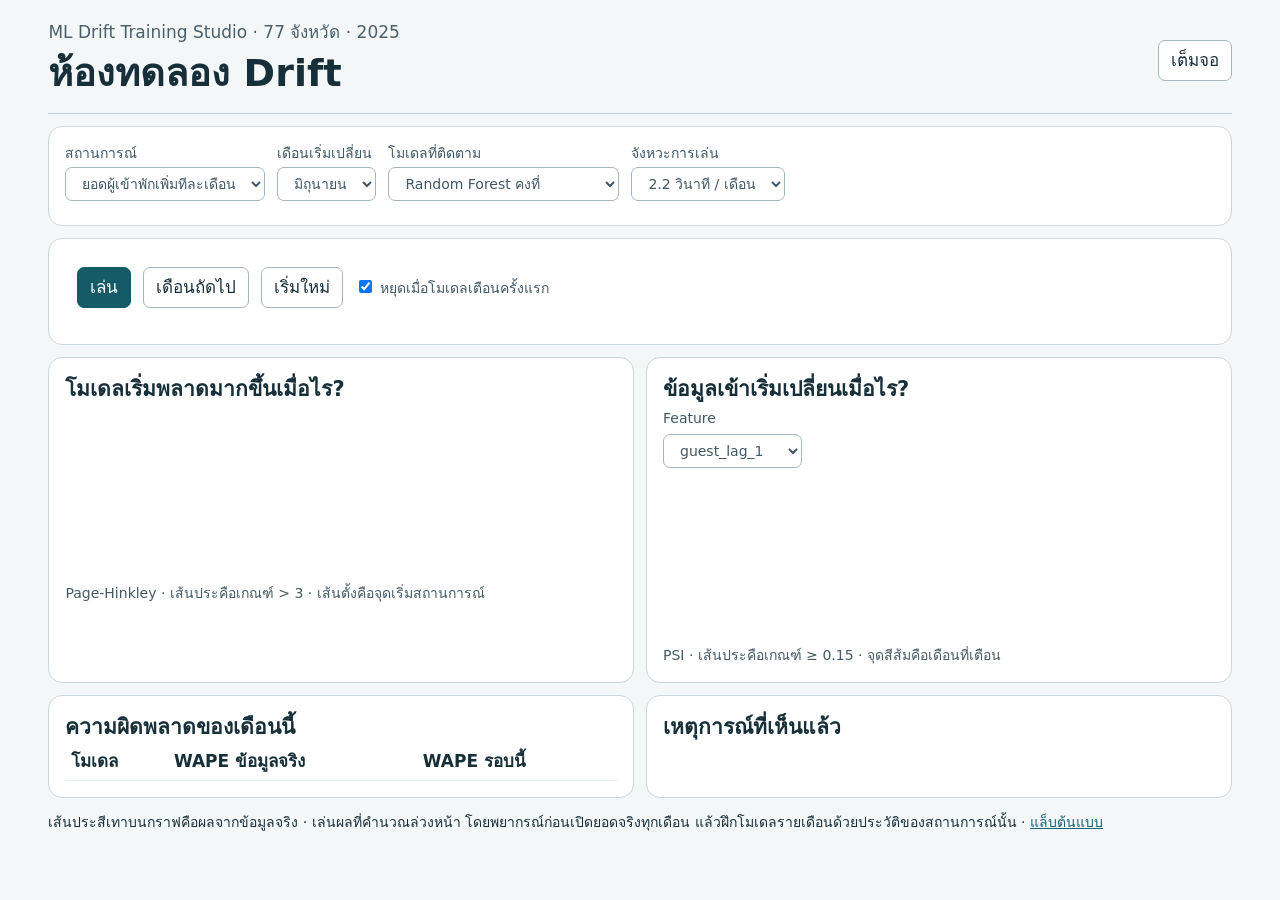
<file: src/stream/drift_lab_template.html>
<!doctype html>
<html lang="th"><meta charset="utf-8"><meta name="viewport" content="width=device-width, initial-scale=1">
<title>Drift Lab · ทดลองพยากรณ์นักท่องเที่ยว</title>
<style>
*{box-sizing:border-box}body{margin:0;background:#f4f7f8;color:#172f39;font:17px/1.48 system-ui,sans-serif}main{max-width:1260px;margin:auto;padding:20px clamp(12px,3vw,40px)}header,.toolbar,.grid,.buttons,.timeline{display:flex;gap:12px;align-items:center;flex-wrap:wrap}header{justify-content:space-between;border-bottom:1px solid #bccdd2;padding-bottom:12px}h1,h2,h3,p{margin:0}h1{font-size:clamp(23px,3vw,38px)}h2{font-size:21px}.muted,small{color:#49606a}.panel{border:1px solid #cbd8dc;border-radius:14px;padding:16px;background:white;margin-top:12px}label{font-size:14px;color:#405864}select,button{font:inherit;color:inherit;border:1px solid #a4b7be;background:white;border-radius:7px;padding:7px 12px;cursor:pointer}select{display:block;margin-top:3px}button:disabled{opacity:.4;cursor:default}button:focus-visible,select:focus-visible{outline:3px solid #ec995a}.primary{background:#145b67;color:white;border-color:#145b67}#stamp{font-size:20px;font-weight:700;color:#145b67}.toolbar{align-items:end}.buttons{margin:12px 0}.timeline{gap:3px;flex-wrap:nowrap}.timeline button{padding:6px 0;flex:1;min-width:0;font-size:13px}.timeline .past{background:#d6e9ea}.timeline [aria-current=true]{background:#145b67;color:white}.grid{display:grid;grid-template-columns:1fr 1fr;align-items:stretch}.graph{width:100%;height:auto;display:block}.graph text{font:12px system-ui;fill:#38515c}.stat{font-weight:700;font-size:20px}.alert{color:#a83c1a}.events{margin:6px 0 0;padding-left:1.3rem}.note{padding-top:8px;font-size:15px}.badge{font-weight:650;color:#145b67}.legend{font-size:14px;color:#455b64}table{width:100%;border-collapse:collapse;font-variant-numeric:tabular-nums}td,th{padding:6px;border-bottom:1px solid #e6edef;text-align:left}a{color:#166478}footer{margin:14px 0;font-size:14px}.check{align-self:center} @media(max-width:750px){.grid{grid-template-columns:1fr}.timeline button{font-size:10px}.panel{padding:10px}.toolbar{gap:8px}select,button{padding:5px 8px}}
</style>
<main>
<header><div><div class="muted">ML Drift Training Studio · 77 จังหวัด · 2025</div><h1>ห้องทดลอง Drift</h1></div><button id="full">เต็มจอ</button></header>
<section class="panel"><div class="toolbar">
<label>สถานการณ์<select id="mode"><option value="sudden">ยอดผู้เข้าพักเพิ่มทันที</option><option value="gradual" selected>ยอดผู้เข้าพักเพิ่มทีละเดือน</option><option value="rain">ปริมาณฝนเพิ่ม</option><option value="observed">ข้อมูลจริงปี 2025</option></select></label>
<label>เดือนเริ่มเปลี่ยน<select id="start"><option value="3">มีนาคม</option><option value="6" selected>มิถุนายน</option><option value="9">กันยายน</option></select></label>
<label>โมเดลที่ติดตาม<select id="model"><option value="rf_fixed">Random Forest คงที่</option><option value="rf_monthly">Random Forest รายเดือน</option><option value="linear">Linear Regression รายเดือน</option></select></label>
<label>จังหวะการเล่น<select id="speed"><option value="2200">2.2 วินาที / เดือน</option><option value="900">0.9 วินาที / เดือน</option><option value="4000">4 วินาที / เดือน</option></select></label>
</div><p class="note" id="description"></p></section>
<section class="panel"><div class="buttons"><span id="stamp"></span><button class="primary" id="play">เล่น</button><button id="step">เดือนถัดไป</button><button id="reset">เริ่มใหม่</button><label class="check"><input type="checkbox" id="autoPause" checked> หยุดเมื่อโมเดลเตือนครั้งแรก</label></div><div id="timeline" class="timeline" aria-label="เลือกเดือน"></div><p id="status" role="status" class="note"></p></section>
<div class="grid">
<section class="panel"><h2>โมเดลเริ่มพลาดมากขึ้นเมื่อไร?</h2><div id="phTitle" class="stat"></div><svg id="phGraph" class="graph" viewBox="0 0 540 174" role="img" aria-label="กราฟ Page-Hinkley รายเดือน"></svg><p class="legend">Page-Hinkley · เส้นประคือเกณฑ์ &gt; 3 · เส้นตั้งคือจุดเริ่มสถานการณ์</p></section>
<section class="panel"><h2>ข้อมูลเข้าเริ่มเปลี่ยนเมื่อไร?</h2><label>Feature <select id="feature"><option>guest_lag_1</option><option>guest_lag_12</option><option>rain_lag_1</option><option>rain_roll3</option></select></label><div class="stat" id="psiTitle"></div><svg id="psiGraph" class="graph" viewBox="0 0 540 174" role="img" aria-label="กราฟ PSI รายเดือน"></svg><p class="legend">PSI · เส้นประคือเกณฑ์ ≥ 0.15 · จุดสีส้มคือเดือนที่เตือน</p></section>
</div>
<div class="grid"><section class="panel"><h2>ความผิดพลาดของเดือนนี้</h2><table><thead><tr><th>โมเดล</th><th>WAPE ข้อมูลจริง</th><th>WAPE รอบนี้</th></tr></thead><tbody id="scores"></tbody></table></section><section class="panel"><h2>เหตุการณ์ที่เห็นแล้ว</h2><ol id="events" class="events"></ol></section></div>
<footer>เส้นประสีเทาบนกราฟคือผลจากข้อมูลจริง · เล่นผลที่คำนวณล่วงหน้า โดยพยากรณ์ก่อนเปิดยอดจริงทุกเดือน แล้วฝึกโมเดลรายเดือนด้วยประวัติของสถานการณ์นั้น · <a href="https://warin.me/Courses/Data-Science-and-Engineering/ml-drift-lab/?lang=th">แล็บต้นแบบ</a></footer>
</main>
<script type="application/json" id="data">__REPLAY_DATA__</script>
<script>
const runs=JSON.parse(document.getElementById('data').textContent);
const $=id=>document.getElementById(id);
const months=['ม.ค.','ก.พ.','มี.ค.','เม.ย.','พ.ค.','มิ.ย.','ก.ค.','ส.ค.','ก.ย.','ต.ค.','พ.ย.','ธ.ค.'];
const names={rf_fixed:'Random Forest คงที่',rf_monthly:'Random Forest รายเดือน',linear:'Linear Regression รายเดือน',seasonal:'Seasonal naive'};
const descriptions={observed:'ข้อมูลจริงปี 2025 • ดูเดือนที่ตัวตรวจเตือนจาก replay จริง',sudden:'สถานการณ์จำลอง • เพิ่มยอดผู้เข้าพัก 80% ทุกจังหวัดตั้งแต่เดือนที่เลือก',gradual:'สถานการณ์จำลอง • เพิ่มยอดผู้เข้าพักจากค่าจริง 20%, 40%, 60% แล้วคงที่ที่ 80% ตั้งแต่เดือนที่สี่',rain:'สถานการณ์จำลอง • เพิ่มฝนเป็นสองเท่าตั้งแต่เดือนที่เลือก ยอดผู้เข้าพักเท่าเดิม ฝนเดือนนั้นเริ่มเข้า feature ในเดือนถัดไป'};
let count=0,timer=null;
function chart(id,values,limit,alarms,onset,color,observed){
 const svg=$(id), left=43,right=522,bottom=145,top=10,high=Math.max(limit*1.4,...values,...observed)*1.1;
 const x=i=>left+i*(right-left)/11,y=v=>bottom-v/high*(bottom-top);
 const line=(a,b,c,d,style)=>'<line x1="'+a+'" y1="'+b+'" x2="'+c+'" y2="'+d+'" '+style+'/>';
 let html=line(left,bottom,right,bottom,'stroke="#bdcbd0"')+line(left,y(limit),right,y(limit),'stroke="#a14423" stroke-dasharray="5 4"');
 html+='<text x="4" y="'+(y(limit)+4)+'">'+limit+'</text><text x="10" y="'+bottom+'">0</text>';
 if(onset && onset<=count)html+=line(x(onset-1),top,x(onset-1),bottom,'stroke="#7650a4" stroke-width="2" stroke-dasharray="3 3"');
 if(onset)html+='<polyline fill="none" stroke="#798a93" stroke-width="2" stroke-dasharray="5 4" points="'+observed.map((v,i)=>x(i)+','+y(v)).join(' ')+'"/>';
 html+='<polyline fill="none" stroke="'+color+'" stroke-width="3" points="'+values.map((v,i)=>x(i)+','+y(v)).join(' ')+'"/>';
 values.forEach((v,i)=>html+='<circle cx="'+x(i)+'" cy="'+y(v)+'" r="'+(alarms[i]?5:3)+'" fill="'+(alarms[i]?'#bd4b1c':color)+'"><title>'+months[i]+' '+v.toFixed(3)+'</title></circle>');
 months.forEach((m,i)=>html+='<text text-anchor="middle" x="'+x(i)+'" y="166">'+m+'</text>');svg.innerHTML=html;
}
function render(){
 const mode=$('mode').value,start=Number($('start').value),sim=mode!=='observed',model=$('model').value,f=$('feature').value;
 const rows=runs[sim?mode+'-'+start:'observed'].slice(0,count),now=rows.at(-1),onset=sim?start:0;
 $('start').disabled=!sim;$('description').textContent=descriptions[mode];$('stamp').textContent=count?months[count-1]+' 2025':'ก่อนเริ่มปี 2025';
 $('play').textContent=timer?'พัก':count===12?'เล่นซ้ำ':'เล่น';$('step').disabled=count===12;
 [...$('timeline').children].forEach((b,i)=>{b.className=i<count?'past':'';b.setAttribute('aria-current',String(i+1===count))});
 const hit=rows.findIndex(r=>r.ph[model].alarm),after=rows.findIndex((r,i)=>i+1>=start&&r.ph[model].alarm);
 $('phTitle').textContent=now?'ค่าสะสม '+now.ph[model].value.toFixed(2)+(now.ph[model].alarm?' · เตือน':' · อยู่ในเกณฑ์'):'รอคำทำนายเดือนแรก';
 $('phTitle').classList.toggle('alert',!!now?.ph[model].alarm);
 $('psiTitle').textContent=now?'PSI '+now.psi[f].value.toFixed(3)+(now.psi[f].alarm?' · เตือน':' · อยู่ในเกณฑ์'):'รอข้อมูลเดือนแรก';
 $('psiTitle').classList.toggle('alert',!!now?.psi[f].alarm);
 $('status').textContent=sim?(count<start?'ยังไม่ถึงจุดเริ่มสถานการณ์':('เริ่มเปลี่ยน '+months[start-1]+' · '+(after<0?'ยังไม่พบสัญญาณ Page-Hinkley หลังจุดเริ่ม':'Page-Hinkley เตือน '+months[after]+' · ระยะตรวจพบ '+(after+1-start)+' เดือน'))):('ข้อมูลจริง · '+(hit<0?'ยังไม่มีสัญญาณ Page-Hinkley ของโมเดลที่เลือก':'Page-Hinkley เตือนครั้งแรก '+months[hit]));
 const original=runs.observed.slice(0,count);
 chart('phGraph',rows.map(r=>r.ph[model].value),3,rows.map(r=>r.ph[model].alarm),onset,'#145b67',original.map(r=>r.ph[model].value));
 chart('psiGraph',rows.map(r=>r.psi[f].value),0.15,rows.map(r=>r.psi[f].alarm),onset,'#4269a1',original.map(r=>r.psi[f].value));
 $('scores').innerHTML=Object.entries(names).map(([key,label])=>'<tr><td>'+label+'</td><td>'+percent(runs.observed[count-1]?.metrics[key].wape)+'</td><td>'+percent(now?.metrics[key].wape)+'</td></tr>').join('');
 const events=[];rows.forEach((r,i)=>{if(i+1===onset)events.push(months[i]+' · เริ่มเปลี่ยนข้อมูลจำลอง');if(r.psi[f].alarm)events.push(months[i]+' · '+f+' เตือน PSI '+r.psi[f].value.toFixed(2));if(r.ph[model].alarm)events.push(months[i]+' · '+names[model]+' เตือน Page-Hinkley '+r.ph[model].value.toFixed(2))});
 $('events').innerHTML=events.reverse().map(e=>'<li>'+e+'</li>').join('')||'<li>ยังไม่มีเหตุการณ์ของโมเดลและ feature ที่เลือก</li>';
 if(timer && (count===12||($('autoPause').checked&&hit===count-1))){stop();$('play').textContent=count===12?'เล่นซ้ำ':'เล่น'}
}
function percent(n){return n===undefined?'—':(100*n).toFixed(2)+'%'}
function stop(){clearInterval(timer);timer=null}
function reset(){stop();count=0;render()}
function advance(){if(count<12)count++;render()}
months.forEach((m,i)=>{const b=document.createElement('button');b.textContent=m;b.onclick=()=>{stop();count=i+1;render()};$('timeline').append(b)});
$('play').onclick=()=>{if(timer){stop();render();return}if(count===12)count=0;timer=setInterval(advance,Number($('speed').value));advance()};
$('step').onclick=()=>{stop();advance()};$('reset').onclick=reset;
$('mode').onchange=()=>{$('feature').value=['rain','observed'].includes($('mode').value)?'rain_lag_1':'guest_lag_1';reset()};
$('start').onchange=reset;for(const id of ['model','feature','speed'])$(id).onchange=()=>{stop();render()};
$('full').onclick=async()=>{if(document.fullscreenElement)await document.exitFullscreen();else await document.documentElement.requestFullscreen()};
document.addEventListener('fullscreenchange',()=>{$('full').textContent=document.fullscreenElement?'ออกจากเต็มจอ':'เต็มจอ'});
render();
</script></html>
</file>
